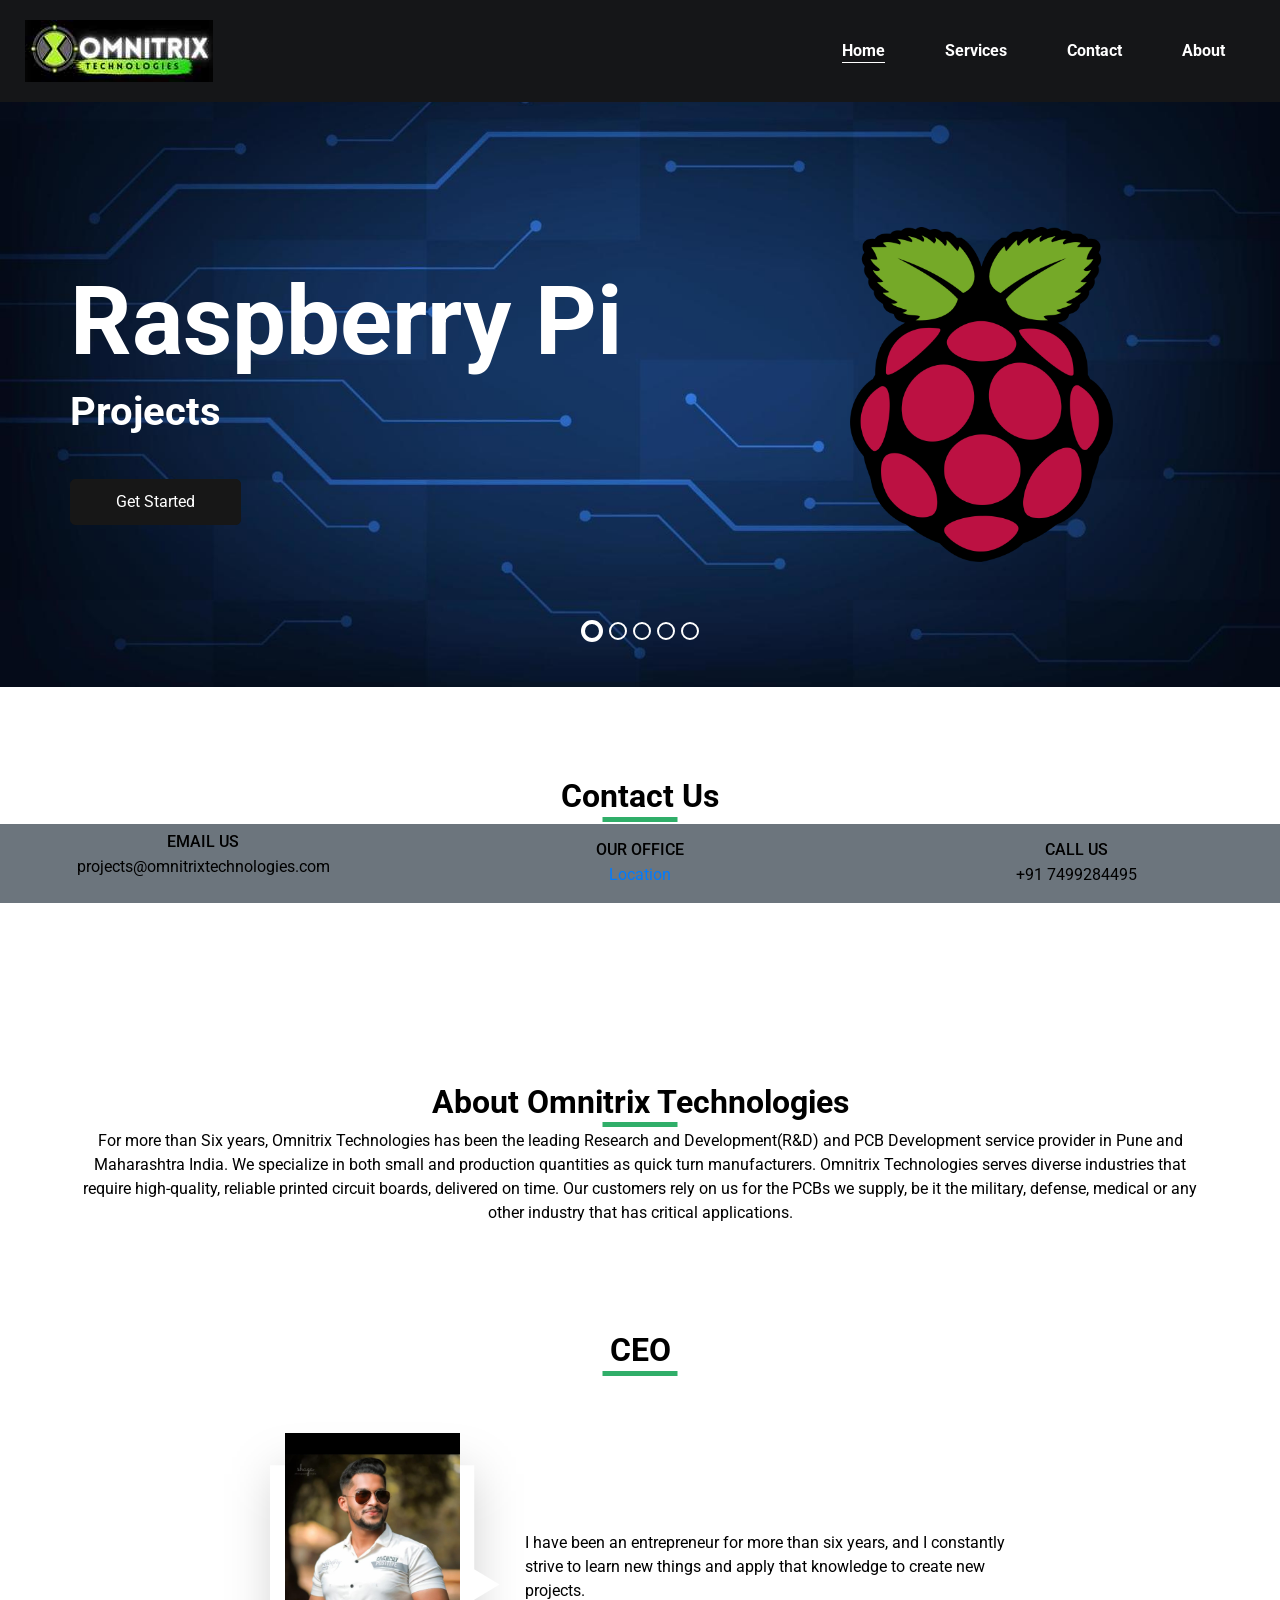
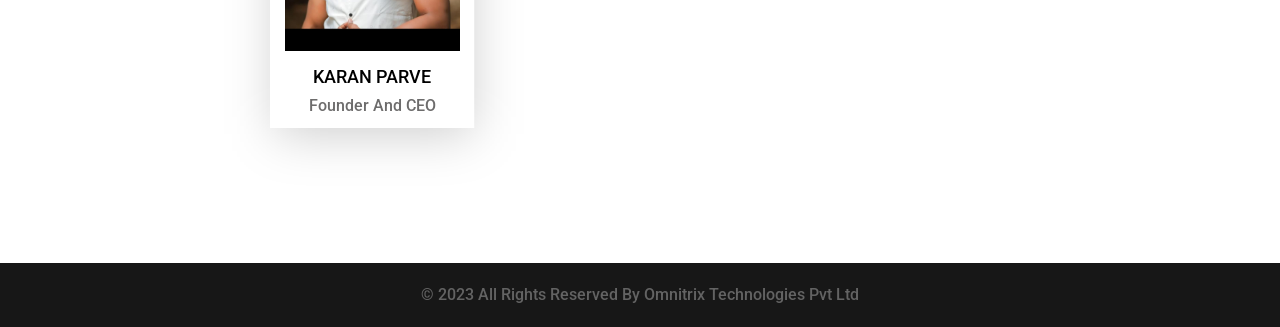
<file: index.html>
<!DOCTYPE html>
<html>

<head>
  <!-- Basic -->
  <meta charset="utf-8" />
  <meta http-equiv="X-UA-Compatible" content="IE=edge" />
  <!-- Mobile Metas -->
  <meta name="viewport" content="width=device-width, initial-scale=1, shrink-to-fit=no" />
  <!-- Site Metas -->
  <meta name="keywords" content="" />
  <meta name="description" content="" />
  <meta name="author" content="" />

  <title>Omnitrix Technologies</title>

  <!-- slider stylesheet -->
  <!-- slider stylesheet -->
  <link rel="stylesheet" type="text/css"
    href="https://cdnjs.cloudflare.com/ajax/libs/OwlCarousel2/2.3.4/assets/owl.carousel.min.css" />

  <!-- bootstrap core css -->
  <link rel="stylesheet" type="text/css" href="css/bootstrap.css" />

  <!-- fonts style -->
  <link href="https://fonts.googleapis.com/css?family=Roboto:400,700&display=swap" rel="stylesheet" />
  <!-- Custom styles for this template -->
  <link href="css/style.css" rel="stylesheet" />
  <!-- responsive style -->
  <link href="css/responsive.css" rel="stylesheet" />
</head>

<body>
  <div class="hero_area">
    <!-- header section strats -->
    <header class="header_section">
      <div class="container-fluid">
        <nav class="navbar navbar-expand-lg custom_nav-container ">
          <a class="navbar-brand" href="index.html">
            <span>
              <img src="images/logo.jpg" alt="" />
            </span>
          </a>
          <button class="navbar-toggler" type="button" data-toggle="collapse" data-target="#navbarSupportedContent"
            aria-controls="navbarSupportedContent" aria-expanded="false" aria-label="Toggle navigation">
            <span class="navbar-toggler-icon"></span>
          </button>

          <div class="collapse navbar-collapse" id="navbarSupportedContent">
            <div class="d-flex ml-auto flex-column flex-lg-row align-items-center">
              <ul class="navbar-nav  ">
                <li class="nav-item active">
                  <a class="nav-link" href="index.html"><b>Home </b><span class="sr-only">(current)</span></a>
                </li>
                <li class="nav-item">
                  <a class="nav-link" href="services.html"> <b>Services</b> </a>
                  
                </li>
                
                <li class="nav-item">
                  <a class="nav-link" href="contact.html"><b> Contact</b></a>
                </li>
                <li class="nav-item">
                  <a class="nav-link" href="about.html"> <b>About</b></a>
                </li>
              </ul>
              <!--div class="user_option">
                <form class="form-inline my-2 my-lg-0 ml-0 ml-lg-4 mb-3 mb-lg-0">
                  <button class="btn  my-2 my-sm-0 nav_search-btn" type="submit"></button>
                </form>
              </div-->
            </div>
          </div>
        </nav>
      </div>
    </header>
    <!-- end header section -->
    <!-- slider section -->
    <section id="top" class=" slider_section position-relative">
      <div id="carouselExampleIndicators" class="carousel slide" data-ride="carousel">
        <ol class="carousel-indicators">
          <li data-target="#carouselExampleIndicators" data-slide-to="0" class="active"></li>
          <li data-target="#carouselExampleIndicators" data-slide-to="1"></li>
          <li data-target="#carouselExampleIndicators" data-slide-to="2"></li>
          <li data-target="#carouselExampleIndicators" data-slide-to="3"></li>
          <li data-target="#carouselExampleIndicators" data-slide-to="4"></li>
        </ol>
        <div class="carousel-inner">
          <div class="carousel-item active">
            <div class="container">
              <div class="box">
                <div class="row">
                  <div class="col-md-8">
                    <div class="detail-box">
                      <div>
                        <h1>
                          Raspberry Pi 
                        </h1>
                        <h2>
                          Projects
                        </h2>
                        <div class="">
                          <a href="services.html">
                            Get Started
                          </a>
                        </div>
                      </div>
                    </div>
                  </div>
                  <div class="col-md-3">
                    <div class="img-box">
                      <img src="images/pi.png" alt="" />
                    </div>
                  </div>
                </div>
              </div>
            </div>
          </div>
          <div class="carousel-item">
            <div class="container">
              <div class="box">
                <div class="row">
                  <div class="col-md-7">
                    <div class="detail-box">
                      <div>
                        <h1>
                          AVR
                        </h1>
                        <h2>
                          Projects
                        </h2>
                        <div class="">
                          <a href="services.html">
                            Get Started
                          </a>
                        </div>
                      </div>
                    </div>
                  </div>
                  <div class="col-md-5">
                    <div class="img-box">
                      <img src="images/avr.png" alt="" />
                    </div>
                  </div>
                </div>
              </div>
            </div>
          </div>
          <div class="carousel-item">
            <div class="container">
              <div class="box">
                <div class="row">
                  <div class="col-md-7">
                    <div class="detail-box">
                      <div>
                        <h1>
                          IOT
                        </h1>
                        <h2>
                          Projects
                        </h2>
                        <div class="">
                          <a href="services.html">
                            Get Started
                          </a>
                        </div>
                      </div>
                    </div>
                  </div>
                  <div class="col-md-4">
                    <div class="img-box">
                      <img src="images/iot.png" alt="" />
                    </div>
                  </div>
                </div>
              </div>
            </div>
          </div>
          <div class="carousel-item">
            <div class="container">
              <div class="box">
                <div class="row">
                  <div class="col-md-7">
                    <div class="detail-box">
                      <div>
                        <h1>
                          Arduino
                        </h1>
                        <h2>
                          Projects
                        </h2>
                        <div class="">
                          <a href="services.html">
                            Get Started
                          </a>
                        </div>
                      </div>
                    </div>
                  </div>
                  <div class="col-md-4">
                    <div class="img-box">
                      <img src="images/arduino.png" alt="" />
                    </div>
                  </div>
                </div>
              </div>
            </div>
          </div>
          <div class="carousel-item">
            <div class="container">
              <div class="box">
                <div class="row">
                  <div class="col-md-7">
                    <div class="detail-box">
                      <div>
                        <h1>
                          8051
                        </h1>
                        <h2>
                          Projects
                        </h2>
                        <div class="">
                          <a href="services.html">
                            Get Started
                          </a>
                        </div>
                      </div>
                    </div>
                  </div>
                  <div class="col-md-4">
                    <div class="img-box">
                      <img src="images/8051.png" alt="" />
                    </div>
                  </div>
                </div>
              </div>
            </div>
          </div>
        </div>
      </div>
    </section>
    <!-- end slider section -->
  </div>

<!-- contact section -->
<section class="how_section layout_padding">
  <div id="contact" class="heading_container">
    <h2>
       Contact Us
    </h2>
  </div>
  <body>
  <!-- Topbar Start -->
  <div class="container-fluid px-0 d-none d-lg-block">
      <div class="row gx-0">
          <div class="col-lg-4 text-center bg-secondary py-2">
              <div class="d-inline-flex align-items-center justify-content-center">
                  <i class="bi bi-envelope fs-1 text-primary me-3"></i>
                  <div class="text-start">
                      <h6 class="text-uppercase mb-1">Email Us</h6>
                      <span>projects@omnitrixtechnologies.com</span>
                  </div>
              </div>
          </div>
          
          <div class="col-lg-4 text-center bg-secondary py-3">
            <div class="d-inline-flex align-items-center justify-content-center">
                <i class="bi bi-phone-vibrate fs-1 text-primary me-3"></i>
                <div class="text-start">
                    <h6 class="text-uppercase mb-1">Our Office</h6>
                    <span><a color="white" href="https://goo.gl/maps/cg6v6cR8UPTaWwzG8" target="_blank">Location</a></span>
                </div>
            </div>
        </div>

          <div class="col-lg-4 text-center bg-secondary py-3">
              <div class="d-inline-flex align-items-center justify-content-center">
                  <i class="bi bi-phone-vibrate fs-1 text-primary me-3"></i>
                  <div class="text-start">
                      <h6 class="text-uppercase mb-1">Call Us</h6>
                      <span>+91 7499284495</span>
                  </div>
              </div>
          </div>
      </div>
  </div>
  
</section>
<!-- end contact section -->


   <!-- about section -->

   <section class="about_section layout_padding">
    <div class="container">
      <div class="heading_container">
        <h2>
          About Omnitrix Technologies
        </h2>
      </div>
      <div class="box">
        <!--div class="img-box">
          <img src="images/about-img.png" alt="">
        </div-->
        <div class="detail-box">
          <p>
            For more than Six years, Omnitrix Technologies has been the leading Research and Development(R&D) and PCB Development service 
            provider in Pune and Maharashtra India. We specialize in both small and production quantities as quick turn manufacturers. 
            Omnitrix Technologies serves diverse industries that require high-quality, reliable printed circuit boards, delivered on time. 
            Our customers rely on us for the PCBs we supply, be it the military, defense, medical or any other industry that 
            has critical applications.
          </p>
          <!--div class="btn-box">
            <a href="">
              Read More
            </a>
          </div-->
        </div>
      </div>
    </div>
  </section>
  <!-- end about section -->

  
  <!-- client section -->

  <section class="client_section layout_padding-bottom">
    <div class="container">
      <div class="heading_container">
        <h2>
          CEO
        </h2>
      </div>
      <div class="box">
        <div class="b-1">
          <div class="client_id">
            <div class="img-box">
              <img src="images/ceo.jpeg" alt="">
            </div>
            <div class="name">
              <h5>
                KARAN PARVE
              </h5>
              <h6>
               Founder And CEO
              </h6>
            </div>
          </div>
        </div>
        <div class="client_detail">
          <p>
           I have been an entrepreneur for more than six years, and I constantly strive to learn new things and apply that knowledge to create new projects.
          </p>
        </div>
      </div>
      
    </div>
  </section>


  <!-- end client section -->

  
  <!-- footer section -->
  <section class="container-fluid footer_section">
    <p>
      &copy; 2023 All Rights Reserved By
      <a href="https://html.design/">Omnitrix Technologies Pvt Ltd</a>
    </p>
  </section>
  <!-- footer section -->

  <script type="text/javascript" src="js/jquery-3.4.1.min.js"></script>
  <script type="text/javascript" src="js/bootstrap.js"></script>
  <script type="text/javascript" src="https://cdnjs.cloudflare.com/ajax/libs/OwlCarousel2/2.3.4/owl.carousel.min.js">
  </script>
  <!-- owl carousel script 
    -->
  <script type="text/javascript">
    $(".owl-carousel").owlCarousel({
      loop: true,
      margin: 0,
      navText: [],
      center: true,
      autoplay: true,
      autoplayHoverPause: true,
      responsive: {
        0: {
          items: 1
        },
        1000: {
          items: 3
        }
      }
    });
  </script>
  <!-- end owl carousel script -->
</body>

</html>
</file>
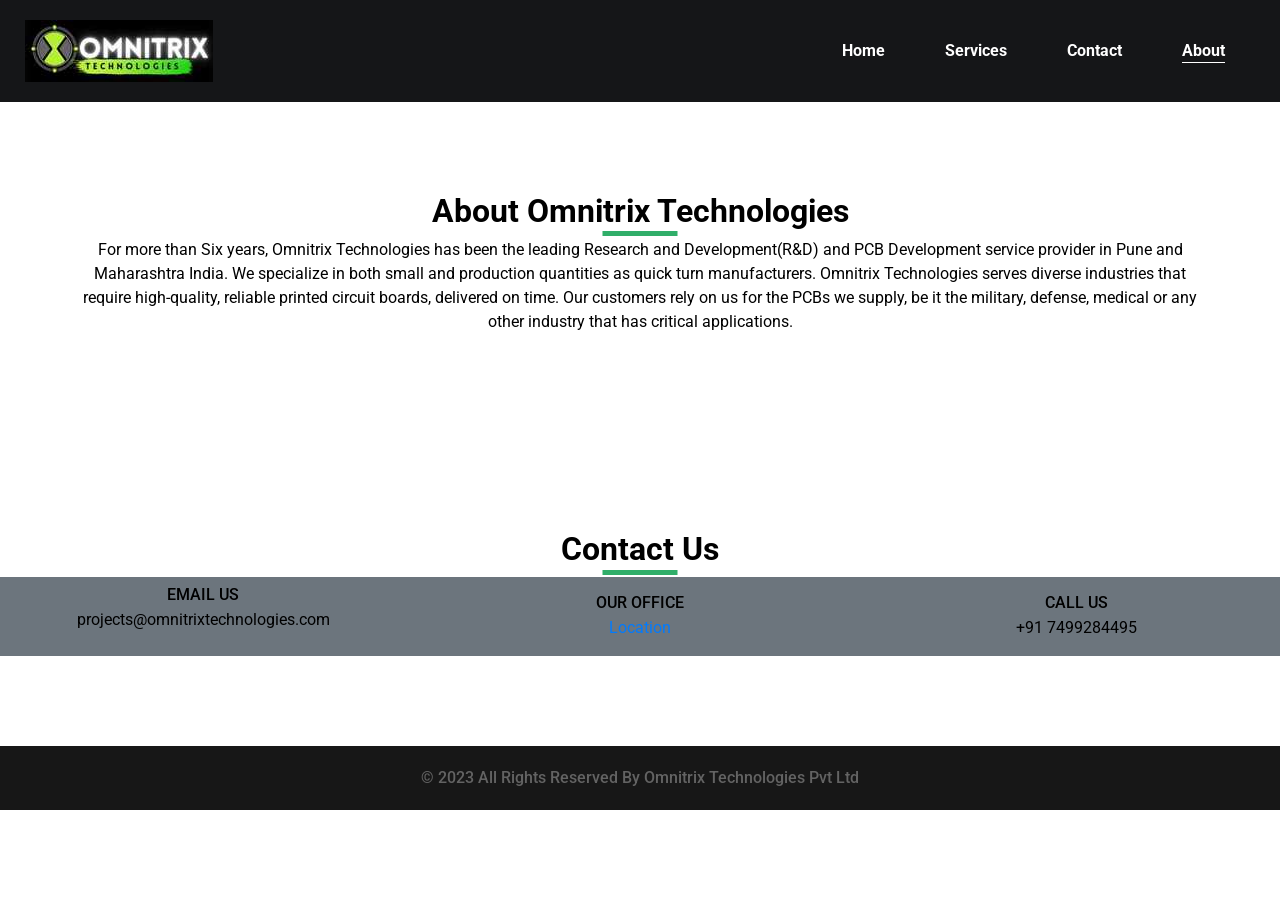
<file: about.html>
<!DOCTYPE html>
<html>

<head>
  <!-- Basic -->
  <meta charset="utf-8" />
  <meta http-equiv="X-UA-Compatible" content="IE=edge" />
  <!-- Mobile Metas -->
  <meta name="viewport" content="width=device-width, initial-scale=1, shrink-to-fit=no" />
  <!-- Site Metas -->
  <meta name="keywords" content="" />
  <meta name="description" content="" />
  <meta name="author" content="" />

  <title>About Us</title>

  <!-- slider stylesheet -->
  <!-- slider stylesheet -->
  <link rel="stylesheet" type="text/css"
    href="https://cdnjs.cloudflare.com/ajax/libs/OwlCarousel2/2.3.4/assets/owl.carousel.min.css" />

  <!-- bootstrap core css -->
  <link rel="stylesheet" type="text/css" href="css/bootstrap.css" />

  <!-- fonts style -->
  <link href="https://fonts.googleapis.com/css?family=Roboto:400,700&display=swap" rel="stylesheet" />
  <!-- Custom styles for this template -->
  <link href="css/style.css" rel="stylesheet" />
  <!-- responsive style -->
  <link href="css/responsive.css" rel="stylesheet" />
</head>

<body>
  <div class="hero_area">
    <!-- header section strats -->
    <header class="header_section">
      <div class="container-fluid">
        <nav class="navbar navbar-expand-lg custom_nav-container ">
          <a class="navbar-brand" href="index.html">
            <span>
              <img src="images/logo.jpg" alt="" />
            </span>
          </a>
          <button class="navbar-toggler" type="button" data-toggle="collapse" data-target="#navbarSupportedContent"
            aria-controls="navbarSupportedContent" aria-expanded="false" aria-label="Toggle navigation">
            <span class="navbar-toggler-icon"></span>
          </button>

          <div class="collapse navbar-collapse" id="navbarSupportedContent">
            <div class="d-flex ml-auto flex-column flex-lg-row align-items-center">
              <ul class="navbar-nav  ">
                <li class="nav-item">
                  <a class="nav-link" href="index.html"><b>Home </b></a>
                </li>
                <li class="nav-item">
                  <a class="nav-link" href="services.html"> <b>Services</b> </a>
                  
                </li>
                
                <li class="nav-item">
                  <a class="nav-link" href="contact.html"><b> Contact</b></a>
                </li>
                <li class="nav-item active">
                  <a class="nav-link" href="about.html"> <b>About</b><span class="sr-only">(current)</span></a>
                </li>
              </ul>
              <!--div class="user_option">
                <form class="form-inline my-2 my-lg-0 ml-0 ml-lg-4 mb-3 mb-lg-0">
                  <button class="btn  my-2 my-sm-0 nav_search-btn" type="submit"></button>
                </form>
              </div-->
            </div>
          </div>
        </nav>
      </div>
    </header>
    <!-- end header section -->
  </div>

  <!-- about section -->

  <section class="about_section layout_padding">
    <div class="container">
      <div class="heading_container">
        <h2>
          About Omnitrix Technologies
        </h2>
      </div>
      <div class="box">
        <!--div class="img-box">
          <img src="images/about-img.png" alt="">
        </div-->
        <div class="detail-box">
          <p>
            For more than Six years, Omnitrix Technologies has been the leading Research and Development(R&D) and PCB Development service 
            provider in Pune and Maharashtra India. We specialize in both small and production quantities as quick turn manufacturers. 
            Omnitrix Technologies serves diverse industries that require high-quality, reliable printed circuit boards, delivered on time. 
            Our customers rely on us for the PCBs we supply, be it the military, defense, medical or any other industry that 
            has critical applications.
          </p>
          <!--div class="btn-box">
            <a href="">
              Read More
            </a>
          </div-->
        </div>
      </div>
    </div>
  </section>
  <!-- end about section -->

  <!-- start contact section -->
  <section class="how_section layout_padding">
    <div class="heading_container">
      <h2>
         Contact Us
      </h2>
    </div>
    <body>
    <!-- Topbar Start -->
    <div class="container-fluid px-0 d-none d-lg-block">
        <div class="row gx-0">
            <div class="col-lg-4 text-center bg-secondary py-2">
                <div class="d-inline-flex align-items-center justify-content-center">
                    <i class="bi bi-envelope fs-1 text-primary me-3"></i>
                    <div class="text-start">
                        <h6 class="text-uppercase mb-1">Email Us</h6>
                        <span>projects@omnitrixtechnologies.com</span>
                    </div>
                </div>
            </div>
            
            <div class="col-lg-4 text-center bg-secondary py-3">
              <div class="d-inline-flex align-items-center justify-content-center">
                  <i class="bi bi-phone-vibrate fs-1 text-primary me-3"></i>
                  <div class="text-start">
                      <h6 class="text-uppercase mb-1">Our Office</h6>
                      <span><a color="white" href="https://goo.gl/maps/cg6v6cR8UPTaWwzG8" target="_blank">Location</a></span>
                  </div>
              </div>
          </div>

            <div class="col-lg-4 text-center bg-secondary py-3">
                <div class="d-inline-flex align-items-center justify-content-center">
                    <i class="bi bi-phone-vibrate fs-1 text-primary me-3"></i>
                    <div class="text-start">
                        <h6 class="text-uppercase mb-1">Call Us</h6>
                        <span>+91 7499284495</span>
                    </div>
                </div>
            </div>
        </div>
    </div>
    
  </section>

  <!-- end contact section -->

  <!-- footer section -->
  <section class="container-fluid footer_section">
    <p>
      &copy; 2023 All Rights Reserved By
      <a href="https://html.design/">Omnitrix Technologies Pvt Ltd</a>
    </p>
  </section>
  <!-- footer section -->

  <script type="text/javascript" src="js/jquery-3.4.1.min.js"></script>
  <script type="text/javascript" src="js/bootstrap.js"></script>
  <script type="text/javascript" src="https://cdnjs.cloudflare.com/ajax/libs/OwlCarousel2/2.3.4/owl.carousel.min.js">
  </script>
  <!-- owl carousel script 
    -->
  <script type="text/javascript">
    $(".owl-carousel").owlCarousel({
      loop: true,
      margin: 0,
      navText: [],
      center: true,
      autoplay: true,
      autoplayHoverPause: true,
      responsive: {
        0: {
          items: 1
        },
        1000: {
          items: 3
        }
      }
    });
  </script>
  <!-- end owl carousel script -->
</body>

</html>
</file>
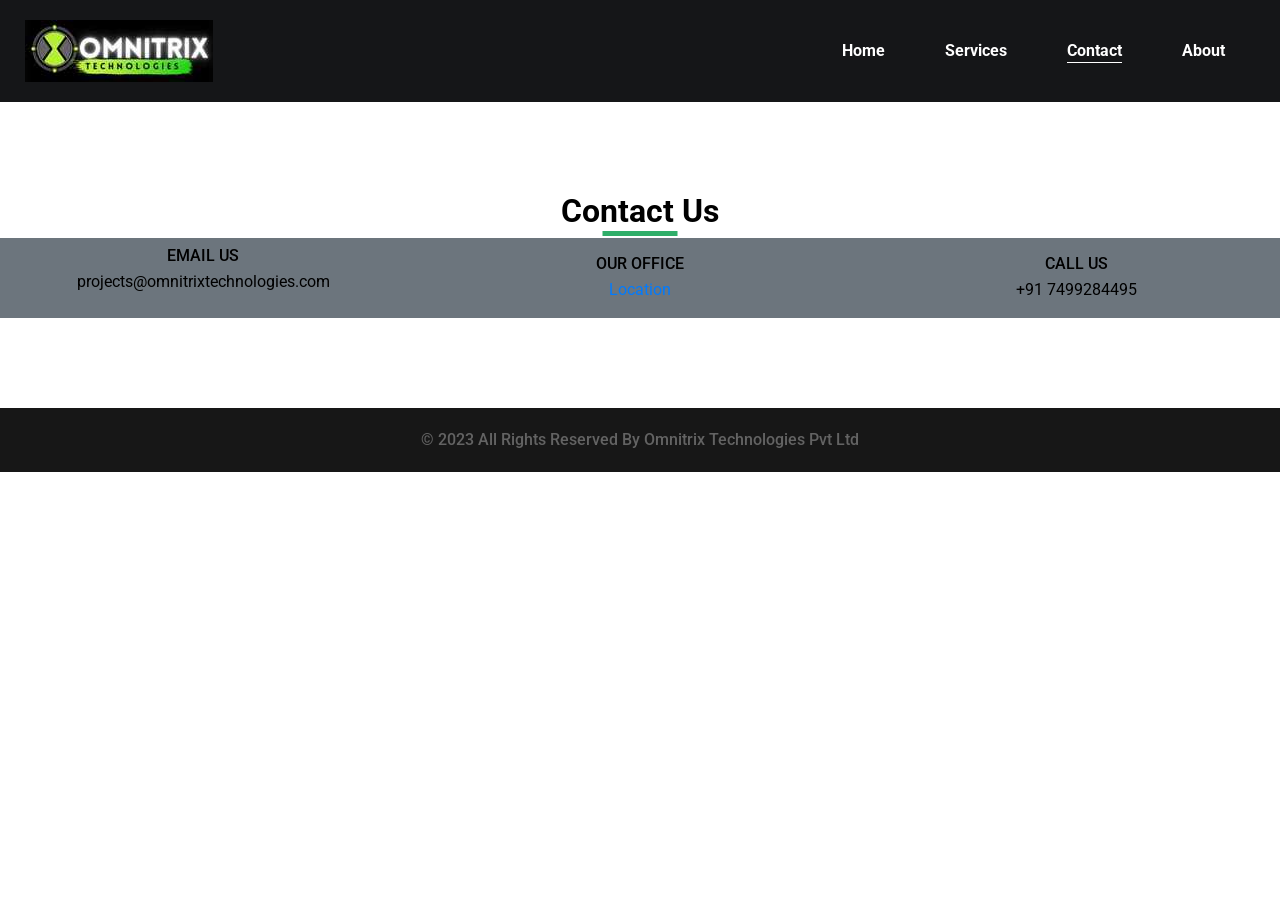
<file: contact.html>
<!DOCTYPE html>
<html>

<head>
  <!-- Basic -->
  <meta charset="utf-8" />
  <meta http-equiv="X-UA-Compatible" content="IE=edge" />
  <!-- Mobile Metas -->
  <meta name="viewport" content="width=device-width, initial-scale=1, shrink-to-fit=no" />
  <!-- Site Metas -->
  <meta name="keywords" content="" />
  <meta name="description" content="" />
  <meta name="author" content="" />

  <title>Contact Us</title>

  <!-- slider stylesheet -->
  <!-- slider stylesheet -->
  <link rel="stylesheet" type="text/css"
    href="https://cdnjs.cloudflare.com/ajax/libs/OwlCarousel2/2.3.4/assets/owl.carousel.min.css" />

  <!-- bootstrap core css -->
  <link rel="stylesheet" type="text/css" href="css/bootstrap.css" />

  <!-- fonts style -->
  <link href="https://fonts.googleapis.com/css?family=Roboto:400,700&display=swap" rel="stylesheet" />
  <!-- Custom styles for this template -->
  <link href="css/style.css" rel="stylesheet" />
  <!-- responsive style -->
  <link href="css/responsive.css" rel="stylesheet" />
</head>

<body>
  <div class="hero_area">
    <!-- header section strats -->
    <header class="header_section">
      <div class="container-fluid">
        <nav class="navbar navbar-expand-lg custom_nav-container ">
          <a class="navbar-brand" href="index.html">
            <span>
              <img src="images/logo.jpg" alt="" />
            </span>
          </a>
          <button class="navbar-toggler" type="button" data-toggle="collapse" data-target="#navbarSupportedContent"
            aria-controls="navbarSupportedContent" aria-expanded="false" aria-label="Toggle navigation">
            <span class="navbar-toggler-icon"></span>
          </button>

          <div class="collapse navbar-collapse" id="navbarSupportedContent">
            <div class="d-flex ml-auto flex-column flex-lg-row align-items-center">
              <ul class="navbar-nav  ">
                <li class="nav-item">
                  <a class="nav-link" href="index.html"><b>Home </b></a>
                </li>
                <li class="nav-item">
                  <a class="nav-link" href="services.html"> <b>Services</b> </a>
                  
                </li>
                
                <li class="nav-item active">
                  <a class="nav-link" href="contact.html"><b> Contact</b><span class="sr-only">(current)</span></a>
                </li>
                <li class="nav-item">
                  <a class="nav-link" href="about.html"> <b>About</b></a>
                </li>
              </ul>
              <!--div class="user_option">
                <form class="form-inline my-2 my-lg-0 ml-0 ml-lg-4 mb-3 mb-lg-0">
                  <button class="btn  my-2 my-sm-0 nav_search-btn" type="submit"></button>
                </form>
              </div-->
            </div>
          </div>
        </nav>
      </div>
    </header>
    <!-- end header section -->

  </div>

  <!-- contact section -->
  <section class="how_section layout_padding">
    <div class="heading_container">
      <h2>
         Contact Us
      </h2>
    </div>
    <body>
    <!-- Topbar Start -->
    <div class="container-fluid px-0 d-none d-lg-block">
        <div class="row gx-0">
            <div class="col-lg-4 text-center bg-secondary py-2">
                <div class="d-inline-flex align-items-center justify-content-center">
                    <i class="bi bi-envelope fs-1 text-primary me-3"></i>
                    <div class="text-start">
                        <h6 class="text-uppercase mb-1">Email Us</h6>
                        <span>projects@omnitrixtechnologies.com</span>
                    </div>
                </div>
            </div>
            
            <div class="col-lg-4 text-center bg-secondary py-3">
              <div class="d-inline-flex align-items-center justify-content-center">
                  <i class="bi bi-phone-vibrate fs-1 text-primary me-3"></i>
                  <div class="text-start">
                      <h6 class="text-uppercase mb-1">Our Office</h6>
                      <span><a color="white" href="https://goo.gl/maps/cg6v6cR8UPTaWwzG8" target="_blank">Location</a></span>
                  </div>
              </div>
          </div>

            <div class="col-lg-4 text-center bg-secondary py-3">
                <div class="d-inline-flex align-items-center justify-content-center">
                    <i class="bi bi-phone-vibrate fs-1 text-primary me-3"></i>
                    <div class="text-start">
                        <h6 class="text-uppercase mb-1">Call Us</h6>
                        <span>+91 7499284495</span>
                    </div>
                </div>
            </div>
        </div>
    </div>
    
  </section>
  <!-- end contact section -->

  
  <!-- footer section -->
  <section class="container-fluid footer_section">
    <p>
      &copy; 2023 All Rights Reserved By
      <a href="https://html.design/">Omnitrix Technologies Pvt Ltd</a>
    </p>
  </section>
  <!-- footer section -->

  <script type="text/javascript" src="js/jquery-3.4.1.min.js"></script>
  <script type="text/javascript" src="js/bootstrap.js"></script>
  <script type="text/javascript" src="https://cdnjs.cloudflare.com/ajax/libs/OwlCarousel2/2.3.4/owl.carousel.min.js">
  </script>
  <!-- owl carousel script 
    -->
  <script type="text/javascript">
    $(".owl-carousel").owlCarousel({
      loop: true,
      margin: 0,
      navText: [],
      center: true,
      autoplay: true,
      autoplayHoverPause: true,
      responsive: {
        0: {
          items: 1
        },
        1000: {
          items: 3
        }
      }
    });
  </script>
  <!-- end owl carousel script -->
</body>

</html>
</file>
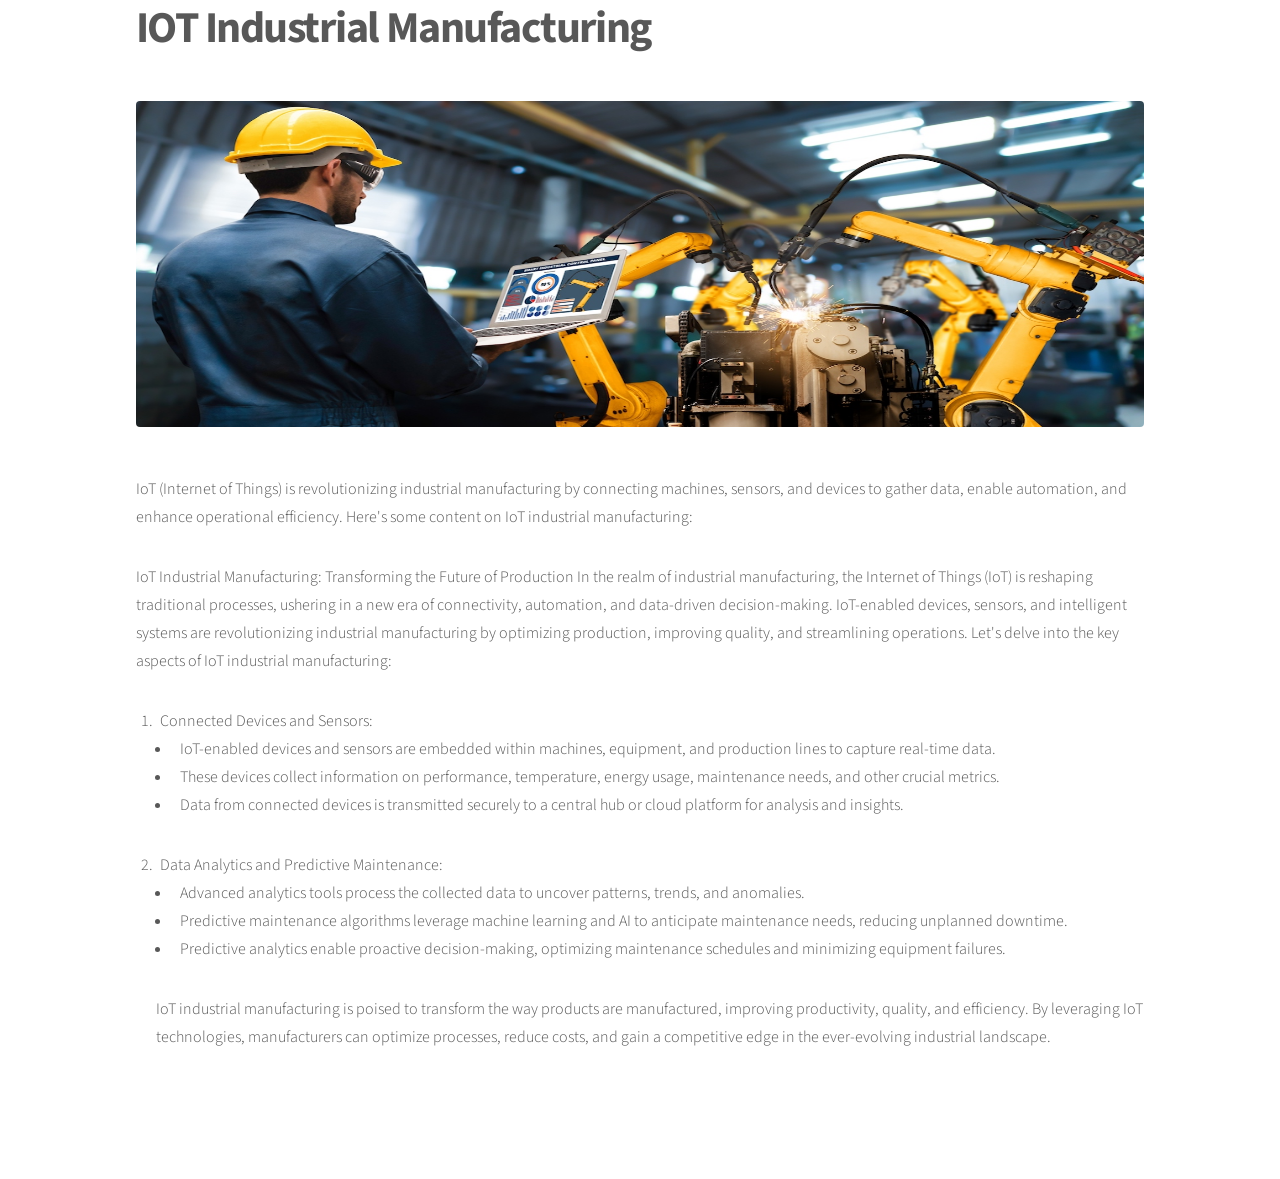
<file: iot_man.html>
<!DOCTYPE HTML>
<!--
	Phantom by HTML5 UP
	html5up.net | @ajlkn
	Free for personal and commercial use under the CCA 3.0 license (html5up.net/license)
-->
<html>
	<head>
		<title>IOT Industrial Manufacturing</title>
		<meta charset="utf-8" />
		<meta name="viewport" content="width=device-width, initial-scale=1, user-scalable=no" />
		<link rel="stylesheet" href="assets/css/main.css" />
		<noscript><link rel="stylesheet" href="assets/css/noscript.css" /></noscript>
	</head>
	<body class="is-preload">
		<!-- Wrapper -->
			<div id="wrapper">

				<!-- Header >
					<header id="header">
						<div class="inner">

							<Logo >
								<a href="index.html" class="logo">
									<span class="symbol"><img src="images/logo.svg" alt="" /></span><span class="title">Phantom</span>
								</a>

							<Nav >
								<nav>
									<ul>
										<li><a href="#menu">Menu</a></li>
									</ul>
								</nav>

						</div>
					</header>

				< Menu -->
					<nav id="menu">
						<h2>Menu</h2>
						<ul>
							<li><a href="index.html">Home</a></li>
							<li><a href="generic.html">Ipsum veroeros</a></li>
							<li><a href="generic.html">Tempus etiam</a></li>
							<li><a href="generic.html">Consequat dolor</a></li>
							<li><a href="elements.html">Elements</a></li>
						</ul>
					</nav>

				<!-- Main -->
					<div id="main">
						<div class="inner">
							<h1>IOT Industrial Manufacturing</h1>
							<span class="image main"><img src="images/iotman.jpeg" width="1152" height="326" alt="" /></span>
							<p>IoT (Internet of Things) is revolutionizing industrial manufacturing by connecting machines, sensors, and devices to gather data, enable automation, and enhance operational efficiency. Here's some content on IoT industrial manufacturing:</p>
                            <p>IoT Industrial Manufacturing: Transforming the Future of Production

                                In the realm of industrial manufacturing, the Internet of Things (IoT) is reshaping traditional processes, 
                                ushering in a new era of connectivity, automation, and data-driven decision-making. IoT-enabled devices, sensors, 
                                and intelligent systems are revolutionizing industrial manufacturing by optimizing production, 
                                improving quality, and streamlining operations. Let's delve into the key aspects of IoT industrial manufacturing:</p>
                            <p><ol><li>Connected Devices and Sensors:</li>

								<ul><li>IoT-enabled devices and sensors are embedded within machines, equipment, and production lines to capture real-time data.</li>
								<li>These devices collect information on performance, temperature, energy usage, maintenance needs, and other crucial metrics.</li>
								<li>Data from connected devices is transmitted securely to a central hub or cloud platform for analysis and insights.</li></ul></p>
							

								<li>Data Analytics and Predictive Maintenance:</li>
								<ul><li>Advanced analytics tools process the collected data to uncover patterns, trends, and anomalies.</li>
								<li>Predictive maintenance algorithms leverage machine learning and AI to anticipate maintenance needs, reducing unplanned downtime.</li>
								<li>Predictive analytics enable proactive decision-making, optimizing maintenance schedules and minimizing equipment failures.</li></ul>
								</p>

								<p>IoT industrial manufacturing is poised to transform the way products are manufactured, improving productivity, quality, 
                                    and efficiency. By leveraging IoT technologies, 
                                    manufacturers can optimize processes, reduce costs, and gain a competitive edge in the ever-evolving industrial landscape.
									</p>

							 </ol>
						</div>
					</div>

				<!-- Footer >
					<footer id="footer">
						<div class="inner">
							<section>
								<h2>Get in touch</h2>
								<form method="post" action="#">
									<div class="fields">
										<div class="field half">
											<input type="text" name="name" id="name" placeholder="Name" />
										</div>
										<div class="field half">
											<input type="email" name="email" id="email" placeholder="Email" />
										</div>
										<div class="field">
											<textarea name="message" id="message" placeholder="Message"></textarea>
										</div>
									</div>
									<ul class="actions">
										<li><input type="submit" value="Send" class="primary" /></li>
									</ul>
								</form>
							</section>
							<section>
								<h2>Follow</h2>
								<ul class="icons">
									<li><a href="#" class="icon brands style2 fa-twitter"><span class="label">Twitter</span></a></li>
									<li><a href="#" class="icon brands style2 fa-facebook-f"><span class="label">Facebook</span></a></li>
									<li><a href="#" class="icon brands style2 fa-instagram"><span class="label">Instagram</span></a></li>
									<li><a href="#" class="icon brands style2 fa-dribbble"><span class="label">Dribbble</span></a></li>
									<li><a href="#" class="icon brands style2 fa-github"><span class="label">GitHub</span></a></li>
									<li><a href="#" class="icon brands style2 fa-500px"><span class="label">500px</span></a></li>
									<li><a href="#" class="icon solid style2 fa-phone"><span class="label">Phone</span></a></li>
									<li><a href="#" class="icon solid style2 fa-envelope"><span class="label">Email</span></a></li>
								</ul>
							</section>
							<ul class="copyright">
								<li>&copy; Untitled. All rights reserved</li><li>Design: <a href="http://html5up.net">HTML5 UP</a></li>
							</ul>
						</div>
					</footer>

			</div>

		<!-- Scripts -->
			<script src="assets/js/jquery.min.js"></script>
			<script src="assets/js/browser.min.js"></script>
			<script src="assets/js/breakpoints.min.js"></script>
			<script src="assets/js/util.js"></script>
			<script src="assets/js/main.js"></script>

	</body>
</html>
</file>
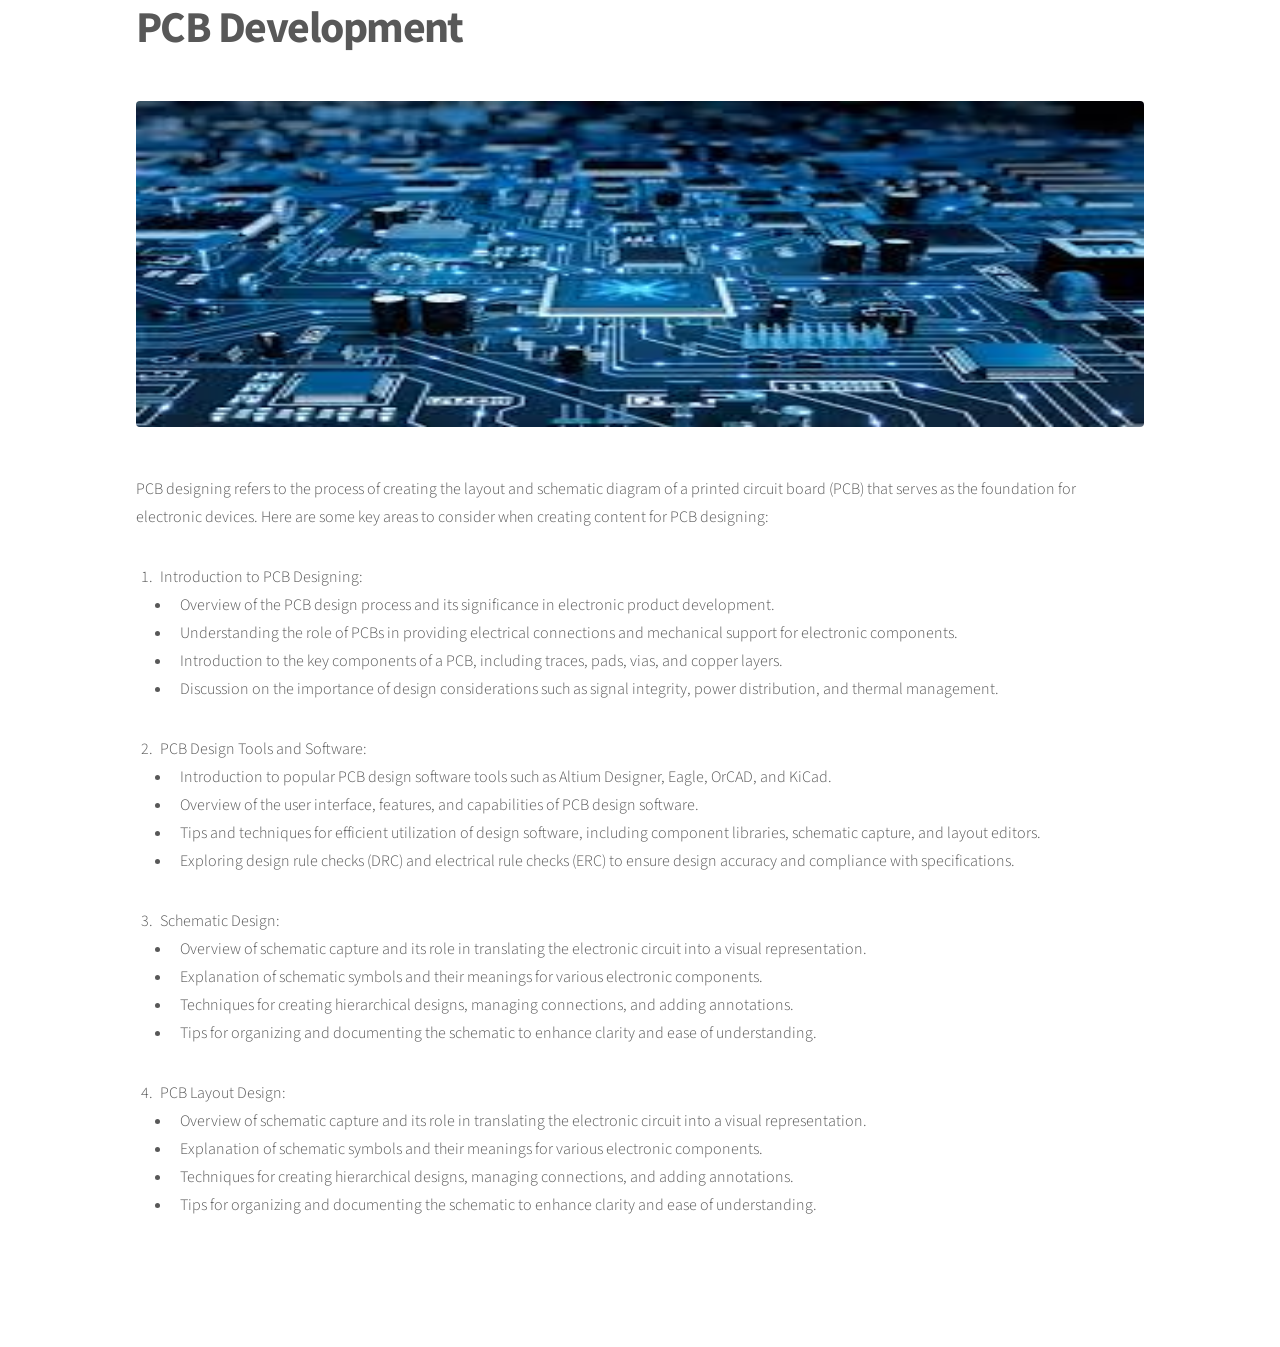
<file: pcb_development.html>
<!DOCTYPE HTML>
<!--
	Phantom by HTML5 UP
	html5up.net | @ajlkn
	Free for personal and commercial use under the CCA 3.0 license (html5up.net/license)
-->
<html>
	<head>
		<title>PCB Development</title>
		<meta charset="utf-8" />
		<meta name="viewport" content="width=device-width, initial-scale=1, user-scalable=no" />
		<link rel="stylesheet" href="assets/css/main.css" />
		<noscript><link rel="stylesheet" href="assets/css/noscript.css" /></noscript>
	</head>
	<body class="is-preload">
		<!-- Wrapper -->
			<div id="wrapper">

				<!-- Header >
					<header id="header">
						<div class="inner">

							<Logo >
								<a href="index.html" class="logo">
									<span class="symbol"><img src="images/logo.svg" alt="" /></span><span class="title">Phantom</span>
								</a>

							<Nav >
								<nav>
									<ul>
										<li><a href="#menu">Menu</a></li>
									</ul>
								</nav>

						</div>
					</header>

				< Menu -->
					<nav id="menu">
						<h2>Menu</h2>
						<ul>
							<li><a href="index.html">Home</a></li>
							<li><a href="generic.html">Ipsum veroeros</a></li>
							<li><a href="generic.html">Tempus etiam</a></li>
							<li><a href="generic.html">Consequat dolor</a></li>
							<li><a href="elements.html">Elements</a></li>
						</ul>
					</nav>

				<!-- Main -->
					<div id="main">
						<div class="inner">
							<h1>PCB Development</h1>
							<span class="image main"><img src="images/pcbdesign.jpeg" width="1152" height="326" alt="" /></span>
							<p>PCB designing refers to the process of creating the layout and schematic diagram of a printed circuit board (PCB) that serves as the foundation for electronic devices. Here are some key areas to consider when creating content for PCB designing:</p>
						<p><ol><li>Introduction to PCB Designing:</li>

								<ul><li>Overview of the PCB design process and its significance in electronic product development.</li>
								<li>Understanding the role of PCBs in providing electrical connections and mechanical support for electronic components.</li>
								<li>Introduction to the key components of a PCB, including traces, pads, vias, and copper layers.</li>
							<li>Discussion on the importance of design considerations such as signal integrity, power distribution, and thermal management.</li></ul></p>
							
							<p><li>PCB Design Tools and Software:</li>
								<ul><li>Introduction to popular PCB design software tools such as Altium Designer, Eagle, OrCAD, and KiCad.</li>
								<li>Overview of the user interface, features, and capabilities of PCB design software.</li>
								<li>Tips and techniques for efficient utilization of design software, including component libraries, schematic capture, and layout editors.</li>
								<li>Exploring design rule checks (DRC) and electrical rule checks (ERC) to ensure design accuracy and compliance with specifications.</li></ul>
								</p>

								<p><li>Schematic Design:</li>
									
									<ul><li>Overview of schematic capture and its role in translating the electronic circuit into a visual representation.</li>
									<li>Explanation of schematic symbols and their meanings for various electronic components.</li>
									<li>Techniques for creating hierarchical designs, managing connections, and adding annotations.</li>
									<li>Tips for organizing and documenting the schematic to enhance clarity and ease of understanding.</li></ul>
									</p>

								<p><li>PCB Layout Design:</li>
									
									<ul><li>Overview of schematic capture and its role in translating the electronic circuit into a visual representation.</li>
									<li>Explanation of schematic symbols and their meanings for various electronic components.</li>
									<li>Techniques for creating hierarchical designs, managing connections, and adding annotations.</li>
									<li>Tips for organizing and documenting the schematic to enhance clarity and ease of understanding.</li></ul>
									</p>
	
							 </ol>
						</div>
					</div>

				<!-- Footer >
					<footer id="footer">
						<div class="inner">
							<section>
								<h2>Get in touch</h2>
								<form method="post" action="#">
									<div class="fields">
										<div class="field half">
											<input type="text" name="name" id="name" placeholder="Name" />
										</div>
										<div class="field half">
											<input type="email" name="email" id="email" placeholder="Email" />
										</div>
										<div class="field">
											<textarea name="message" id="message" placeholder="Message"></textarea>
										</div>
									</div>
									<ul class="actions">
										<li><input type="submit" value="Send" class="primary" /></li>
									</ul>
								</form>
							</section>
							<section>
								<h2>Follow</h2>
								<ul class="icons">
									<li><a href="#" class="icon brands style2 fa-twitter"><span class="label">Twitter</span></a></li>
									<li><a href="#" class="icon brands style2 fa-facebook-f"><span class="label">Facebook</span></a></li>
									<li><a href="#" class="icon brands style2 fa-instagram"><span class="label">Instagram</span></a></li>
									<li><a href="#" class="icon brands style2 fa-dribbble"><span class="label">Dribbble</span></a></li>
									<li><a href="#" class="icon brands style2 fa-github"><span class="label">GitHub</span></a></li>
									<li><a href="#" class="icon brands style2 fa-500px"><span class="label">500px</span></a></li>
									<li><a href="#" class="icon solid style2 fa-phone"><span class="label">Phone</span></a></li>
									<li><a href="#" class="icon solid style2 fa-envelope"><span class="label">Email</span></a></li>
								</ul>
							</section>
							<ul class="copyright">
								<li>&copy; Untitled. All rights reserved</li><li>Design: <a href="http://html5up.net">HTML5 UP</a></li>
							</ul>
						</div>
					</footer>

			</div>

		<!-- Scripts -->
			<script src="assets/js/jquery.min.js"></script>
			<script src="assets/js/browser.min.js"></script>
			<script src="assets/js/breakpoints.min.js"></script>
			<script src="assets/js/util.js"></script>
			<script src="assets/js/main.js"></script>

	</body>
</html>
</file>
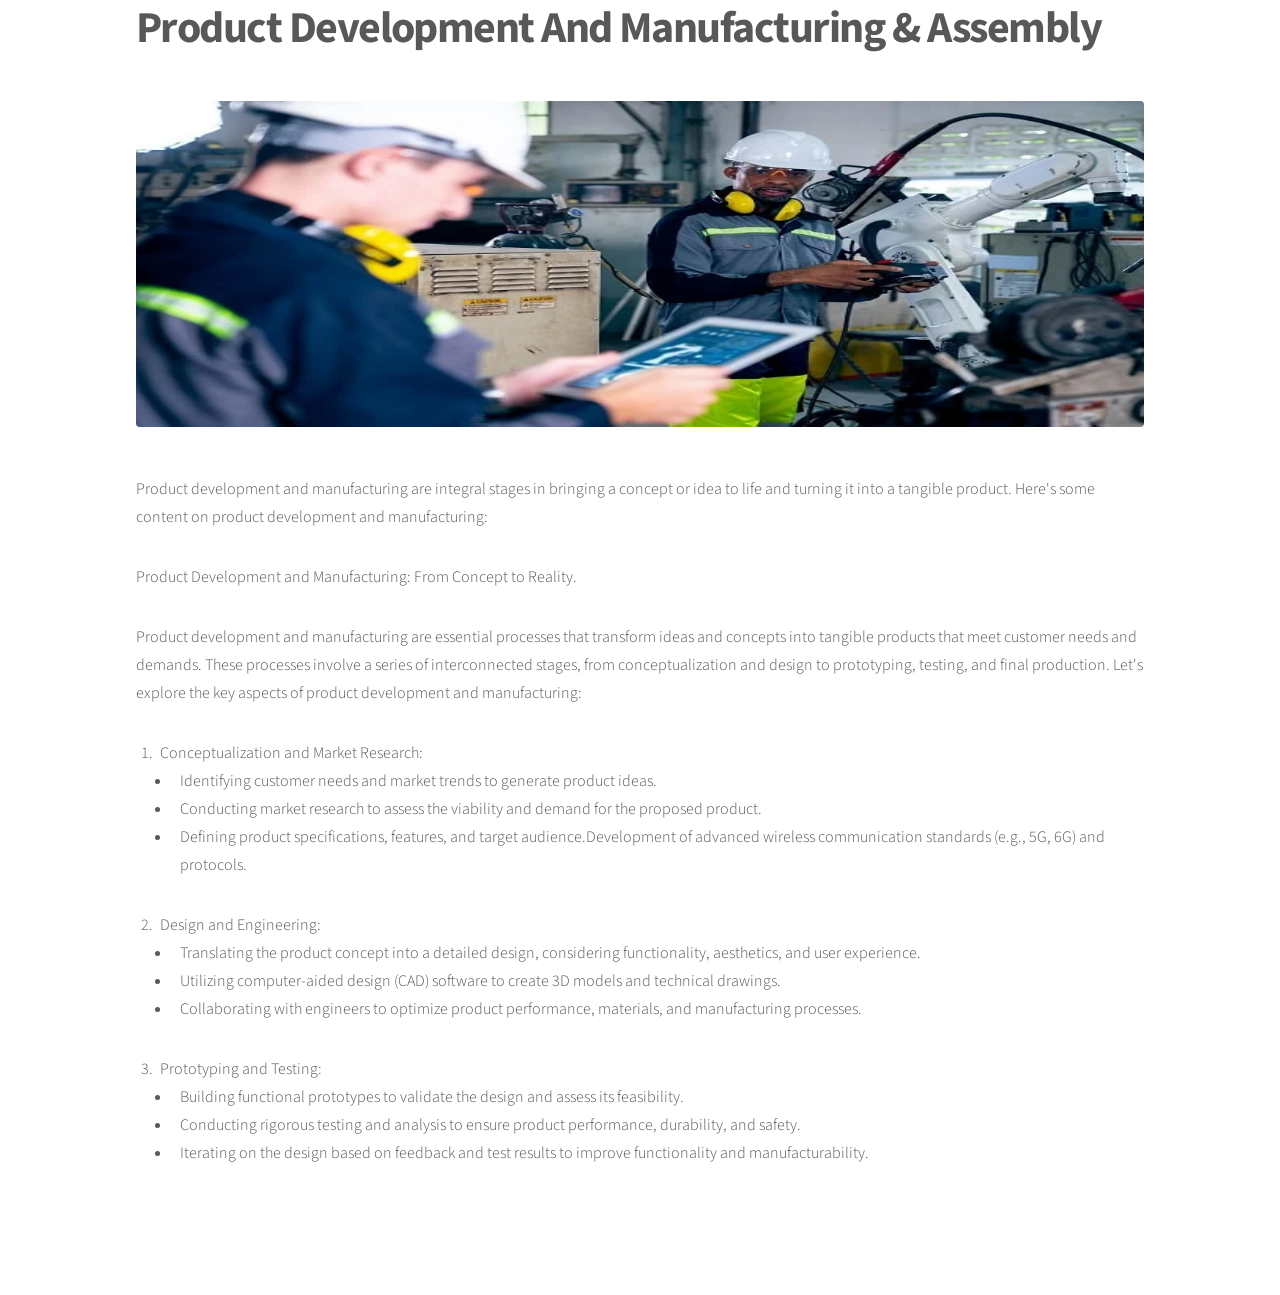
<file: product_dev.html>
<!DOCTYPE HTML>
<!--
	Phantom by HTML5 UP
	html5up.net | @ajlkn
	Free for personal and commercial use under the CCA 3.0 license (html5up.net/license)
-->
<html>
	<head>
		<title>Product Development And Manufacturing & Assembly</title>
		<meta charset="utf-8" />
		<meta name="viewport" content="width=device-width, initial-scale=1, user-scalable=no" />
		<link rel="stylesheet" href="assets/css/main.css" />
		<noscript><link rel="stylesheet" href="assets/css/noscript.css" /></noscript>
	</head>
	<body class="is-preload">
		<!-- Wrapper -->
			<div id="wrapper">

				<!-- Header >
					<header id="header">
						<div class="inner">

							<Logo >
								<a href="index.html" class="logo">
									<span class="symbol"><img src="images/logo.svg" alt="" /></span><span class="title">Phantom</span>
								</a>

							<Nav >
								<nav>
									<ul>
										<li><a href="#menu">Menu</a></li>
									</ul>
								</nav>

						</div>
					</header>

				< Menu -->
					<nav id="menu">
						<h2>Menu</h2>
						<ul>
							<li><a href="index.html">Home</a></li>
							<li><a href="generic.html">Ipsum veroeros</a></li>
							<li><a href="generic.html">Tempus etiam</a></li>
							<li><a href="generic.html">Consequat dolor</a></li>
							<li><a href="elements.html">Elements</a></li>
						</ul>
					</nav>

				<!-- Main -->
					<div id="main">
						<div class="inner">
							<h1>Product Development And Manufacturing & Assembly</h1>
							<span class="image main"><img src="images/pdm.jpeg" width="1152" height="326" alt="" /></span>
							<p>Product development and manufacturing are integral stages in bringing a concept or idea to life and turning it into a tangible product. Here's some content on product development and manufacturing:</p>
                            <p>Product Development and Manufacturing: From Concept to Reality.</p>
                            <p>Product development and manufacturing are essential processes that transform ideas and concepts into tangible products that meet customer needs and demands. These processes involve a series of interconnected stages, from conceptualization and design to prototyping, testing, and final production. Let's explore the key aspects of product development and manufacturing:</p>
                            <p><ol><li>Conceptualization and Market Research:</li>

								<ul><li>Identifying customer needs and market trends to generate product ideas.</li>
								<li>Conducting market research to assess the viability and demand for the proposed product.</li>
								<li>Defining product specifications, features, and target audience.Development of 
                                    advanced wireless communication standards (e.g., 5G, 6G) and protocols.</li></ul></p>
							<p><li>Design and Engineering:</li>

								<ul><li>Translating the product concept into a detailed design, considering functionality, aesthetics, and user experience.</li>
								<li>Utilizing computer-aided design (CAD) software to create 3D models and technical drawings.</li>
								<li>Collaborating with engineers to optimize product performance, materials, and manufacturing processes.</li>
								</ul>
								</p>

								<p><li>Prototyping and Testing:</li>

									<ul><li>Building functional prototypes to validate the design and assess its feasibility.</li>
									<li>Conducting rigorous testing and analysis to ensure product performance, durability, and safety.</li>
									<li>Iterating on the design based on feedback and test results to improve functionality and manufacturability.</li>
									</ul>
									</p>

							 </ol>
						</div>
					</div>

				<!-- Footer >
					<footer id="footer">
						<div class="inner">
							<section>
								<h2>Get in touch</h2>
								<form method="post" action="#">
									<div class="fields">
										<div class="field half">
											<input type="text" name="name" id="name" placeholder="Name" />
										</div>
										<div class="field half">
											<input type="email" name="email" id="email" placeholder="Email" />
										</div>
										<div class="field">
											<textarea name="message" id="message" placeholder="Message"></textarea>
										</div>
									</div>
									<ul class="actions">
										<li><input type="submit" value="Send" class="primary" /></li>
									</ul>
								</form>
							</section>
							<section>
								<h2>Follow</h2>
								<ul class="icons">
									<li><a href="#" class="icon brands style2 fa-twitter"><span class="label">Twitter</span></a></li>
									<li><a href="#" class="icon brands style2 fa-facebook-f"><span class="label">Facebook</span></a></li>
									<li><a href="#" class="icon brands style2 fa-instagram"><span class="label">Instagram</span></a></li>
									<li><a href="#" class="icon brands style2 fa-dribbble"><span class="label">Dribbble</span></a></li>
									<li><a href="#" class="icon brands style2 fa-github"><span class="label">GitHub</span></a></li>
									<li><a href="#" class="icon brands style2 fa-500px"><span class="label">500px</span></a></li>
									<li><a href="#" class="icon solid style2 fa-phone"><span class="label">Phone</span></a></li>
									<li><a href="#" class="icon solid style2 fa-envelope"><span class="label">Email</span></a></li>
								</ul>
							</section>
							<ul class="copyright">
								<li>&copy; Untitled. All rights reserved</li><li>Design: <a href="http://html5up.net">HTML5 UP</a></li>
							</ul>
						</div>
					</footer>

			</div>

		<!-- Scripts -->
			<script src="assets/js/jquery.min.js"></script>
			<script src="assets/js/browser.min.js"></script>
			<script src="assets/js/breakpoints.min.js"></script>
			<script src="assets/js/util.js"></script>
			<script src="assets/js/main.js"></script>

	</body>
</html>
</file>
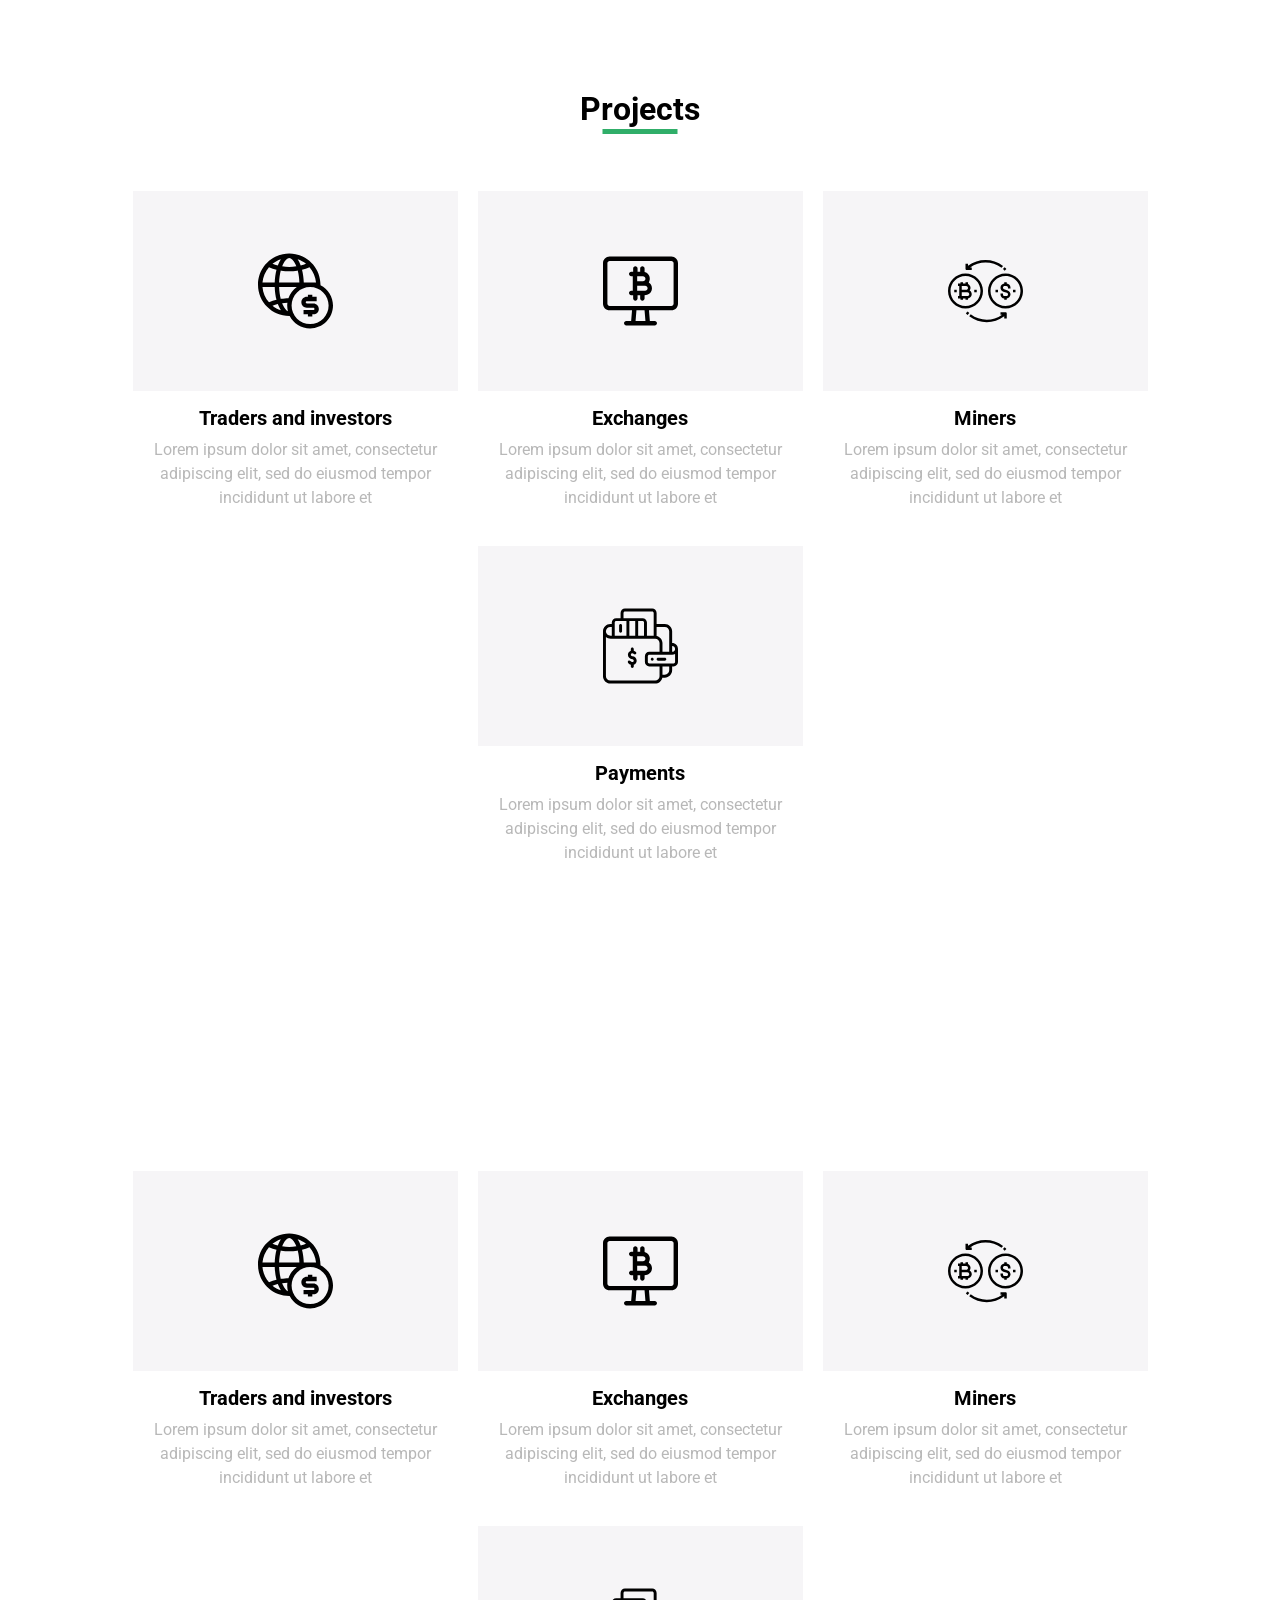
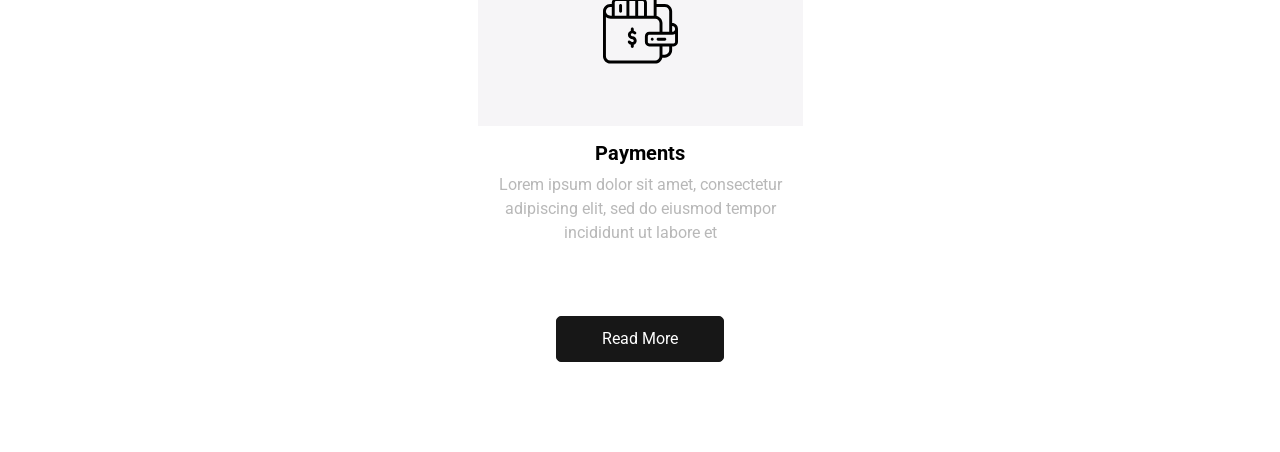
<file: projects.html>
<!DOCTYPE html>
<html>

<head>
  <!-- Basic -->
  <meta charset="utf-8" />
  <meta http-equiv="X-UA-Compatible" content="IE=edge" />
  <!-- Mobile Metas -->
  <meta name="viewport" content="width=device-width, initial-scale=1, shrink-to-fit=no" />
  <!-- Site Metas -->
  <meta name="keywords" content="" />
  <meta name="description" content="" />
  <meta name="author" content="" />

  <title>Omnitrix Technologies</title>

  <!-- slider stylesheet -->
  <!-- slider stylesheet -->
  <link rel="stylesheet" type="text/css"
    href="https://cdnjs.cloudflare.com/ajax/libs/OwlCarousel2/2.3.4/assets/owl.carousel.min.css" />

  <!-- bootstrap core css -->
  <link rel="stylesheet" type="text/css" href="css/bootstrap.css" />

  <!-- fonts style -->
  <link href="https://fonts.googleapis.com/css?family=Roboto:400,700&display=swap" rel="stylesheet" />
  <!-- Custom styles for this template -->
  <link href="css/style.css" rel="stylesheet" />
  <!-- responsive style -->
  <link href="css/responsive.css" rel="stylesheet" />
</head>

<body>
<!-- how section -->
<section class="how_section layout_padding">
    <div class="heading_container">
      <h2>
       Projects
      </h2>
    </div>
    <div class="how_container">
      <div class="box">
        <div class="img-box">
          <svg xmlns="http://www.w3.org/2000/svg" xmlns:xlink="http://www.w3.org/1999/xlink" version="1.1" id="Capa_1"
            x="0px" y="0px" viewBox="0 0 512 512" style="enable-background:new 0 0 512 512;" xml:space="preserve"
            width="512" height="512">
            <g>
              <path
                d="M426.674,216.389c-0.002-1.379-0.004-2.631-0.004-3.059C426.67,95.51,331.15,0,213.33,0C95.51,0,0,95.51,0,213.33   s95.51,213.34,213.33,213.34c0.321,0,1.527,0.001,3.058,0.003C242.249,477.32,294.917,512,355.688,512   C442.017,512,512,442.017,512,355.688C512,294.918,477.321,242.25,426.674,216.389z M312.565,198.33   c-1.021-31.76-5.29-61.603-12.102-88.021c17.098-4.457,34.222-10.236,51.219-17.272c25.82,29.599,41.23,66.198,44.375,105.293    M327.876,70.176c-12.086,4.518-24.203,8.335-36.289,11.434c-5.954-16.226-12.985-30.55-20.86-42.488   C291.374,45.902,310.688,56.37,327.876,70.176z M170.18,75.197c12.987-27.821,29.523-45.104,43.155-45.104   s30.168,17.283,43.156,45.104c1.876,4.02,3.658,8.231,5.352,12.597c-32.186,5.123-64.813,5.124-97.014,0   C166.522,83.428,168.303,79.217,170.18,75.197z M213.341,121.646c18.139,0,36.28-1.463,54.288-4.389   c1.152-0.187,2.306-0.39,3.46-0.589c6.475,24.82,10.438,52.799,11.458,81.662H144.124c1.019-28.864,4.982-56.845,11.458-81.665   c1.152,0.199,2.303,0.405,3.454,0.591C177.056,120.183,195.197,121.646,213.341,121.646z M155.945,39.119   c-7.877,11.939-14.909,26.266-20.864,42.494c-12.079-3.098-24.192-6.921-36.286-11.441   C115.981,56.366,135.297,45.897,155.945,39.119z M74.986,93.039c17.018,7.041,34.136,12.804,51.224,17.259   c-6.813,26.421-11.083,56.267-12.105,88.032H30.612C33.758,159.236,49.167,122.638,74.986,93.039z M30.612,228.33h83.501   c1.041,31.763,5.339,61.594,12.171,87.999c-0.001,0-0.003,0.001-0.004,0.001c-17.117,4.459-34.264,10.238-51.301,17.297   C49.165,304.022,33.758,267.423,30.612,228.33z M98.781,356.482c12.133-4.536,24.286-8.364,36.399-11.472   c0.003-0.001,0.006-0.001,0.009-0.002c5.997,16.291,13.073,30.673,21.009,42.623C135.448,380.853,116.042,370.35,98.781,356.482z    M155.65,309.96c-6.492-24.801-10.476-52.77-11.515-81.63l120.683,0.162c-26.274,18.804-46.479,45.544-57.11,76.719   c-15.447,0.469-34.298,1.859-48.668,4.189C157.91,309.58,156.78,309.77,155.65,309.96z M170.18,351.178   c-1.839-3.939-3.59-8.056-5.253-12.327c0.001,0,0.002,0,0.003,0c10.132-1.608,24.351-2.703,35.732-3.296   c-0.848,6.592-1.287,13.311-1.287,20.134c0,13.254,1.656,26.121,4.761,38.41C192.872,388.206,180.159,372.554,170.18,351.178z    M445.004,445.004C421.147,468.861,389.427,482,355.688,482s-65.459-13.139-89.316-36.996   c-23.857-23.857-36.996-55.577-36.996-89.316s13.139-65.459,36.996-89.316c23.857-23.857,55.577-36.996,89.316-36.996   s65.459,13.139,89.316,36.996C468.861,290.228,482,321.948,482,355.688S468.861,421.147,445.004,445.004z" />
              <path
                d="M378.022,340.686h-44.67c-4.032,0-7.439-3.407-7.439-7.439s3.407-7.439,7.439-7.439h67.109v-30h-29.704V281.26h-30.001   v14.548h-7.405c-20.645,0-37.439,16.795-37.439,37.439s16.795,37.439,37.439,37.439h44.67c4.032,0,7.439,3.407,7.439,7.439   s-3.407,7.439-7.44,7.439l-67.109,0.003l0.002,30l29.844-0.001v14.466h30v-14.467l7.264,0c20.645,0,37.439-16.795,37.439-37.439   S398.667,340.686,378.022,340.686z" />
            </g>
          </svg>
        </div>
        <div class="detail-box">
          <h5>
            Traders and investors
          </h5>
          <p>
            Lorem ipsum dolor sit amet, consectetur adipiscing elit, sed do
            eiusmod tempor incididunt ut labore et
          </p>
        </div>
      </div>
      <div class="box">
        <div class="img-box">
          <svg id="Capa_1" enable-background="new 0 0 510 510" height="512" viewBox="0 0 510 510" width="512"
            xmlns="http://www.w3.org/2000/svg">
            <path
              d="m465 21.125h-420c-24.813 0-45 20.187-45 45v275.5c0 24.813 20.187 45 45 45h152.393l-6.049 72.25h-33.344c-8.284 0-15 6.716-15 15s6.716 15 15 15h194c8.284 0 15-6.716 15-15s-6.716-15-15-15h-33.343l-6.049-72.25h152.392c24.813 0 45-20.187 45-45v-275.5c0-24.813-20.187-45-45-45zm-176.448 437.745h-67.104l6.049-72.245h55.006zm191.448-117.245c0 8.271-6.729 15-15 15h-420c-8.271 0-15-6.729-15-15v-275.5c0-8.271 6.729-15 15-15h420c8.271 0 15 6.729 15 15z" />
            <path
              d="m311.575 196.458c16.753-27.055 2.261-62.848-28.771-70.554v-24.112c0-8.284-6.716-15-15-15s-15 6.716-15 15v22.719h-17.754v-22.719c0-8.284-6.716-15-15-15s-15 6.716-15 15v22.719h-13.203c-8.284 0-15 6.716-15 15s6.716 15 15 15h10.607v98.729h-10.607c-8.284 0-15 6.716-15 15s6.716 15 15 15h13.203v22.719c0 8.284 6.716 15 15 15s15-6.716 15-15v-22.719h17.754v22.719c0 8.284 6.716 15 15 15s15-6.716 15-15v-22.719c53.06-.001 66.703-62.171 28.771-86.782zm-22.956-24.765c0 9.474-7.708 17.182-17.182 17.182h-38.983v-34.364h38.983c9.474 0 17.182 7.708 17.182 17.182zm-2.648 81.546h-53.517v-34.364h53.517c9.475 0 17.183 7.708 17.183 17.182s-7.709 17.182-17.183 17.182z" />
          </svg>
        </div>
        <div class="detail-box">
          <h5>
            Exchanges

          </h5>
          <p>
            Lorem ipsum dolor sit amet, consectetur adipiscing elit, sed do
            eiusmod tempor incididunt ut labore et
          </p>
        </div>
      </div>
      <div class="box">
        <div class="img-box">
          <svg height="480pt" viewBox="0 -40 480 479" width="480pt" xmlns="http://www.w3.org/2000/svg">
            <path
              d="m112 311.707031c61.855469 0 112-50.144531 112-112s-50.144531-112-112-112-112 50.144531-112 112c.0664062 61.828125 50.171875 111.933594 112 112zm0-208c53.019531 0 96 42.980469 96 96s-42.980469 96-96 96-96-42.980469-96-96c.058594-52.996093 43.003906-95.941406 96-96zm0 0" />
            <path
              d="m256 199.707031c0 61.855469 50.144531 112 112 112s112-50.144531 112-112-50.144531-112-112-112c-61.828125.066407-111.933594 50.171875-112 112zm208 0c0 53.019531-42.980469 96-96 96s-96-42.980469-96-96 42.980469-96 96-96c52.996094.058594 95.941406 43.003907 96 96zm0 0" />
            <path
              d="m120 64.507812h32v-16h-10.398438c60.222657-43.734374 142.070313-42.535156 200.984376 2.953126l9.78125-12.664063c-66.074219-50.957031-158.164063-51.074219-224.367188-.28125v-14.007813h-16v32c0 4.417969 3.582031 8 8 8zm0 0" />
            <path
              d="m362.175781 69.195312 11.648438-10.976562c-3.65625-3.871094-7.527344-7.632812-11.503907-11.199219l-10.640624 12c3.632812 3.207031 7.160156 6.640625 10.496093 10.175781zm0 0" />
            <path
              d="m114.175781 341.195312c3.65625 3.871094 7.527344 7.632813 11.503907 11.199219l10.640624-11.960937c-3.632812-3.199219-7.160156-6.65625-10.496093-10.191406zm0 0" />
            <path
              d="m145.40625 347.957031-9.78125 12.664063c66.074219 50.957031 158.171875 51.074218 224.375.277344v14.007812h16v-32c0-4.417969-3.582031-8-8-8h-32v16h10.398438c-60.222657 43.734375-142.070313 42.535156-200.984376-2.949219zm0 0" />
            <path
              d="m80 255.707031h16v-8h16v8h16v-8.40625c11.644531-1.621093 21.019531-10.382812 23.417969-21.894531 2.398437-11.511719-2.691407-23.289062-12.722657-29.425781 4.871094-6.703125 6.492188-15.230469 4.421876-23.253907-2.066407-8.023437-7.613282-14.699218-15.117188-18.210937v-10.808594h-16v8h-16v-8h-16v8h-16v16h8v64h-8v16h16zm8-88h28c6.628906 0 12 5.371094 12 12 0 6.628907-5.371094 12-12 12h-28zm36 64h-36v-24h36c6.628906 0 12 5.371094 12 12 0 6.628907-5.371094 12-12 12zm0 0" />
            <path d="m168 191.707031h16v16h-16zm0 0" />
            <path d="m40 191.707031h16v16h-16zm0 0" />
            <path d="m304 191.707031h16v16h-16zm0 0" />
            <path d="m416 191.707031h16v16h-16zm0 0" />
            <path
              d="m360 143.707031v8.265625c-12.488281 1.179688-22.4375 10.957032-23.84375 23.421875-1.40625 12.464844 6.117188 24.210938 18.027344 28.144531l22.570312 7.519532c4.9375 1.632812 7.957032 6.613281 7.128906 11.75-.832031 5.136718-5.273437 8.90625-10.476562 8.898437h-10.8125c-5.851562-.007812-10.589844-4.75-10.59375-10.601562v-5.398438h-16v5.398438c.042969 13.644531 10.421875 25.03125 24 26.335937v8.265625h16v-8.265625c12.488281-1.179687 22.4375-10.953125 23.84375-23.421875 1.40625-12.464843-6.117188-24.210937-18.027344-28.144531l-22.570312-7.519531c-4.9375-1.632813-7.957032-6.613281-7.128906-11.75.832031-5.136719 5.273437-8.90625 10.476562-8.898438h10.8125c5.851562.007813 10.589844 4.75 10.59375 10.601563v5.398437h16v-5.398437c-.042969-13.644532-10.421875-25.03125-24-26.335938v-8.265625zm0 0" />
          </svg>
        </div>
        <div class="detail-box">
          <h5>
            Miners
          </h5>
          <p>
            Lorem ipsum dolor sit amet, consectetur adipiscing elit, sed do
            eiusmod tempor incididunt ut labore et
          </p>
        </div>
      </div>
      <div class="box">
        <div class="img-box">
          <svg viewBox="0 0 512 512" xmlns="http://www.w3.org/2000/svg">
            <path
              d="m336 336c-5.519531 0-10 4.480469-10 10s4.480469 10 10 10 10-4.480469 10-10-4.480469-10-10-10zm0 0" />
            <path
              d="m200 326c-5.515625 0-10-4.484375-10-10s4.484375-10 10-10c3.542969 0 7.28125 1.808594 10.816406 5.226562 3.96875 3.839844 10.300782 3.738282 14.140625-.234374 3.839844-3.96875 3.734375-10.296876-.234375-14.136719-5.074218-4.914063-10.152344-7.691407-14.722656-9.207031v-11.648438c0-5.523438-4.476562-10-10-10s-10 4.476562-10 10v11.71875c-11.640625 4.128906-20 15.246094-20 28.28125 0 16.542969 13.457031 30 30 30 5.511719 0 10 4.484375 10 10s-4.488281 10-10 10c-4.273438 0-8.886719-2.6875-12.988281-7.566406-3.550781-4.226563-9.859375-4.773438-14.085938-1.21875-4.230469 3.554687-4.773437 9.863281-1.222656 14.089844 5.347656 6.359374 11.632813 10.789062 18.296875 13.023437v11.671875c0 5.523438 4.476562 10 10 10s10-4.476562 10-10v-11.71875c11.636719-4.128906 20-15.246094 20-28.28125 0-16.542969-13.457031-30-30-30zm0 0" />
            <path
              d="m120 166c5.523438 0 10-4.476562 10-10v-40c0-5.523438-4.476562-10-10-10s-10 4.476562-10 10v40c0 5.523438 4.476562 10 10 10zm0 0" />
            <path
              d="m472 236v-80c0-27.570312-22.429688-50-50-50h-56v-76c0-16.542969-13.457031-30-30-30h-186c-16.542969 0-30 13.457031-30 30v36h-30c-16.542969 0-30 13.457031-30 30v10h-10c-27.570312 0-50 22.429688-50 50v306c0 27.570312 22.429688 50 50 50h306c24.144531 0 44.347656-17.203125 48.992188-40h17.007812c27.570312 0 50-22.429688 50-50v-26h10c16.542969 0 30-13.457031 30-30v-90c0-22.054688-17.945312-40-40-40zm20 40c0 11.046875-8.953125 20-20 20v-40c11.027344 0 20 8.972656 20 20zm-70-150c16.542969 0 30 13.457031 30 30v140h-46v-60c0-24.144531-17.203125-44.347656-40-48.992188v-61.007812zm-282-96c0-5.515625 4.484375-10 10-10h186c5.515625 0 10 4.484375 10 10v156h-46v-90c0-16.542969-13.457031-30-30-30h-130zm100 156v-100h30c5.515625 0 10 4.484375 10 10v90zm-60 0v-100h40v100zm-100-90c0-5.515625 4.484375-10 10-10h70v100h-80zm-30 30h10v60h-7.859375c-16.527344 0-32.140625-11.96875-32.140625-30 0-16.542969 13.457031-30 30-30zm306 366h-306c-16.542969 0-30-13.457031-30-30v-266.617188c8.941406 6.660157 20.171875 10.617188 32.140625 10.617188h303.859375c16.542969 0 30 13.457031 30 30v60h-70c-16.542969 0-30 13.457031-30 30v40c0 16.542969 13.457031 30 30 30h70v66c0 16.542969-13.457031 30-30 30zm96-70c0 16.542969-13.457031 30-30 30h-16v-56h46zm30-46h-166c-5.515625 0-10-4.484375-10-10v-40c0-5.515625 4.484375-10 10-10h156c7.136719 0 13.984375-1.867188 20-5.355469v55.355469c0 5.515625-4.484375 10-10 10zm0 0" />
            <path
              d="m422 336h-46c-5.523438 0-10 4.476562-10 10s4.476562 10 10 10h46c5.523438 0 10-4.476562 10-10s-4.476562-10-10-10zm0 0" />
          </svg>
        </div>
        <div class="detail-box">
          <h5>
            Payments
          </h5>
          <p>
            Lorem ipsum dolor sit amet, consectetur adipiscing elit, sed do
            eiusmod tempor incididunt ut labore et
          </p>
        </div>
      </div>
    </div>
    
  </section>
  <section class="how_section layout_padding">
    
    <div class="how_container">
      <div class="box">
        <div class="img-box">
          <svg xmlns="http://www.w3.org/2000/svg" xmlns:xlink="http://www.w3.org/1999/xlink" version="1.1" id="Capa_1"
            x="0px" y="0px" viewBox="0 0 512 512" style="enable-background:new 0 0 512 512;" xml:space="preserve"
            width="512" height="512">
            <g>
              <path
                d="M426.674,216.389c-0.002-1.379-0.004-2.631-0.004-3.059C426.67,95.51,331.15,0,213.33,0C95.51,0,0,95.51,0,213.33   s95.51,213.34,213.33,213.34c0.321,0,1.527,0.001,3.058,0.003C242.249,477.32,294.917,512,355.688,512   C442.017,512,512,442.017,512,355.688C512,294.918,477.321,242.25,426.674,216.389z M312.565,198.33   c-1.021-31.76-5.29-61.603-12.102-88.021c17.098-4.457,34.222-10.236,51.219-17.272c25.82,29.599,41.23,66.198,44.375,105.293    M327.876,70.176c-12.086,4.518-24.203,8.335-36.289,11.434c-5.954-16.226-12.985-30.55-20.86-42.488   C291.374,45.902,310.688,56.37,327.876,70.176z M170.18,75.197c12.987-27.821,29.523-45.104,43.155-45.104   s30.168,17.283,43.156,45.104c1.876,4.02,3.658,8.231,5.352,12.597c-32.186,5.123-64.813,5.124-97.014,0   C166.522,83.428,168.303,79.217,170.18,75.197z M213.341,121.646c18.139,0,36.28-1.463,54.288-4.389   c1.152-0.187,2.306-0.39,3.46-0.589c6.475,24.82,10.438,52.799,11.458,81.662H144.124c1.019-28.864,4.982-56.845,11.458-81.665   c1.152,0.199,2.303,0.405,3.454,0.591C177.056,120.183,195.197,121.646,213.341,121.646z M155.945,39.119   c-7.877,11.939-14.909,26.266-20.864,42.494c-12.079-3.098-24.192-6.921-36.286-11.441   C115.981,56.366,135.297,45.897,155.945,39.119z M74.986,93.039c17.018,7.041,34.136,12.804,51.224,17.259   c-6.813,26.421-11.083,56.267-12.105,88.032H30.612C33.758,159.236,49.167,122.638,74.986,93.039z M30.612,228.33h83.501   c1.041,31.763,5.339,61.594,12.171,87.999c-0.001,0-0.003,0.001-0.004,0.001c-17.117,4.459-34.264,10.238-51.301,17.297   C49.165,304.022,33.758,267.423,30.612,228.33z M98.781,356.482c12.133-4.536,24.286-8.364,36.399-11.472   c0.003-0.001,0.006-0.001,0.009-0.002c5.997,16.291,13.073,30.673,21.009,42.623C135.448,380.853,116.042,370.35,98.781,356.482z    M155.65,309.96c-6.492-24.801-10.476-52.77-11.515-81.63l120.683,0.162c-26.274,18.804-46.479,45.544-57.11,76.719   c-15.447,0.469-34.298,1.859-48.668,4.189C157.91,309.58,156.78,309.77,155.65,309.96z M170.18,351.178   c-1.839-3.939-3.59-8.056-5.253-12.327c0.001,0,0.002,0,0.003,0c10.132-1.608,24.351-2.703,35.732-3.296   c-0.848,6.592-1.287,13.311-1.287,20.134c0,13.254,1.656,26.121,4.761,38.41C192.872,388.206,180.159,372.554,170.18,351.178z    M445.004,445.004C421.147,468.861,389.427,482,355.688,482s-65.459-13.139-89.316-36.996   c-23.857-23.857-36.996-55.577-36.996-89.316s13.139-65.459,36.996-89.316c23.857-23.857,55.577-36.996,89.316-36.996   s65.459,13.139,89.316,36.996C468.861,290.228,482,321.948,482,355.688S468.861,421.147,445.004,445.004z" />
              <path
                d="M378.022,340.686h-44.67c-4.032,0-7.439-3.407-7.439-7.439s3.407-7.439,7.439-7.439h67.109v-30h-29.704V281.26h-30.001   v14.548h-7.405c-20.645,0-37.439,16.795-37.439,37.439s16.795,37.439,37.439,37.439h44.67c4.032,0,7.439,3.407,7.439,7.439   s-3.407,7.439-7.44,7.439l-67.109,0.003l0.002,30l29.844-0.001v14.466h30v-14.467l7.264,0c20.645,0,37.439-16.795,37.439-37.439   S398.667,340.686,378.022,340.686z" />
            </g>
          </svg>
        </div>
        <div class="detail-box">
          <h5>
            Traders and investors
          </h5>
          <p>
            Lorem ipsum dolor sit amet, consectetur adipiscing elit, sed do
            eiusmod tempor incididunt ut labore et
          </p>
        </div>
      </div>
      <div class="box">
        <div class="img-box">
          <svg id="Capa_1" enable-background="new 0 0 510 510" height="512" viewBox="0 0 510 510" width="512"
            xmlns="http://www.w3.org/2000/svg">
            <path
              d="m465 21.125h-420c-24.813 0-45 20.187-45 45v275.5c0 24.813 20.187 45 45 45h152.393l-6.049 72.25h-33.344c-8.284 0-15 6.716-15 15s6.716 15 15 15h194c8.284 0 15-6.716 15-15s-6.716-15-15-15h-33.343l-6.049-72.25h152.392c24.813 0 45-20.187 45-45v-275.5c0-24.813-20.187-45-45-45zm-176.448 437.745h-67.104l6.049-72.245h55.006zm191.448-117.245c0 8.271-6.729 15-15 15h-420c-8.271 0-15-6.729-15-15v-275.5c0-8.271 6.729-15 15-15h420c8.271 0 15 6.729 15 15z" />
            <path
              d="m311.575 196.458c16.753-27.055 2.261-62.848-28.771-70.554v-24.112c0-8.284-6.716-15-15-15s-15 6.716-15 15v22.719h-17.754v-22.719c0-8.284-6.716-15-15-15s-15 6.716-15 15v22.719h-13.203c-8.284 0-15 6.716-15 15s6.716 15 15 15h10.607v98.729h-10.607c-8.284 0-15 6.716-15 15s6.716 15 15 15h13.203v22.719c0 8.284 6.716 15 15 15s15-6.716 15-15v-22.719h17.754v22.719c0 8.284 6.716 15 15 15s15-6.716 15-15v-22.719c53.06-.001 66.703-62.171 28.771-86.782zm-22.956-24.765c0 9.474-7.708 17.182-17.182 17.182h-38.983v-34.364h38.983c9.474 0 17.182 7.708 17.182 17.182zm-2.648 81.546h-53.517v-34.364h53.517c9.475 0 17.183 7.708 17.183 17.182s-7.709 17.182-17.183 17.182z" />
          </svg>
        </div>
        <div class="detail-box">
          <h5>
            Exchanges

          </h5>
          <p>
            Lorem ipsum dolor sit amet, consectetur adipiscing elit, sed do
            eiusmod tempor incididunt ut labore et
          </p>
        </div>
      </div>
      <div class="box">
        <div class="img-box">
          <svg height="480pt" viewBox="0 -40 480 479" width="480pt" xmlns="http://www.w3.org/2000/svg">
            <path
              d="m112 311.707031c61.855469 0 112-50.144531 112-112s-50.144531-112-112-112-112 50.144531-112 112c.0664062 61.828125 50.171875 111.933594 112 112zm0-208c53.019531 0 96 42.980469 96 96s-42.980469 96-96 96-96-42.980469-96-96c.058594-52.996093 43.003906-95.941406 96-96zm0 0" />
            <path
              d="m256 199.707031c0 61.855469 50.144531 112 112 112s112-50.144531 112-112-50.144531-112-112-112c-61.828125.066407-111.933594 50.171875-112 112zm208 0c0 53.019531-42.980469 96-96 96s-96-42.980469-96-96 42.980469-96 96-96c52.996094.058594 95.941406 43.003907 96 96zm0 0" />
            <path
              d="m120 64.507812h32v-16h-10.398438c60.222657-43.734374 142.070313-42.535156 200.984376 2.953126l9.78125-12.664063c-66.074219-50.957031-158.164063-51.074219-224.367188-.28125v-14.007813h-16v32c0 4.417969 3.582031 8 8 8zm0 0" />
            <path
              d="m362.175781 69.195312 11.648438-10.976562c-3.65625-3.871094-7.527344-7.632812-11.503907-11.199219l-10.640624 12c3.632812 3.207031 7.160156 6.640625 10.496093 10.175781zm0 0" />
            <path
              d="m114.175781 341.195312c3.65625 3.871094 7.527344 7.632813 11.503907 11.199219l10.640624-11.960937c-3.632812-3.199219-7.160156-6.65625-10.496093-10.191406zm0 0" />
            <path
              d="m145.40625 347.957031-9.78125 12.664063c66.074219 50.957031 158.171875 51.074218 224.375.277344v14.007812h16v-32c0-4.417969-3.582031-8-8-8h-32v16h10.398438c-60.222657 43.734375-142.070313 42.535156-200.984376-2.949219zm0 0" />
            <path
              d="m80 255.707031h16v-8h16v8h16v-8.40625c11.644531-1.621093 21.019531-10.382812 23.417969-21.894531 2.398437-11.511719-2.691407-23.289062-12.722657-29.425781 4.871094-6.703125 6.492188-15.230469 4.421876-23.253907-2.066407-8.023437-7.613282-14.699218-15.117188-18.210937v-10.808594h-16v8h-16v-8h-16v8h-16v16h8v64h-8v16h16zm8-88h28c6.628906 0 12 5.371094 12 12 0 6.628907-5.371094 12-12 12h-28zm36 64h-36v-24h36c6.628906 0 12 5.371094 12 12 0 6.628907-5.371094 12-12 12zm0 0" />
            <path d="m168 191.707031h16v16h-16zm0 0" />
            <path d="m40 191.707031h16v16h-16zm0 0" />
            <path d="m304 191.707031h16v16h-16zm0 0" />
            <path d="m416 191.707031h16v16h-16zm0 0" />
            <path
              d="m360 143.707031v8.265625c-12.488281 1.179688-22.4375 10.957032-23.84375 23.421875-1.40625 12.464844 6.117188 24.210938 18.027344 28.144531l22.570312 7.519532c4.9375 1.632812 7.957032 6.613281 7.128906 11.75-.832031 5.136718-5.273437 8.90625-10.476562 8.898437h-10.8125c-5.851562-.007812-10.589844-4.75-10.59375-10.601562v-5.398438h-16v5.398438c.042969 13.644531 10.421875 25.03125 24 26.335937v8.265625h16v-8.265625c12.488281-1.179687 22.4375-10.953125 23.84375-23.421875 1.40625-12.464843-6.117188-24.210937-18.027344-28.144531l-22.570312-7.519531c-4.9375-1.632813-7.957032-6.613281-7.128906-11.75.832031-5.136719 5.273437-8.90625 10.476562-8.898438h10.8125c5.851562.007813 10.589844 4.75 10.59375 10.601563v5.398437h16v-5.398437c-.042969-13.644532-10.421875-25.03125-24-26.335938v-8.265625zm0 0" />
          </svg>
        </div>
        <div class="detail-box">
          <h5>
            Miners
          </h5>
          <p>
            Lorem ipsum dolor sit amet, consectetur adipiscing elit, sed do
            eiusmod tempor incididunt ut labore et
          </p>
        </div>
      </div>
      <div class="box">
        <div class="img-box">
          <svg viewBox="0 0 512 512" xmlns="http://www.w3.org/2000/svg">
            <path
              d="m336 336c-5.519531 0-10 4.480469-10 10s4.480469 10 10 10 10-4.480469 10-10-4.480469-10-10-10zm0 0" />
            <path
              d="m200 326c-5.515625 0-10-4.484375-10-10s4.484375-10 10-10c3.542969 0 7.28125 1.808594 10.816406 5.226562 3.96875 3.839844 10.300782 3.738282 14.140625-.234374 3.839844-3.96875 3.734375-10.296876-.234375-14.136719-5.074218-4.914063-10.152344-7.691407-14.722656-9.207031v-11.648438c0-5.523438-4.476562-10-10-10s-10 4.476562-10 10v11.71875c-11.640625 4.128906-20 15.246094-20 28.28125 0 16.542969 13.457031 30 30 30 5.511719 0 10 4.484375 10 10s-4.488281 10-10 10c-4.273438 0-8.886719-2.6875-12.988281-7.566406-3.550781-4.226563-9.859375-4.773438-14.085938-1.21875-4.230469 3.554687-4.773437 9.863281-1.222656 14.089844 5.347656 6.359374 11.632813 10.789062 18.296875 13.023437v11.671875c0 5.523438 4.476562 10 10 10s10-4.476562 10-10v-11.71875c11.636719-4.128906 20-15.246094 20-28.28125 0-16.542969-13.457031-30-30-30zm0 0" />
            <path
              d="m120 166c5.523438 0 10-4.476562 10-10v-40c0-5.523438-4.476562-10-10-10s-10 4.476562-10 10v40c0 5.523438 4.476562 10 10 10zm0 0" />
            <path
              d="m472 236v-80c0-27.570312-22.429688-50-50-50h-56v-76c0-16.542969-13.457031-30-30-30h-186c-16.542969 0-30 13.457031-30 30v36h-30c-16.542969 0-30 13.457031-30 30v10h-10c-27.570312 0-50 22.429688-50 50v306c0 27.570312 22.429688 50 50 50h306c24.144531 0 44.347656-17.203125 48.992188-40h17.007812c27.570312 0 50-22.429688 50-50v-26h10c16.542969 0 30-13.457031 30-30v-90c0-22.054688-17.945312-40-40-40zm20 40c0 11.046875-8.953125 20-20 20v-40c11.027344 0 20 8.972656 20 20zm-70-150c16.542969 0 30 13.457031 30 30v140h-46v-60c0-24.144531-17.203125-44.347656-40-48.992188v-61.007812zm-282-96c0-5.515625 4.484375-10 10-10h186c5.515625 0 10 4.484375 10 10v156h-46v-90c0-16.542969-13.457031-30-30-30h-130zm100 156v-100h30c5.515625 0 10 4.484375 10 10v90zm-60 0v-100h40v100zm-100-90c0-5.515625 4.484375-10 10-10h70v100h-80zm-30 30h10v60h-7.859375c-16.527344 0-32.140625-11.96875-32.140625-30 0-16.542969 13.457031-30 30-30zm306 366h-306c-16.542969 0-30-13.457031-30-30v-266.617188c8.941406 6.660157 20.171875 10.617188 32.140625 10.617188h303.859375c16.542969 0 30 13.457031 30 30v60h-70c-16.542969 0-30 13.457031-30 30v40c0 16.542969 13.457031 30 30 30h70v66c0 16.542969-13.457031 30-30 30zm96-70c0 16.542969-13.457031 30-30 30h-16v-56h46zm30-46h-166c-5.515625 0-10-4.484375-10-10v-40c0-5.515625 4.484375-10 10-10h156c7.136719 0 13.984375-1.867188 20-5.355469v55.355469c0 5.515625-4.484375 10-10 10zm0 0" />
            <path
              d="m422 336h-46c-5.523438 0-10 4.476562-10 10s4.476562 10 10 10h46c5.523438 0 10-4.476562 10-10s-4.476562-10-10-10zm0 0" />
          </svg>
        </div>
        <div class="detail-box">
          <h5>
            Payments
          </h5>
          <p>
            Lorem ipsum dolor sit amet, consectetur adipiscing elit, sed do
            eiusmod tempor incididunt ut labore et
          </p>
        </div>
      </div>
    </div>
    <div class="btn-box">
      <a href="">
        Read More
      </a>
    </div>
  </section>
  <!-- end how section -->


</body>
</html>
</file>
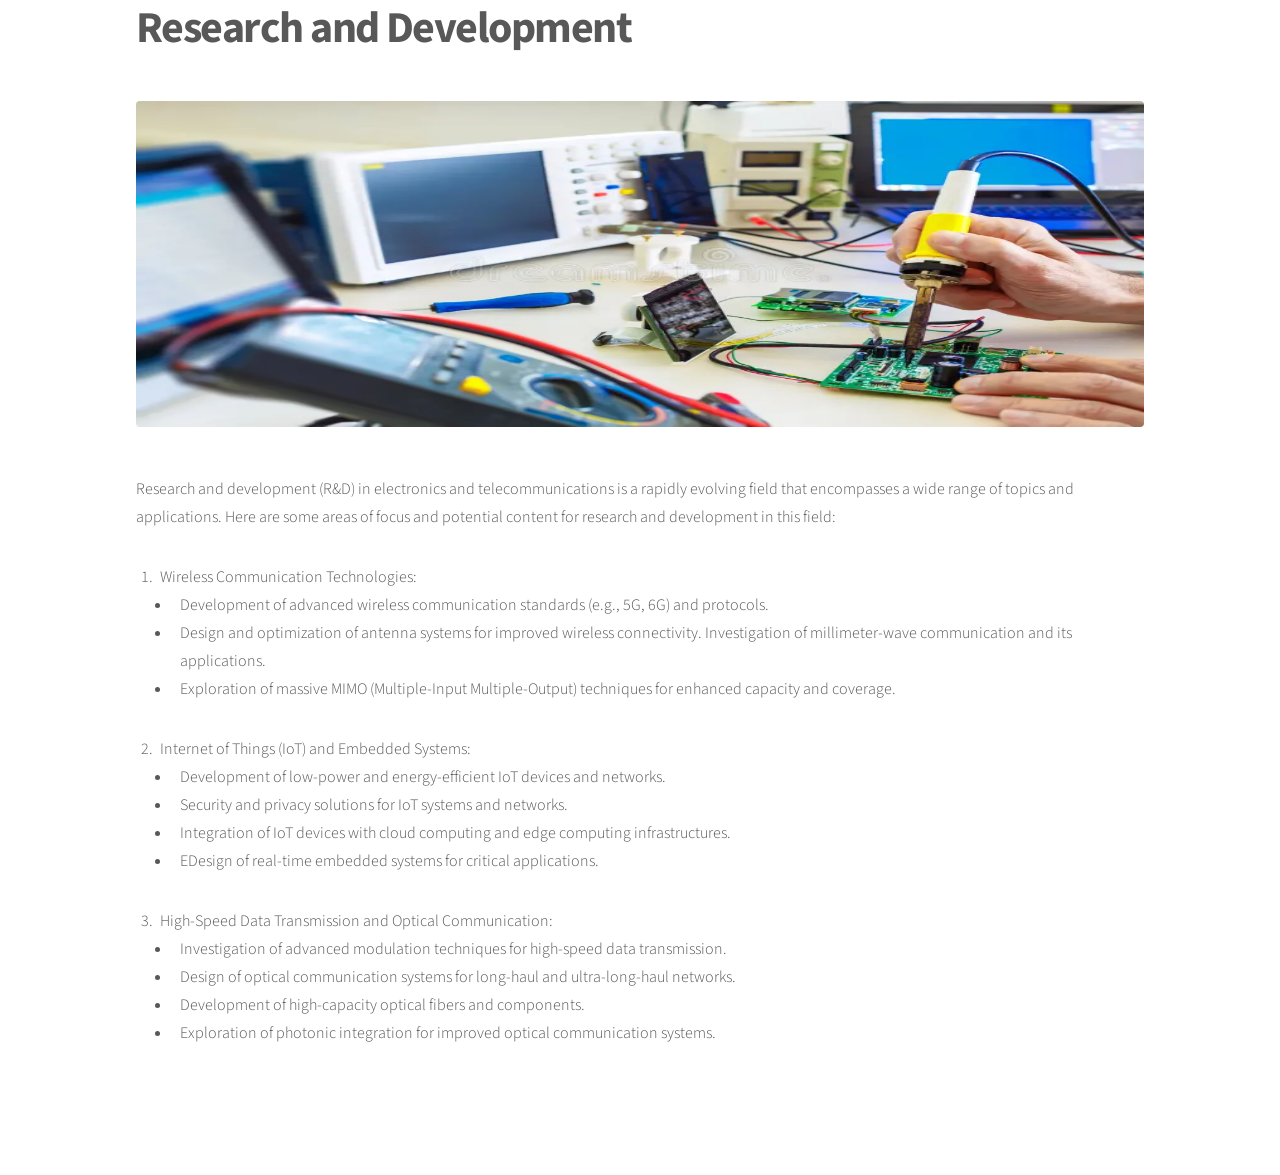
<file: research_and_development.html>
<!DOCTYPE HTML>
<!--
	Phantom by HTML5 UP
	html5up.net | @ajlkn
	Free for personal and commercial use under the CCA 3.0 license (html5up.net/license)
-->
<html>
	<head>
		<title>Research and Development</title>
		<meta charset="utf-8" />
		<meta name="viewport" content="width=device-width, initial-scale=1, user-scalable=no" />
		<link rel="stylesheet" href="assets/css/main.css" />
		<noscript><link rel="stylesheet" href="assets/css/noscript.css" /></noscript>
	</head>
	<body class="is-preload">
		<!-- Wrapper -->
			<div id="wrapper">

				<!-- Header >
					<header id="header">
						<div class="inner">

							<!-- Logo >
								<a href="index.html" class="logo">
									<span class="symbol"><img src="images/logo.svg" alt="" /></span><span class="title">Phantom</span>
								</a>

							<Nav >
								<nav>
									<ul>
										<li><a href="#menu">Menu</a></li>
									</ul>
								</nav>

						</div>
					</header>

				<!-- Menu -->
					<nav id="menu">
						<h2>Menu</h2>
						<ul>
							<li><a href="index.html">Home</a></li>
							<li><a href="generic.html">Ipsum veroeros</a></li>
							<li><a href="generic.html">Tempus etiam</a></li>
							<li><a href="generic.html">Consequat dolor</a></li>
							<li><a href="elements.html">Elements</a></li>
						</ul>
					</nav>

				<!-- Main -->
					<div id="main">
						<div class="inner">
							<h1>Research and Development</h1>
							<span class="image main"><img src="images/22.jpeg" width="1152" height="326" alt="" /></span>
							<p>Research and development (R&D) in electronics and telecommunications is a rapidly evolving field that encompasses a wide range of topics and applications. Here are some areas of focus and potential content for research and development in this field:</p>
						<p><ol><li>Wireless Communication Technologies:</li>

								<ul><li>Development of advanced wireless communication standards (e.g., 5G, 6G) and protocols.</li>
								<li>Design and optimization of antenna systems for improved wireless connectivity.
								Investigation of millimeter-wave communication and its applications.</li>
								<li>Exploration of massive MIMO (Multiple-Input Multiple-Output) techniques for enhanced capacity and coverage.</li></ul></p>
							<p><li>Internet of Things (IoT) and Embedded Systems:</li>

								<ul><li>Development of low-power and energy-efficient IoT devices and networks.</li>
								<li>Security and privacy solutions for IoT systems and networks.</li>
								<li>Integration of IoT devices with cloud computing and edge computing infrastructures.</li>
								<li>EDesign of real-time embedded systems for critical applications.</li></ul>
								</p>

								<p><li>High-Speed Data Transmission and Optical Communication:</li>

									<ul><li>Investigation of advanced modulation techniques for high-speed data transmission.</li>
									<li>Design of optical communication systems for long-haul and ultra-long-haul networks.</li>
									<li>Development of high-capacity optical fibers and components.</li>
									<li>Exploration of photonic integration for improved optical communication systems.</li></ul>
									</p>

							 </ol>
						</div>
					</div>

				<!-- Footer >
					<footer id="footer">
						<div class="inner">
							<section>
								<h2>Get in touch</h2>
								<form method="post" action="#">
									<div class="fields">
										<div class="field half">
											<input type="text" name="name" id="name" placeholder="Name" />
										</div>
										<div class="field half">
											<input type="email" name="email" id="email" placeholder="Email" />
										</div>
										<div class="field">
											<textarea name="message" id="message" placeholder="Message"></textarea>
										</div>
									</div>
									<ul class="actions">
										<li><input type="submit" value="Send" class="primary" /></li>
									</ul>
								</form>
							</section>
							<section>
								<h2>Follow</h2>
								<ul class="icons">
									<li><a href="#" class="icon brands style2 fa-twitter"><span class="label">Twitter</span></a></li>
									<li><a href="#" class="icon brands style2 fa-facebook-f"><span class="label">Facebook</span></a></li>
									<li><a href="#" class="icon brands style2 fa-instagram"><span class="label">Instagram</span></a></li>
									<li><a href="#" class="icon brands style2 fa-dribbble"><span class="label">Dribbble</span></a></li>
									<li><a href="#" class="icon brands style2 fa-github"><span class="label">GitHub</span></a></li>
									<li><a href="#" class="icon brands style2 fa-500px"><span class="label">500px</span></a></li>
									<li><a href="#" class="icon solid style2 fa-phone"><span class="label">Phone</span></a></li>
									<li><a href="#" class="icon solid style2 fa-envelope"><span class="label">Email</span></a></li>
								</ul>
							</section>
							<ul class="copyright">
								<li>&copy; Untitled. All rights reserved</li><li>Design: <a href="http://html5up.net">HTML5 UP</a></li>
							</ul>
						</div>
					</footer>

			</div>

		<!-- Scripts -->
			<script src="assets/js/jquery.min.js"></script>
			<script src="assets/js/browser.min.js"></script>
			<script src="assets/js/breakpoints.min.js"></script>
			<script src="assets/js/util.js"></script>
			<script src="assets/js/main.js"></script>

	</body>
</html>
</file>
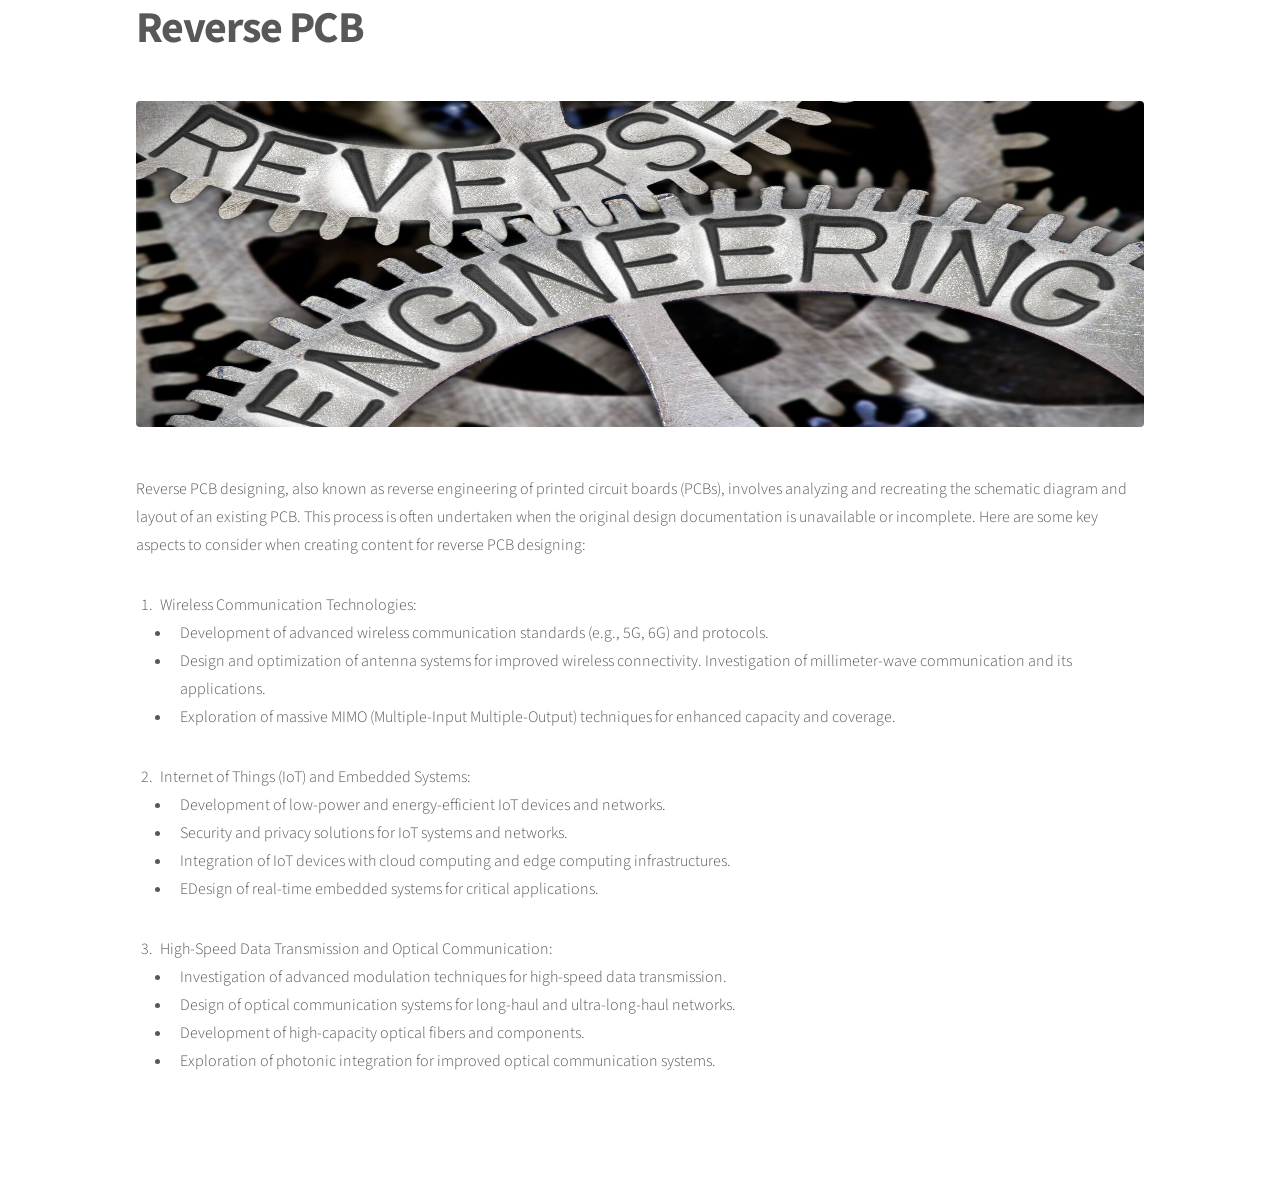
<file: reverse_PCB.html>
<!DOCTYPE HTML>
<!--
	Phantom by HTML5 UP
	html5up.net | @ajlkn
	Free for personal and commercial use under the CCA 3.0 license (html5up.net/license)
-->
<html>
	<head>
		<title>Reverse PCB</title>
		<meta charset="utf-8" />
		<meta name="viewport" content="width=device-width, initial-scale=1, user-scalable=no" />
		<link rel="stylesheet" href="assets/css/main.css" />
		<noscript><link rel="stylesheet" href="assets/css/noscript.css" /></noscript>
	</head>
	<body class="is-preload">
		<!-- Wrapper -->
			<div id="wrapper">

				<!-- Header >
					<header id="header">
						<div class="inner">

							<Logo >
								<a href="index.html" class="logo">
									<span class="symbol"><img src="images/logo.svg" alt="" /></span><span class="title">Phantom</span>
								</a>

							<Nav >
								<nav>
									<ul>
										<li><a href="#menu">Menu</a></li>
									</ul>
								</nav>

						</div>
					</header>

				< Menu -->
					<nav id="menu">
						<h2>Menu</h2>
						<ul>
							<li><a href="index.html">Home</a></li>
							<li><a href="generic.html">Ipsum veroeros</a></li>
							<li><a href="generic.html">Tempus etiam</a></li>
							<li><a href="generic.html">Consequat dolor</a></li>
							<li><a href="elements.html">Elements</a></li>
						</ul>
					</nav>

				<!-- Main -->
					<div id="main">
						<div class="inner">
							<h1>Reverse PCB</h1>
							<span class="image main"><img src="images/rev.jpeg" width="1152" height="326" alt="" /></span>
							<p>Reverse PCB designing, also known as reverse engineering of printed circuit boards (PCBs), involves analyzing and recreating the schematic diagram and layout of an existing PCB. This process is often undertaken when the original design documentation is unavailable or incomplete. Here are some key aspects to consider when creating content for reverse PCB designing:</p>
						<p><ol><li>Wireless Communication Technologies:</li>

								<ul><li>Development of advanced wireless communication standards (e.g., 5G, 6G) and protocols.</li>
								<li>Design and optimization of antenna systems for improved wireless connectivity.
								Investigation of millimeter-wave communication and its applications.</li>
								<li>Exploration of massive MIMO (Multiple-Input Multiple-Output) techniques for enhanced capacity and coverage.</li></ul></p>
							<p><li>Internet of Things (IoT) and Embedded Systems:</li>

								<ul><li>Development of low-power and energy-efficient IoT devices and networks.</li>
								<li>Security and privacy solutions for IoT systems and networks.</li>
								<li>Integration of IoT devices with cloud computing and edge computing infrastructures.</li>
								<li>EDesign of real-time embedded systems for critical applications.</li></ul>
								</p>

								<p><li>High-Speed Data Transmission and Optical Communication:</li>

									<ul><li>Investigation of advanced modulation techniques for high-speed data transmission.</li>
									<li>Design of optical communication systems for long-haul and ultra-long-haul networks.</li>
									<li>Development of high-capacity optical fibers and components.</li>
									<li>Exploration of photonic integration for improved optical communication systems.</li></ul>
									</p>

							 </ol>
						</div>
					</div>

				<!-- Footer >
					<footer id="footer">
						<div class="inner">
							<section>
								<h2>Get in touch</h2>
								<form method="post" action="#">
									<div class="fields">
										<div class="field half">
											<input type="text" name="name" id="name" placeholder="Name" />
										</div>
										<div class="field half">
											<input type="email" name="email" id="email" placeholder="Email" />
										</div>
										<div class="field">
											<textarea name="message" id="message" placeholder="Message"></textarea>
										</div>
									</div>
									<ul class="actions">
										<li><input type="submit" value="Send" class="primary" /></li>
									</ul>
								</form>
							</section>
							<section>
								<h2>Follow</h2>
								<ul class="icons">
									<li><a href="#" class="icon brands style2 fa-twitter"><span class="label">Twitter</span></a></li>
									<li><a href="#" class="icon brands style2 fa-facebook-f"><span class="label">Facebook</span></a></li>
									<li><a href="#" class="icon brands style2 fa-instagram"><span class="label">Instagram</span></a></li>
									<li><a href="#" class="icon brands style2 fa-dribbble"><span class="label">Dribbble</span></a></li>
									<li><a href="#" class="icon brands style2 fa-github"><span class="label">GitHub</span></a></li>
									<li><a href="#" class="icon brands style2 fa-500px"><span class="label">500px</span></a></li>
									<li><a href="#" class="icon solid style2 fa-phone"><span class="label">Phone</span></a></li>
									<li><a href="#" class="icon solid style2 fa-envelope"><span class="label">Email</span></a></li>
								</ul>
							</section>
							<ul class="copyright">
								<li>&copy; Untitled. All rights reserved</li><li>Design: <a href="http://html5up.net">HTML5 UP</a></li>
							</ul>
						</div>
					</footer>

			</div>

		<!-- Scripts -->
			<script src="assets/js/jquery.min.js"></script>
			<script src="assets/js/browser.min.js"></script>
			<script src="assets/js/breakpoints.min.js"></script>
			<script src="assets/js/util.js"></script>
			<script src="assets/js/main.js"></script>

	</body>
</html>
</file>
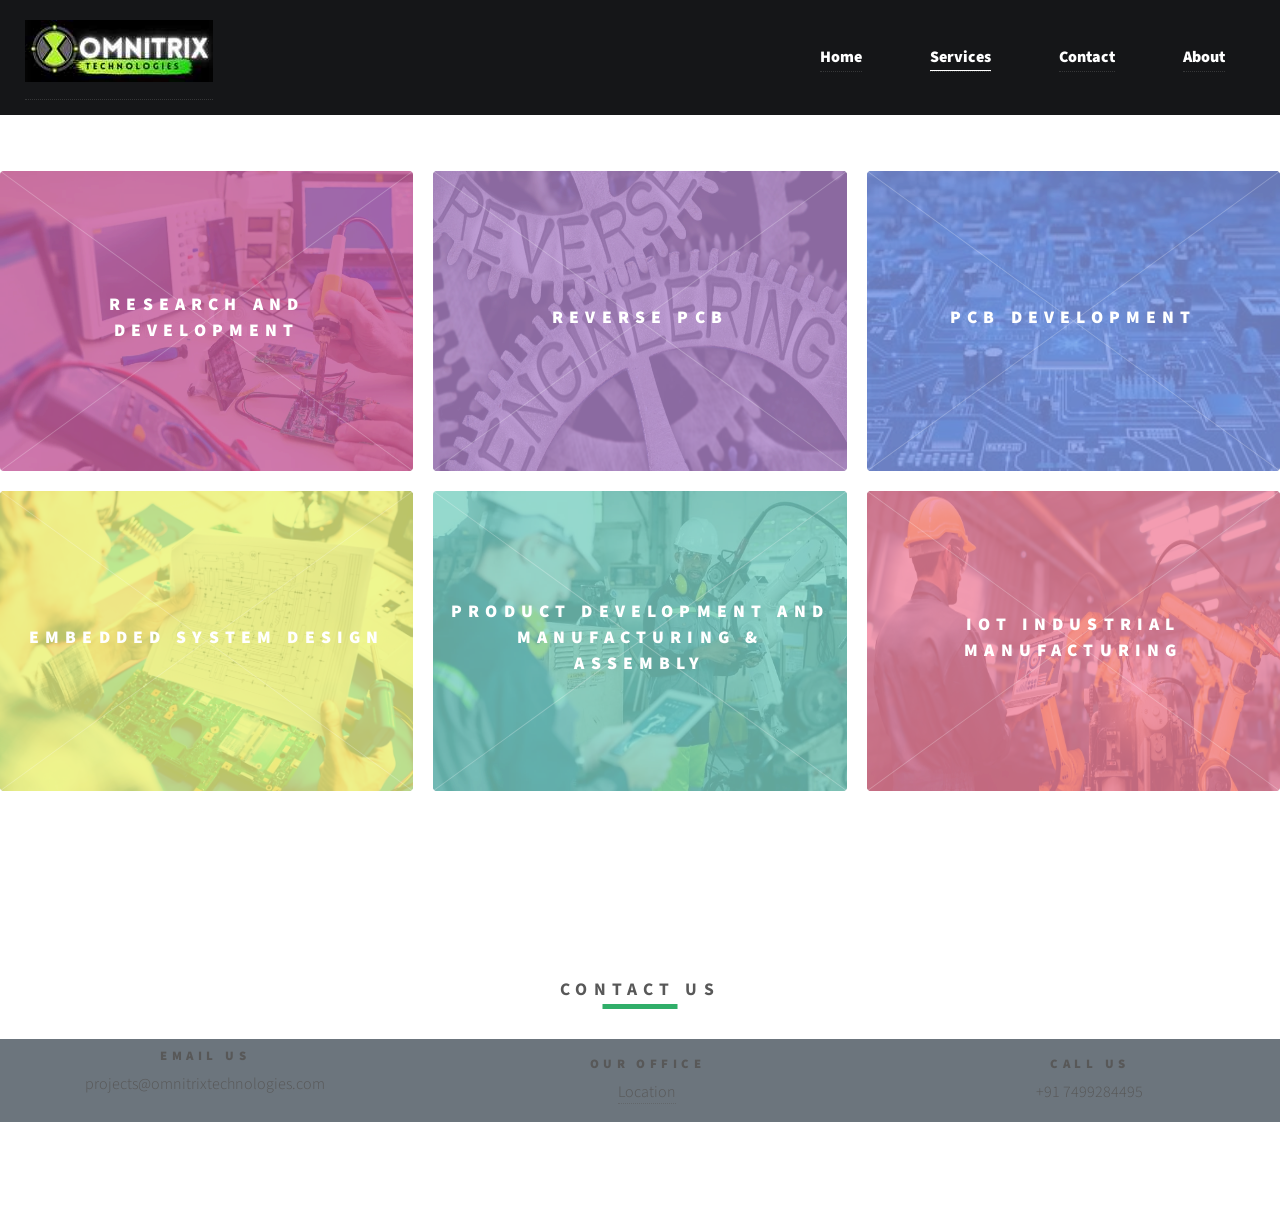
<file: services.html>
<!DOCTYPE HTML>

<html>
	<head>

		<meta charset="utf-8" />
  <meta http-equiv="X-UA-Compatible" content="IE=edge" />
  <!-- Mobile Metas -->
  <meta name="viewport" content="width=device-width, initial-scale=1, shrink-to-fit=no" />
  <!-- Site Metas -->
  <meta name="keywords" content="" />
  <meta name="description" content="" />
  <meta name="author" content="" />

  

  <!-- slider stylesheet -->
  <!-- slider stylesheet -->
  <link rel="stylesheet" type="text/css"
    href="https://cdnjs.cloudflare.com/ajax/libs/OwlCarousel2/2.3.4/assets/owl.carousel.min.css" />

  <!-- bootstrap core css -->
  <link rel="stylesheet" type="text/css" href="css/bootstrap.css" />

  <!-- fonts style -->
  <link href="https://fonts.googleapis.com/css?family=Roboto:400,700&display=swap" rel="stylesheet" />
  <!-- Custom styles for this template -->
  <link href="css/style.css" rel="stylesheet" />
  <!-- responsive style -->
  <link href="css/responsive.css" rel="stylesheet" />
		<title>Services</title>
		<meta charset="utf-8" />
		<meta name="viewport" content="width=device-width, initial-scale=1, user-scalable=no" />
		<link rel="stylesheet" href="assets/css/main.css" />
		<noscript><link rel="stylesheet" href="assets/css/noscript.css" /></noscript>
	</head>

	<body class="is-preload">
		<div class="hero_area">
			<!-- header section strats -->
			<header class="header_section">
			  <div class="container-fluid">
				<nav class="navbar navbar-expand-lg custom_nav-container ">
				  <a class="navbar-brand" href="index.html">
					<span>
					  <img src="images/logo.jpg" alt="" />
					</span>
				  </a>
				  <button class="navbar-toggler" type="button" data-toggle="collapse" data-target="#navbarSupportedContent"
					aria-controls="navbarSupportedContent" aria-expanded="false" aria-label="Toggle navigation">
					<span class="navbar-toggler-icon"></span>
				  </button>
		
				  <div class="collapse navbar-collapse" id="navbarSupportedContent">
					<div class="d-flex ml-auto flex-column flex-lg-row align-items-center">
					  <ul class="navbar-nav  ">
						<li class="nav-item">
						  <a class="nav-link" href="index.html"><b>Home </b></a>
						</li>
						<li class="nav-item active">
						  <a class="nav-link" href="services.html"> <b>Services</b><span class="sr-only">(current)</span></a>
						  
						</li>
						
						<li class="nav-item">
						  <a class="nav-link" href="contact.html"><b> Contact</b></a>
						</li>
						<li class="nav-item">
						  <a class="nav-link" href="about.html"> <b>About</b></a>
						</li>
					  </ul>
					  <!--div class="user_option">
						<form class="form-inline my-2 my-lg-0 ml-0 ml-lg-4 mb-3 mb-lg-0">
						  <button class="btn  my-2 my-sm-0 nav_search-btn" type="submit"></button>
						</form>
					  </div-->
					</div>
				  </div>
				</nav>
			  </div>
			</header>
			<!-- end header section -->
		  </div>
					  <div class="user_option">
						<form class="form-inline my-2 my-lg-0 ml-0 ml-lg-4 mb-3 mb-lg-0">
						  <button class="btn  my-2 my-sm-0 nav_search-btn" type="submit"></button>
						</form>
		
		
						
					  </div>
					</div>
				  </div>
					<div id="main">
						<div class="inner">
							
							<section class="tiles">
								
								<article class="style4">
									<span class="image">
										<img src="images/22.jpeg" width="353" height="300" alt="" />
									</span>
									<a href="research_and_development.html">
										<h2>Research and Development</h2>
										<div class="content">
											<p>Research and development (R&D) encompasses activities aimed at discovering, creating, and improving products, processes, and technologies. It plays a crucial role in driving innovation and economic growth in various industries.</p>
										</div>
									</a>
								</article>
								<article class="style5">
									<span class="image">
										<img src="images/rev.jpeg" width="353" height="300" alt="" />
									</span>
									<a href="reverse_PCB.html">
										<h2>Reverse PCB</h2>
										<div class="content">
											<p>Reverse PCB designing, also known as reverse engineering of printed circuit boards (PCBs), involves analyzing and recreating the schematic diagram and layout of an existing PCB.</p>
										</div>
									</a>
								</article>
								<article class="style6">
									<span class="image">
										<img src="images/pcbdesign.jpeg" width="353" height="300" alt="" />
									</span>
									<a href="pcb_development.html">
										<h2>PCB Development</h2>
										<div class="content">
											<p>PCB development refers to the process of creating the layout and schematic diagram of a printed circuit board (PCB) that serves as the foundation for electronic devices.</p>
										</div>
									</a>
								</article>
								<article class="style2">
									<span class="image">
										<img src="images/embedded.jpeg" width="353" height="300" alt="" />
									</span>
									<a href="sys_design.html">
										<h2>Embedded System Design</h2>
										<div class="content">
											<p>Embedded system design involves the creation of computer systems that are embedded within various devices and perform specific functions. Here's a short content piece on embedded system design.</p>
										</div>
									</a>
								</article>
								<article class="style3">
									<span class="image">
										<img src="images/pdm.jpeg" width="353" height="300" alt="" />
									</span>
									<a href="product_dev.html">
										<h2>Product Development And Manufacturing & Assembly</h2>
										<div class="content">
											<p>Product development and manufacturing & Assembly are integral stages in bringing a concept or idea to life and turning it into a tangible product. Here's some content on product development and manufacturing.</p>
										</div>
									</a>
								</article>
								<article class="style1">
									<span class="image">
										<img src="images/iotman.jpeg" width="353" height="300" alt="" />
									</span>
									<a href="iot_man.html">
										<h2>IOT Industrial Manufacturing</h2>
										<div class="content">
											<p>IoT (Internet of Things) is revolutionizing industrial manufacturing by connecting machines, sensors, and devices to gather data, enable automation, and enhance operational efficiency. Here's some content on IoT industrial manufacturing.</p>
										</div>
									</a>
								</article>

							</section>
							
						</div>
					</div>

				

			</div>

		<!-- start contact section -->
		<section class="how_section layout_padding">
			<div class="heading_container">
			  <h2>
				 Contact Us
			  </h2>
			</div>
			<body>
			<!-- Topbar Start -->
			<div class="container-fluid px-0 d-none d-lg-block">
				<div class="row gx-0">
					<div class="col-lg-4 text-center bg-secondary py-2">
						<div class="d-inline-flex align-items-center justify-content-center">
							<i class="bi bi-envelope fs-1 text-primary me-3"></i>
							<div class="text-start">
								<h6 class="text-uppercase mb-1">Email Us</h6>
								<span>projects@omnitrixtechnologies.com</span>
							</div>
						</div>
					</div>
					
					<div class="col-lg-4 text-center bg-secondary py-3">
					  <div class="d-inline-flex align-items-center justify-content-center">
						  <i class="bi bi-phone-vibrate fs-1 text-primary me-3"></i>
						  <div class="text-start">
							  <h6 class="text-uppercase mb-1">Our Office</h6>
							  <span><a color="white" href="https://goo.gl/maps/cg6v6cR8UPTaWwzG8" target="_blank">Location</a></span>
						  </div>
					  </div>
				  </div>
		
					<div class="col-lg-4 text-center bg-secondary py-3">
						<div class="d-inline-flex align-items-center justify-content-center">
							<i class="bi bi-phone-vibrate fs-1 text-primary me-3"></i>
							<div class="text-start">
								<h6 class="text-uppercase mb-1">Call Us</h6>
								<span>+91 7499284495</span>
							</div>
						</div>
					</div>
				</div>
			</div>
			
		  </section>
		
		  <!-- end contact section -->
		

		<!-- Scripts -->
			<script src="assets/js/jquery.min.js"></script>
			<script src="assets/js/browser.min.js"></script>
			<script src="assets/js/breakpoints.min.js"></script>
			<script src="assets/js/util.js"></script>
			<script src="assets/js/main.js"></script>

	</body>
</html>
</file>
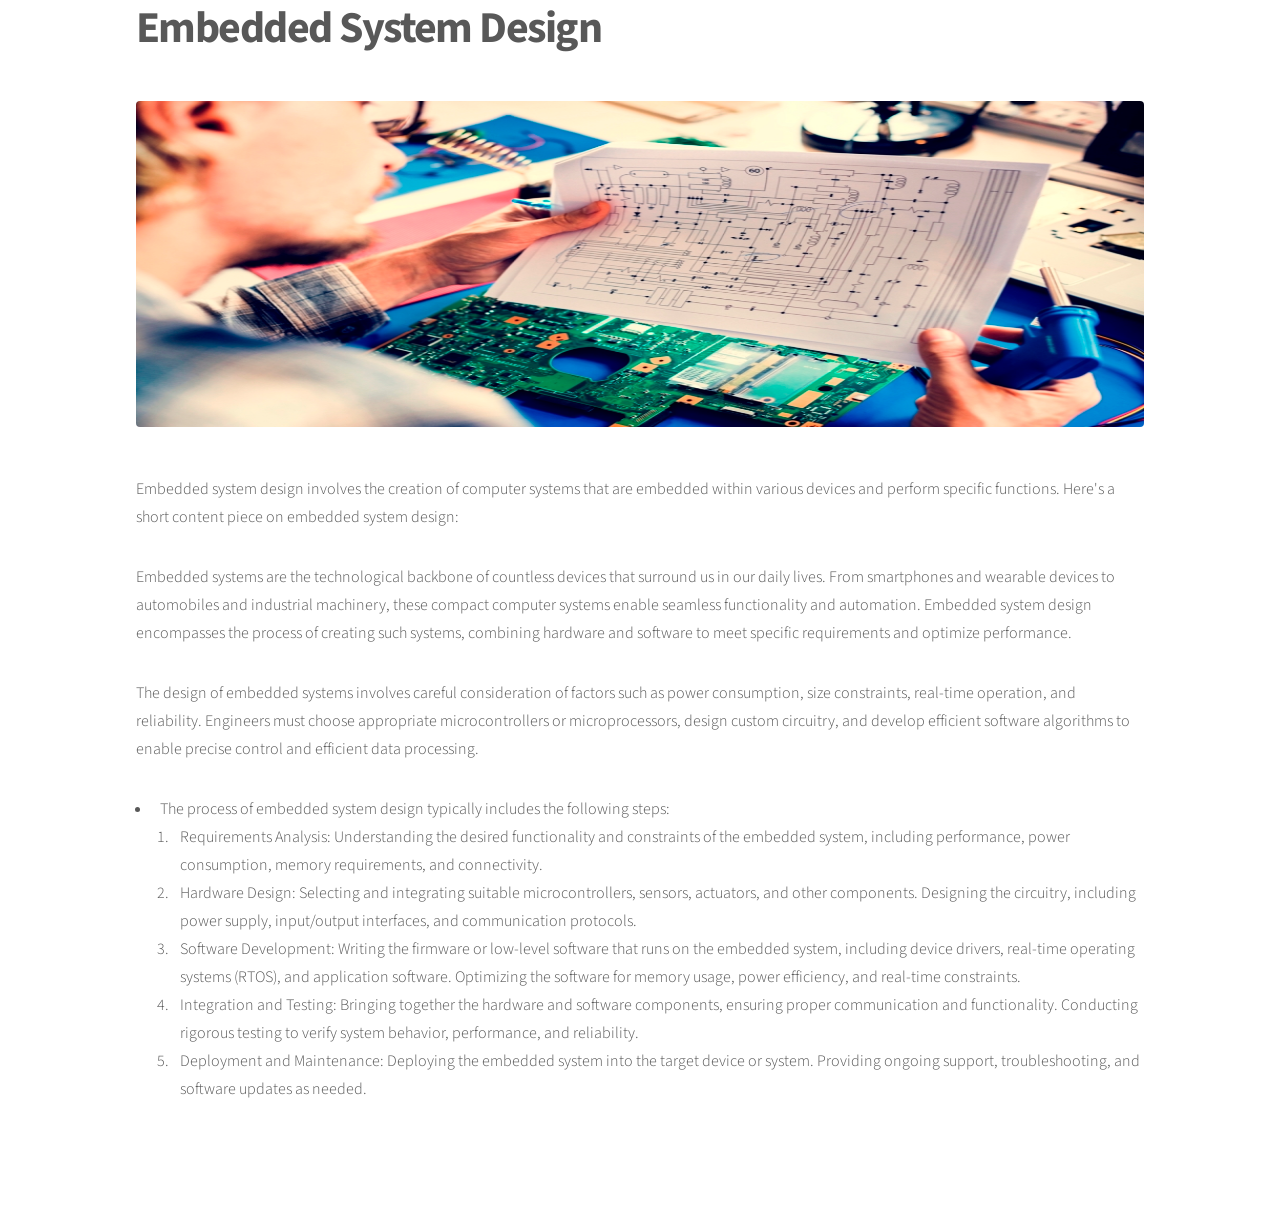
<file: sys_design.html>
<!DOCTYPE HTML>
<!--
	Phantom by HTML5 UP
	html5up.net | @ajlkn
	Free for personal and commercial use under the CCA 3.0 license (html5up.net/license)
-->
<html>
	<head>
		<title>Embedded System Design</title>
		<meta charset="utf-8" />
		<meta name="viewport" content="width=device-width, initial-scale=1, user-scalable=no" />
		<link rel="stylesheet" href="assets/css/main.css" />
		<noscript><link rel="stylesheet" href="assets/css/noscript.css" /></noscript>
	</head>
	<body class="is-preload">
		<!-- Wrapper -->
			<div id="wrapper">

				<!-- Header >
					<header id="header">
						<div class="inner">

							<Logo >
								<a href="index.html" class="logo">
									<span class="symbol"><img src="images/logo.svg" alt="" /></span><span class="title">Phantom</span>
								</a>

							<Nav >
								<nav>
									<ul>
										<li><a href="#menu">Menu</a></li>
									</ul>
								</nav>

						</div>
					</header>

				< Menu -->
					<nav id="menu">
						<h2>Menu</h2>
						<ul>
							<li><a href="index.html">Home</a></li>
							<li><a href="generic.html">Ipsum veroeros</a></li>
							<li><a href="generic.html">Tempus etiam</a></li>
							<li><a href="generic.html">Consequat dolor</a></li>
							<li><a href="elements.html">Elements</a></li>
						</ul>
					</nav>

				<!-- Main -->
					<div id="main">
						<div class="inner">
							<h1>Embedded System Design</h1>
							<span class="image main"><img src="images/embedded.jpeg" width="1152" height="326" alt="" /></span>
							<p>Embedded system design involves the creation of computer systems that are embedded within various devices and perform specific functions. Here's a short content piece on embedded system design:</p>
                            <p>Embedded systems are the technological backbone of countless devices that surround us in our daily lives. From smartphones and wearable devices to automobiles and industrial machinery, these compact computer systems enable seamless functionality and automation. Embedded system design encompasses the process of creating such systems, combining hardware and software to meet specific requirements and optimize performance.</p>
                            <p>The design of embedded systems involves careful consideration of factors such as power consumption, size constraints, real-time operation, and reliability. Engineers must choose appropriate microcontrollers or microprocessors, design custom circuitry, and develop efficient software algorithms to enable precise control and efficient data processing.</p>
                            <p><ul><li>The process of embedded system design typically includes the following steps:</li>

								<ol><li>Requirements Analysis: Understanding the desired functionality and constraints of the embedded system, including performance, power consumption, memory requirements, and connectivity.</li>
								<li>Hardware Design: Selecting and integrating suitable microcontrollers, sensors, actuators, and other components. Designing the circuitry, including power supply, input/output interfaces, and communication protocols.</li>
								<li>Software Development: Writing the firmware or low-level software that runs on the embedded system, including device drivers, real-time operating systems (RTOS), and application software. Optimizing the software for memory usage, power efficiency, and real-time constraints.</li>
                                <li>Integration and Testing: Bringing together the hardware and software components, ensuring proper communication and functionality. Conducting rigorous testing to verify system behavior, performance, and reliability.</li>
                                <li>Deployment and Maintenance: Deploying the embedded system into the target device or system. Providing ongoing support, troubleshooting, and software updates as needed.</li>
                            </ol></p>
							</ul>
						</div>
					</div>

				<!-- Footer >
					<footer id="footer">
						<div class="inner">
							<section>
								<h2>Get in touch</h2>
								<form method="post" action="#">
									<div class="fields">
										<div class="field half">
											<input type="text" name="name" id="name" placeholder="Name" />
										</div>
										<div class="field half">
											<input type="email" name="email" id="email" placeholder="Email" />
										</div>
										<div class="field">
											<textarea name="message" id="message" placeholder="Message"></textarea>
										</div>
									</div>
									<ul class="actions">
										<li><input type="submit" value="Send" class="primary" /></li>
									</ul>
								</form>
							</section>
							<section>
								<h2>Follow</h2>
								<ul class="icons">
									<li><a href="#" class="icon brands style2 fa-twitter"><span class="label">Twitter</span></a></li>
									<li><a href="#" class="icon brands style2 fa-facebook-f"><span class="label">Facebook</span></a></li>
									<li><a href="#" class="icon brands style2 fa-instagram"><span class="label">Instagram</span></a></li>
									<li><a href="#" class="icon brands style2 fa-dribbble"><span class="label">Dribbble</span></a></li>
									<li><a href="#" class="icon brands style2 fa-github"><span class="label">GitHub</span></a></li>
									<li><a href="#" class="icon brands style2 fa-500px"><span class="label">500px</span></a></li>
									<li><a href="#" class="icon solid style2 fa-phone"><span class="label">Phone</span></a></li>
									<li><a href="#" class="icon solid style2 fa-envelope"><span class="label">Email</span></a></li>
								</ul>
							</section>
							<ul class="copyright">
								<li>&copy; Untitled. All rights reserved</li><li>Design: <a href="http://html5up.net">HTML5 UP</a></li>
							</ul>
						</div>
					</footer>

			</div>

		<!-- Scripts -->
			<script src="assets/js/jquery.min.js"></script>
			<script src="assets/js/browser.min.js"></script>
			<script src="assets/js/breakpoints.min.js"></script>
			<script src="assets/js/util.js"></script>
			<script src="assets/js/main.js"></script>

	</body>
</html>
</file>
<file: css/style.css>
body {
  font-family: "Roboto", sans-serif;
  color: #000000;
  background-color: #ffffff;
}

.layout_padding {
  padding: 90px 0;
}

.layout_padding2 {
  padding: 45px 0;
}

.layout_padding2-top {
  padding-top: 45px;
}

.layout_padding2-bottom {
  padding-bottom: 45px;
}

.layout_padding-top {
  padding-top: 90px;
}

.layout_padding-bottom {
  padding-bottom: 90px;
}

.heading_container {
  display: -webkit-box;
  display: -ms-flexbox;
  display: flex;
  -webkit-box-pack: center;
      -ms-flex-pack: center;
          justify-content: center;
  text-align: center;
}

.heading_container h2 {
  font-weight: bold;
  position: relative;
}

.heading_container h2::before {
  content: "";
  position: absolute;
  bottom: -6px;
  left: 50%;
  width: 75px;
  height: 5px;
  background-color: #30ae69;
  -webkit-transform: translateX(-50%);
          transform: translateX(-50%);
}

/*header section*/
.hero_area {
  background-image: url(../images/hero-bg.jpg);
  background-size: cover;
}

.sub_page .hero_area {
  height: auto;
}

.sub_page .who_section.layout_padding {
  padding-top: 0;
}

.hero_area.sub_pages {
  height: auto;
}

.header_section {
  background-color: #151618;
}

.header_section .container-fluid {
  padding-right: 25px;
  padding-left: 25px;
}

.header_section .nav_container {
  margin: 0 auto;
}

.custom_nav-container.navbar-expand-lg .navbar-nav .nav-item .nav-link {
  margin: 10px 30px;
  padding: 0;
  color: #ffffff;
  text-align: center;
  position: relative;
}

.custom_nav-container.navbar-expand-lg .navbar-nav .nav-item .nav-link::after {
  display: none;
  content: "";
  position: absolute;
  left: 0;
  bottom: 0;
  width: 100%;
  height: 1px;
  background-color: #ffffff;
}

.custom_nav-container.navbar-expand-lg .navbar-nav .nav-item.active a::after, .custom_nav-container.navbar-expand-lg .navbar-nav .nav-item:hover a::after {
  display: block;
}

a,
a:hover,
a:focus {
  text-decoration: none;
}

a:hover,
a:focus {
  color: initial;
}

.btn,
.btn:focus {
  outline: none !important;
  -webkit-box-shadow: none;
          box-shadow: none;
}

.user_option {
  display: -webkit-box;
  display: -ms-flexbox;
  display: flex;
  -webkit-box-align: center;
      -ms-flex-align: center;
          align-items: center;
}

.user_option a {
  color: #ffffff;
  margin: 10px 30px;
}

.custom_nav-container .nav_search-btn {
  background-image: url(../images/search-icon.png);
  background-size: 22px;
  background-repeat: no-repeat;
  background-position-y: 7px;
  width: 35px;
  height: 35px;
  padding: 0;
  border: none;
}

.navbar-brand {
  display: -webkit-box;
  display: -ms-flexbox;
  display: flex;
  -webkit-box-align: center;
      -ms-flex-align: center;
          align-items: center;
  position: relative;
}

.navbar-brand span {
  font-size: 20px;
  color: #ffffff;
  position: relative;
  z-index: 3;
}

.navbar-brand::before {
  content: "";
  position: absolute;
  left: -10px;
  bottom: 0;
  width: 45px;
  height: 45px;
  
  z-index: 2;
}

.custom_nav-container {
  z-index: 99999;
  padding: 15px 0;
}

.custom_nav-container .navbar-toggler {
  outline: none;
}

.custom_nav-container .navbar-toggler .navbar-toggler-icon {
  background-image: url(../images/menu.png);
  background-size: 55px;
}

/*end header section*/
.slider_section {
  height: 90%;
  display: -webkit-box;
  display: -ms-flexbox;
  display: flex;
  -webkit-box-align: center;
      -ms-flex-align: center;
          align-items: center;
  color: #ffffff;
}

.slider_section #carouselExampleIndicators {
  width: 100%;
}

.slider_section .row {
  -webkit-box-align: center;
      -ms-flex-align: center;
          align-items: center;
}

.slider_section .box {
  margin: 125px 0;
}

.slider_section .detail-box h1 {
  font-size: 6rem;
  font-weight: bold;
}

.slider_section .detail-box h9 {
  font-size: 5rem;
  font-weight: bold;
}

.slider_section .detail-box h2 {
  font-weight: bold;
  font-size: 2.5rem;
}

.slider_section .detail-box p {
  margin-top: 25px;
}

.slider_section .detail-box a {
  display: inline-block;
  padding: 10px 45px;
  background-color: #171717;
  border: 1px solid #171717;
  color: #ffffff;
  border-radius: 5px;
  -webkit-transition: -webkit-transform 0.3s;
  transition: -webkit-transform 0.3s;
  transition: transform 0.3s;
  transition: transform 0.3s, -webkit-transform 0.3s;
  margin-top: 35px;
}

.slider_section .detail-box a:hover {
  -webkit-transform: translateY(-3px);
          transform: translateY(-3px);
  -webkit-box-shadow: 0px 3px 4px 0 rgba(0, 0, 0, 0.2);
          box-shadow: 0px 3px 4px 0 rgba(0, 0, 0, 0.2);
}

.slider_section .img-box img {
  width: 100%;
}

.slider_section #carouselExampleIndicators .carousel-indicators {
  bottom: 45px;
  margin: 0;
  -webkit-box-align: center;
      -ms-flex-align: center;
          align-items: center;
}

.slider_section #carouselExampleIndicators .carousel-indicators li {
  width: 14px;
  height: 14px;
  background-color: transparent;
  border: 2px solid #ffffff;
  border-radius: 100%;
  opacity: 1;
}

.slider_section #carouselExampleIndicators .carousel-indicators li.active {
  border: 4px solid #ffffff;
}

.how_section .how_container {
  display: -webkit-box;
  display: -ms-flexbox;
  display: flex;
  -webkit-box-pack: center;
      -ms-flex-pack: center;
          justify-content: center;
  padding: 45px 60px;
  -ms-flex-wrap: wrap;
      flex-wrap: wrap;
}

.how_section .how_container .box {
  text-align: center;
  margin: 10px;
  min-width: 200px;
  width: 325px;
}

.how_section .how_container .box .img-box {
  display: -webkit-box;
  display: -ms-flexbox;
  display: flex;
  -webkit-box-pack: center;
      -ms-flex-pack: center;
          justify-content: center;
  height: 200px;
  background-color: #f6f5f7;
}

.how_section .how_container .box .img-box svg {
  width: 75px;
  height: auto;
}

.how_section .how_container .box .detail-box {
  margin-top: 15px;
}

.how_section .how_container .box .detail-box h5 {
  font-weight: bold;
  position: relative;
}

.how_section .how_container .box .detail-box h5::before {
  display: none;
  content: "";
  position: absolute;
  bottom: -4px;
  left: 50%;
  width: 75px;
  height: 2px;
  background-color: #30ae69;
  -webkit-transform: translateX(-50%);
          transform: translateX(-50%);
}

.how_section .how_container .box .detail-box p {
  color: #b8b8b8;
}

.how_section .how_container .box:hover .img-box {
  background-color: #30ae69;
}

.how_section .how_container .box:hover .img-box svg {
  fill: #ffffff;
}

.how_section .how_container .box:hover .detail-box {
  margin-top: 15px;
}

.how_section .how_container .box:hover .detail-box h5::before {
  display: block;
}

.how_section .how_container .box:hover .detail-box p {
  color: #393a3c;
}

.how_section .btn-box {
  display: -webkit-box;
  display: -ms-flexbox;
  display: flex;
  -webkit-box-pack: center;
      -ms-flex-pack: center;
          justify-content: center;
}

.how_section .btn-box a {
  display: inline-block;
  padding: 10px 45px;
  background-color: #171717;
  border: 1px solid #171717;
  color: #ffffff;
  border-radius: 5px;
  -webkit-transition: -webkit-transform 0.3s;
  transition: -webkit-transform 0.3s;
  transition: transform 0.3s;
  transition: transform 0.3s, -webkit-transform 0.3s;
}

.how_section .btn-box a:hover {
  -webkit-transform: translateY(-3px);
          transform: translateY(-3px);
  -webkit-box-shadow: 0px 3px 4px 0 rgba(0, 0, 0, 0.2);
          box-shadow: 0px 3px 4px 0 rgba(0, 0, 0, 0.2);
}

.about_section {
  text-align: center;
}

.about_section .box {
  display: -webkit-box;
  display: -ms-flexbox;
  display: flex;
  -webkit-box-orient: vertical;
  -webkit-box-direction: normal;
      -ms-flex-direction: column;
          flex-direction: column;
  -webkit-box-align: center;
      -ms-flex-align: center;
          align-items: center;
}

.about_section .box .img-box {
  display: -webkit-box;
  display: -ms-flexbox;
  display: flex;
  -webkit-box-pack: center;
      -ms-flex-pack: center;
          justify-content: center;
  margin-top: 25px;
}

.about_section .box .img-box img {
  max-width: 100%;
  -webkit-filter: drop-shadow(0px 36px 13px rgba(0, 0, 0, 0.3));
          filter: drop-shadow(0px 36px 13px rgba(0, 0, 0, 0.3));
}

.about_section .btn-box {
  display: -webkit-box;
  display: -ms-flexbox;
  display: flex;
  -webkit-box-pack: center;
      -ms-flex-pack: center;
          justify-content: center;
}

.about_section .btn-box a {
  display: inline-block;
  padding: 10px 45px;
  background-color: #171717;
  border: 1px solid #171717;
  color: #ffffff;
  border-radius: 5px;
  -webkit-transition: -webkit-transform 0.3s;
  transition: -webkit-transform 0.3s;
  transition: transform 0.3s;
  transition: transform 0.3s, -webkit-transform 0.3s;
  margin-top: 35px;
}

.about_section .btn-box a:hover {
  -webkit-transform: translateY(-3px);
          transform: translateY(-3px);
  -webkit-box-shadow: 0px 3px 4px 0 rgba(0, 0, 0, 0.2);
          box-shadow: 0px 3px 4px 0 rgba(0, 0, 0, 0.2);
}

section.app_section {
  color: #ffffff;
  background: -webkit-gradient(linear, left top, right top, from(#30ae69), to(#072e85));
  background: linear-gradient(to right, #30ae69, #072e85);
}

section.app_section .row {
  -webkit-box-align: center;
      -ms-flex-align: center;
          align-items: center;
}

section.app_section .detail-box h2 {
  font-weight: bold;
  margin-bottom: 20px;
}

section.app_section .detail-box .download_box {
  margin-top: 55px;
  max-width: 45px 0;
  display: -webkit-box;
  display: -ms-flexbox;
  display: flex;
  -webkit-box-align: center;
      -ms-flex-align: center;
          align-items: center;
}

section.app_section .detail-box .download_box h5 {
  margin-right: 25px;
}

section.app_section .detail-box .download_box .btn-box {
  display: -webkit-box;
  display: -ms-flexbox;
  display: flex;
}

section.app_section .detail-box .download_box .btn-box a {
  display: -webkit-box;
  display: -ms-flexbox;
  display: flex;
  margin: 0 5px;
}

section.app_section .detail-box .download_box .btn-box a img {
  max-width: 100%;
}

section.app_section .img-box {
  display: -webkit-box;
  display: -ms-flexbox;
  display: flex;
  -webkit-box-pack: center;
      -ms-flex-pack: center;
          justify-content: center;
  -webkit-transform: scale(1.07) translateY(-14px);
          transform: scale(1.07) translateY(-14px);
}

section.app_section .img-box img {
  width: 85%;
}

.auto_section {
  text-align: center;
}

.auto_section .box {
  display: -webkit-box;
  display: -ms-flexbox;
  display: flex;
  -webkit-box-orient: vertical;
  -webkit-box-direction: normal;
      -ms-flex-direction: column;
          flex-direction: column;
  -webkit-box-align: center;
      -ms-flex-align: center;
          align-items: center;
}

.auto_section .box .img-box {
  display: -webkit-box;
  display: -ms-flexbox;
  display: flex;
  -webkit-box-pack: center;
      -ms-flex-pack: center;
          justify-content: center;
  margin-top: 5px;
}

.auto_section .box .img-box img {
  max-width: 100%;
}

.auto_section .btn-box {
  display: -webkit-box;
  display: -ms-flexbox;
  display: flex;
  -webkit-box-pack: center;
      -ms-flex-pack: center;
          justify-content: center;
}

.auto_section .btn-box a {
  display: inline-block;
  padding: 10px 45px;
  background-color: #171717;
  border: 1px solid #171717;
  color: #ffffff;
  border-radius: 5px;
  -webkit-transition: -webkit-transform 0.3s;
  transition: -webkit-transform 0.3s;
  transition: transform 0.3s;
  transition: transform 0.3s, -webkit-transform 0.3s;
  margin-top: 35px;
}

.auto_section .btn-box a:hover {
  -webkit-transform: translateY(-3px);
          transform: translateY(-3px);
  -webkit-box-shadow: 0px 3px 4px 0 rgba(0, 0, 0, 0.2);
          box-shadow: 0px 3px 4px 0 rgba(0, 0, 0, 0.2);
}

.client_section .box {
  display: -webkit-box;
  display: -ms-flexbox;
  display: flex;
  -webkit-box-align: center;
      -ms-flex-align: center;
          align-items: center;
  width: 65%;
  margin: 45px auto;
}

.client_section .box .client_id {
  display: -webkit-box;
  display: -ms-flexbox;
  display: flex;
  -webkit-box-orient: vertical;
  -webkit-box-direction: normal;
      -ms-flex-direction: column;
          flex-direction: column;
  -webkit-box-align: center;
      -ms-flex-align: center;
          align-items: center;
  padding: 10px 40px 5px 15px;
  text-align: center;
  position: relative;
  margin-right: 25px;
}

.client_section .box .client_id .img-box {
  width: 175px;
}

.client_section .box .client_id .img-box img {
  width: 100%;
}

.client_section .box .client_id .name {
  margin-top: 15px;
}

.client_section .box .client_id .name h5 {
  text-transform: uppercase;
  font-size: 18px;
}

.client_section .box .client_id .name h6 {
  color: #6d6c6c;
}

.client_section .box .client_id:before {
  content: "";
  position: absolute;
  top: 0;
  left: 0;
  width: 100%;
  height: 100%;
  background-color: #ffffff;
  z-index: -1;
  -webkit-clip-path: polygon(0 14%, 89% 14%, 89% 48%, 100% 53%, 89% 58%, 89% 100%, 0 100%);
          clip-path: polygon(0 14%, 89% 14%, 89% 48%, 100% 53%, 89% 58%, 89% 100%, 0 100%);
}

.client_section .box .client_id:after {
  content: "";
  position: absolute;
  top: 17%;
  left: 3%;
  width: 85%;
  height: 85%;
  background-color: rgba(0, 0, 0, 0.2);
  z-index: -2;
  -webkit-filter: blur(25px);
          filter: blur(25px);
}

.client_section .btn-box {
  display: -webkit-box;
  display: -ms-flexbox;
  display: flex;
  -webkit-box-pack: center;
      -ms-flex-pack: center;
          justify-content: center;
}

.client_section .btn-box a {
  display: inline-block;
  padding: 10px 45px;
  background-color: #171717;
  border: 1px solid #171717;
  color: #ffffff;
  border-radius: 5px;
  -webkit-transition: -webkit-transform 0.3s;
  transition: -webkit-transform 0.3s;
  transition: transform 0.3s;
  transition: transform 0.3s, -webkit-transform 0.3s;
  margin-top: 25px;
}

.client_section .btn-box a:hover {
  -webkit-transform: translateY(-3px);
          transform: translateY(-3px);
  -webkit-box-shadow: 0px 3px 4px 0 rgba(0, 0, 0, 0.2);
          box-shadow: 0px 3px 4px 0 rgba(0, 0, 0, 0.2);
}

.info_section {
  background-color: #171717;
  color: #ffffff;
  padding: 90px 0 45px 0;
}

.info_section h5 {
  margin-bottom: 35px;
  font-size: 22px;
}

.info_section .info_contact .info_logo a {
  position: relative;
}

.info_section .info_contact .info_logo a span {
  color: #ffffff;
  font-size: 26px;
  font-weight: bold;
  position: relative;
  z-index: 3;
}

.info_section .info_contact .info_logo a::before {
  content: "";
  position: absolute;
  left: -15px;
  bottom: 0;
  width: 60px;
  height: 55px;
  background-color: #30ae69;
  z-index: 2;
}

.info_section .info_contact .img-box {
  width: 35px;
  display: -webkit-box;
  display: -ms-flexbox;
  display: flex;
  -webkit-box-pack: center;
      -ms-flex-pack: center;
          justify-content: center;
}

.info_section .info_contact p {
  margin: 0;
}

.info_section .info_contact > div {
  display: -webkit-box;
  display: -ms-flexbox;
  display: flex;
  -webkit-box-align: center;
      -ms-flex-align: center;
          align-items: center;
  margin: 20px 0;
}

.info_section .info_contact > div img {
  height: auto;
  margin-right: 12px;
}

.info_section .info_links ul {
  padding: 0;
}

.info_section .info_links ul li {
  list-style-type: none;
}

.info_section .info_links ul li a {
  display: inline-block;
  color: #ffffff;
  margin: 2px 0;
}

.info_section .info_form form input {
  outline: none;
  width: 100%;
  padding: 7px 10px;
  border: 1px solid #ffffff;
  background-color: transparent;
  color: #ffffff;
}

.info_section .info_form form input::-webkit-input-placeholder {
  color: #ffffff;
}

.info_section .info_form form input:-ms-input-placeholder {
  color: #ffffff;
}

.info_section .info_form form input::-ms-input-placeholder {
  color: #ffffff;
}

.info_section .info_form form input::placeholder {
  color: #ffffff;
}

.info_section .info_form form button {
  display: inline-block;
  padding: 8px 35px;
  background-color: #30ae69;
  border: 1px solid #30ae69;
  color: #ffffff;
  border-radius: 0;
  -webkit-transition: -webkit-transform 0.3s;
  transition: -webkit-transform 0.3s;
  transition: transform 0.3s;
  transition: transform 0.3s, -webkit-transform 0.3s;
  margin-top: 15px;
  text-transform: uppercase;
  font-size: 15px;
}

.info_section .info_form form button:hover {
  -webkit-transform: translateY(-3px);
          transform: translateY(-3px);
  -webkit-box-shadow: 0px 3px 4px 0 rgba(0, 0, 0, 0.2);
          box-shadow: 0px 3px 4px 0 rgba(0, 0, 0, 0.2);
}

/* footer section*/
.footer_section {
  background-color: #171717;
  font-weight: 500;
  display: -webkit-box;
  display: -ms-flexbox;
  display: flex;
  -webkit-box-pack: center;
      -ms-flex-pack: center;
          justify-content: center;
}

.footer_section p {
  padding: 20px;
  color: #636363;
  margin: 0 auto;
  text-align: center;
}

.footer_section a {
  color: #636363;
}

/* end footer section*/
/*# sourceMappingURL=style.css.map */
</file>
<file: css/responsive.css>
@media (max-width: 1120px) {}

@media (max-width: 992px) {

    .custom_nav-container .nav_search-btn {
        background-position: center;
        margin-top: 10px;
    }

    .slider_section .box {
        margin: 75px 0 125px 0;
    }

    .client_section .box {
        width: 90%;
    }
}

@media (max-width: 768px) {
    .slider_section .detail-box {
        text-align: center;
        margin-bottom: 45px;
    }

    .info_section .col-md-3 {
        text-align: center;
    }

    .info_section .col-md-3:not(:nth-last-child(1)) {
        margin-bottom: 35px;
    }

    .info_section .col-md-3>div {
        display: flex;
        flex-direction: column;
        align-items: center;
    }

    section.app_section {
        padding: 65px 0;
    }

    section.app_section .img-box {
        transform: none;
        margin-top: 35px;
    }

    section.app_section .detail-box {
        text-align: center;
    }

    .client_section .box {
        width: 100%;
    }

    .info_section .info_contact .info_logo {
        margin-bottom: 45px;
    }

    .info_section .info_form form input {
        text-align: center;
    }
}


@media (max-width: 576px) {
    .slider_section .detail-box h1 {
        font-size: 3.5rem;
    }

    .slider_section .detail-box h2 {
        font-size: 2.2rem;
    }

    section.app_section .detail-box .download_box {
        flex-direction: column;
    }

    section.app_section .detail-box .download_box .btn-box {
        margin-top: 15px;
    }

    .client_section .box {
        flex-direction: column;
        align-items: center;
        text-align: center;
    }

    .client_section .box .client_id {
        margin: 0;
        margin-bottom: 15px;
    }

    .client_section .box .client_id {
        padding: 15px;
    }

    .client_section .box .client_id::before {
        clip-path: none;
    }

    .client_section .box .client_id::after {
        top: 3%;
        left: 0%;
        width: 100%;
        height: 100%;
        background-color: rgba(0, 0, 0, 0.1);
        filter: blur(10px);

    }
}

@media (max-width: 480px) {}

@media (max-width: 420px) {
    .slider_section .detail-box h1 {
        font-size: 2.5rem;
    }

    .slider_section .detail-box h2 {
        font-size: 1.8rem;
    }
}

@media (max-width: 360px) {}

@media (min-width: 1200px) {
    .container {
        max-width: 1170px;
    }
}
</file>
<file: assets/css/noscript.css>
/*
	Phantom by HTML5 UP
	html5up.net | @ajlkn
	Free for personal and commercial use under the CCA 3.0 license (html5up.net/license)
*/

/* Tiles */

	body.is-preload .tiles article {
		-moz-transform: none;
		-webkit-transform: none;
		-ms-transform: none;
		transform: none;
		opacity: 1;
	}
</file>
<file: assets/css/main.css>
@import url(fontawesome-all.min.css);
@import url("https://fonts.googleapis.com/css?family=Source+Sans+Pro:300,700,900");

/*
	Phantom by HTML5 UP
	html5up.net | @ajlkn
	Free for personal and commercial use under the CCA 3.0 license (html5up.net/license)
*/

html, body, div, span, applet, object,
iframe, h1, h2, h3, h4, h5, h6, p, blockquote,
pre, a, abbr, acronym, address, big, cite,
code, del, dfn, em, img, ins, kbd, q, s, samp,
small, strike, strong, sub, sup, tt, var, b,
u, i, center, dl, dt, dd, ol, ul, li, fieldset,
form, label, legend, table, caption, tbody,
tfoot, thead, tr, th, td, article, aside,
canvas, details, embed, figure, figcaption,
footer, header, hgroup, menu, nav, output, ruby,
section, summary, time, mark, audio, video {
	margin: 0;
	padding: 0;
	border: 0;
	font-size: 100%;
	font: inherit;
	vertical-align: baseline;}

article, aside, details, figcaption, figure,
footer, header, hgroup, menu, nav, section {
	display: block;}

body {
	line-height: 1;
}

ol, ul {
	list-style: none;
}

blockquote, q {
	quotes: none;
}

	blockquote:before, blockquote:after, q:before, q:after {
		content: '';
		content: none;
	}

table {
	border-collapse: collapse;
	border-spacing: 0;
}

body {
	-webkit-text-size-adjust: none;
}

mark {
	background-color: transparent;
	color: inherit;
}

input::-moz-focus-inner {
	border: 0;
	padding: 0;
}

input, select, textarea {
	-moz-appearance: none;
	-webkit-appearance: none;
	-ms-appearance: none;
	appearance: none;
}

/* Basic */

	@-ms-viewport {
		width: device-width;
	}

	body {
		-ms-overflow-style: scrollbar;
	}

	@media screen and (max-width: 480px) {

		html, body {
			min-width: 320px;
		}

	}

	html {
		box-sizing: border-box;
	}

	*, *:before, *:after {
		box-sizing: inherit;
	}

	body {
		background: #ffffff;
	}

		body.is-preload *, body.is-preload *:before, body.is-preload *:after {
			-moz-animation: none !important;
			-webkit-animation: none !important;
			-ms-animation: none !important;
			animation: none !important;
			-moz-transition: none !important;
			-webkit-transition: none !important;
			-ms-transition: none !important;
			transition: none !important;
		}

/* Type */

	body, input, select, textarea {
		color: #585858;
		font-family: "Source Sans Pro", Helvetica, sans-serif;
		font-size: 16pt;
		font-weight: 300;
		line-height: 1.75;
	}

		@media screen and (max-width: 1680px) {

			body, input, select, textarea {
				font-size: 14pt;
			}

		}

		@media screen and (max-width: 1280px) {

			body, input, select, textarea {
				font-size: 12pt;
			}

		}

	a {
		-moz-transition: border-bottom-color 0.2s ease, color 0.2s ease;
		-webkit-transition: border-bottom-color 0.2s ease, color 0.2s ease;
		-ms-transition: border-bottom-color 0.2s ease, color 0.2s ease;
		transition: border-bottom-color 0.2s ease, color 0.2s ease;
		text-decoration: none;
		color: #585858;
		border-bottom: dotted 1px rgba(88, 88, 88, 0.5);
	}

		a:hover {
			border-bottom-color: transparent;
			color: #faf7f8 !important;
		}

	strong, b {
		font-weight: 900;
	}

	em, i {
		font-style: italic;
	}

	p {
		margin: 0 0 2em 0;
	}

	h1 {
		font-size: 2.75em;
		font-weight: 700;
		line-height: 1.3;
		margin: 0 0 1em 0;
		letter-spacing: -0.035em;
	}

		h1 a {
			color: inherit;
		}

		@media screen and (max-width: 736px) {

			h1 {
				font-size: 2em;
				margin: 0 0 1em 0;
			}

		}

		@media screen and (max-width: 360px) {

			h1 {
				font-size: 1.75em;
			}

		}

	h2, h3, h4, h5, h6 {
		font-weight: 900;
		line-height: 1.5;
		margin: 0 0 2em 0;
		text-transform: uppercase;
		letter-spacing: 0.35em;
	}

		h2 a, h3 a, h4 a, h5 a, h6 a {
			color: inherit;
		}

	h2 {
		font-size: 1.1em;
	}

	h3 {
		font-size: 1em;
	}

	h4 {
		font-size: 0.8em;
	}

	h5 {
		font-size: 0.8em;
	}

	h6 {
		font-size: 0.8em;
	}

	@media screen and (max-width: 980px) {

		h1 br, h2 br, h3 br, h4 br, h5 br, h6 br {
			display: none;
		}

	}

	@media screen and (max-width: 736px) {

		h2 {
			font-size: 1em;
		}

		h3 {
			font-size: 0.8em;
		}

	}

	sub {
		font-size: 0.8em;
		position: relative;
		top: 0.5em;
	}

	sup {
		font-size: 0.8em;
		position: relative;
		top: -0.5em;
	}

	blockquote {
		border-left: solid 4px #c9c9c9;
		font-style: italic;
		margin: 0 0 2em 0;
		padding: 0.5em 0 0.5em 2em;
	}

	code {
		background: rgba(144, 144, 144, 0.075);
		border-radius: 4px;
		border: solid 1px #c9c9c9;
		font-family: "Courier New", monospace;
		font-size: 0.9em;
		margin: 0 0.25em;
		padding: 0.25em 0.65em;
	}

	pre {
		-webkit-overflow-scrolling: touch;
		font-family: "Courier New", monospace;
		font-size: 0.9em;
		margin: 0 0 2em 0;
	}

		pre code {
			display: block;
			line-height: 1.75;
			padding: 1em 1.5em;
			overflow-x: auto;
		}

	hr {
		border: 0;
		border-bottom: solid 1px #c9c9c9;
		margin: 2em 0;
	}

		hr.major {
			margin: 3em 0;
		}

	.align-left {
		text-align: left;
	}

	.align-center {
		text-align: center;
	}

	.align-right {
		text-align: right;
	}

/* Row */

	.row {
		display: flex;
		flex-wrap: wrap;
		box-sizing: border-box;
		align-items: stretch;
	}

		.row > * {
			box-sizing: border-box;
		}

		.row.gtr-uniform > * > :last-child {
			margin-bottom: 0;
		}

		.row.aln-left {
			justify-content: flex-start;
		}

		.row.aln-center {
			justify-content: center;
		}

		.row.aln-right {
			justify-content: flex-end;
		}

		.row.aln-top {
			align-items: flex-start;
		}

		.row.aln-middle {
			align-items: center;
		}

		.row.aln-bottom {
			align-items: flex-end;
		}

		.row > .imp {
			order: -1;
		}

		.row > .col-1 {
			width: 8.33333%;
		}

		.row > .off-1 {
			margin-left: 8.33333%;
		}

		.row > .col-2 {
			width: 16.66667%;
		}

		.row > .off-2 {
			margin-left: 16.66667%;
		}

		.row > .col-3 {
			width: 25%;
		}

		.row > .off-3 {
			margin-left: 25%;
		}

		.row > .col-4 {
			width: 33.33333%;
		}

		.row > .off-4 {
			margin-left: 33.33333%;
		}

		.row > .col-5 {
			width: 41.66667%;
		}

		.row > .off-5 {
			margin-left: 41.66667%;
		}

		.row > .col-6 {
			width: 50%;
		}

		.row > .off-6 {
			margin-left: 50%;
		}

		.row > .col-7 {
			width: 58.33333%;
		}

		.row > .off-7 {
			margin-left: 58.33333%;
		}

		.row > .col-8 {
			width: 66.66667%;
		}

		.row > .off-8 {
			margin-left: 66.66667%;
		}

		.row > .col-9 {
			width: 75%;
		}

		.row > .off-9 {
			margin-left: 75%;
		}

		.row > .col-10 {
			width: 83.33333%;
		}

		.row > .off-10 {
			margin-left: 83.33333%;
		}

		.row > .col-11 {
			width: 91.66667%;
		}

		.row > .off-11 {
			margin-left: 91.66667%;
		}

		.row > .col-12 {
			width: 100%;
		}

		.row > .off-12 {
			margin-left: 100%;
		}

		.row.gtr-0 {
			margin-top: 0;
			margin-left: 0em;
		}

			.row.gtr-0 > * {
				padding: 0 0 0 0em;
			}

			.row.gtr-0.gtr-uniform {
				margin-top: 0em;
			}

				.row.gtr-0.gtr-uniform > * {
					padding-top: 0em;
				}

		.row.gtr-25 {
			margin-top: 0;
			margin-left: -0.5em;
		}

			.row.gtr-25 > * {
				padding: 0 0 0 0.5em;
			}

			.row.gtr-25.gtr-uniform {
				margin-top: -0.5em;
			}

				.row.gtr-25.gtr-uniform > * {
					padding-top: 0.5em;
				}

		.row.gtr-50 {
			margin-top: 0;
			margin-left: -1em;
		}

			.row.gtr-50 > * {
				padding: 0 0 0 1em;
			}

			.row.gtr-50.gtr-uniform {
				margin-top: -1em;
			}

				.row.gtr-50.gtr-uniform > * {
					padding-top: 1em;
				}

		.row {
			margin-top: 0;
			margin-left: -2em;
		}

			.row > * {
				padding: 0 0 0 2em;
			}

			.row.gtr-uniform {
				margin-top: -2em;
			}

				.row.gtr-uniform > * {
					padding-top: 2em;
				}

		.row.gtr-150 {
			margin-top: 0;
			margin-left: -3em;
		}

			.row.gtr-150 > * {
				padding: 0 0 0 3em;
			}

			.row.gtr-150.gtr-uniform {
				margin-top: -3em;
			}

				.row.gtr-150.gtr-uniform > * {
					padding-top: 3em;
				}

		.row.gtr-200 {
			margin-top: 0;
			margin-left: -4em;
		}

			.row.gtr-200 > * {
				padding: 0 0 0 4em;
			}

			.row.gtr-200.gtr-uniform {
				margin-top: -4em;
			}

				.row.gtr-200.gtr-uniform > * {
					padding-top: 4em;
				}

		@media screen and (max-width: 1680px) {

			.row {
				display: flex;
				flex-wrap: wrap;
				box-sizing: border-box;
				align-items: stretch;
			}

				.row > * {
					box-sizing: border-box;
				}

				.row.gtr-uniform > * > :last-child {
					margin-bottom: 0;
				}

				.row.aln-left {
					justify-content: flex-start;
				}

				.row.aln-center {
					justify-content: center;
				}

				.row.aln-right {
					justify-content: flex-end;
				}

				.row.aln-top {
					align-items: flex-start;
				}

				.row.aln-middle {
					align-items: center;
				}

				.row.aln-bottom {
					align-items: flex-end;
				}

				.row > .imp-xlarge {
					order: -1;
				}

				.row > .col-1-xlarge {
					width: 8.33333%;
				}

				.row > .off-1-xlarge {
					margin-left: 8.33333%;
				}

				.row > .col-2-xlarge {
					width: 16.66667%;
				}

				.row > .off-2-xlarge {
					margin-left: 16.66667%;
				}

				.row > .col-3-xlarge {
					width: 25%;
				}

				.row > .off-3-xlarge {
					margin-left: 25%;
				}

				.row > .col-4-xlarge {
					width: 33.33333%;
				}

				.row > .off-4-xlarge {
					margin-left: 33.33333%;
				}

				.row > .col-5-xlarge {
					width: 41.66667%;
				}

				.row > .off-5-xlarge {
					margin-left: 41.66667%;
				}

				.row > .col-6-xlarge {
					width: 50%;
				}

				.row > .off-6-xlarge {
					margin-left: 50%;
				}

				.row > .col-7-xlarge {
					width: 58.33333%;
				}

				.row > .off-7-xlarge {
					margin-left: 58.33333%;
				}

				.row > .col-8-xlarge {
					width: 66.66667%;
				}

				.row > .off-8-xlarge {
					margin-left: 66.66667%;
				}

				.row > .col-9-xlarge {
					width: 75%;
				}

				.row > .off-9-xlarge {
					margin-left: 75%;
				}

				.row > .col-10-xlarge {
					width: 83.33333%;
				}

				.row > .off-10-xlarge {
					margin-left: 83.33333%;
				}

				.row > .col-11-xlarge {
					width: 91.66667%;
				}

				.row > .off-11-xlarge {
					margin-left: 91.66667%;
				}

				.row > .col-12-xlarge {
					width: 100%;
				}

				.row > .off-12-xlarge {
					margin-left: 100%;
				}

				.row.gtr-0 {
					margin-top: 0;
					margin-left: 0em;
				}

					.row.gtr-0 > * {
						padding: 0 0 0 0em;
					}

					.row.gtr-0.gtr-uniform {
						margin-top: 0em;
					}

						.row.gtr-0.gtr-uniform > * {
							padding-top: 0em;
						}

				.row.gtr-25 {
					margin-top: 0;
					margin-left: -0.5em;
				}

					.row.gtr-25 > * {
						padding: 0 0 0 0.5em;
					}

					.row.gtr-25.gtr-uniform {
						margin-top: -0.5em;
					}

						.row.gtr-25.gtr-uniform > * {
							padding-top: 0.5em;
						}

				.row.gtr-50 {
					margin-top: 0;
					margin-left: -1em;
				}

					.row.gtr-50 > * {
						padding: 0 0 0 1em;
					}

					.row.gtr-50.gtr-uniform {
						margin-top: -1em;
					}

						.row.gtr-50.gtr-uniform > * {
							padding-top: 1em;
						}

				.row {
					margin-top: 0;
					margin-left: -2em;
				}

					.row > * {
						padding: 0 0 0 2em;
					}

					.row.gtr-uniform {
						margin-top: -2em;
					}

						.row.gtr-uniform > * {
							padding-top: 2em;
						}

				.row.gtr-150 {
					margin-top: 0;
					margin-left: -3em;
				}

					.row.gtr-150 > * {
						padding: 0 0 0 3em;
					}

					.row.gtr-150.gtr-uniform {
						margin-top: -3em;
					}

						.row.gtr-150.gtr-uniform > * {
							padding-top: 3em;
						}

				.row.gtr-200 {
					margin-top: 0;
					margin-left: -4em;
				}

					.row.gtr-200 > * {
						padding: 0 0 0 4em;
					}

					.row.gtr-200.gtr-uniform {
						margin-top: -4em;
					}

						.row.gtr-200.gtr-uniform > * {
							padding-top: 4em;
						}

		}

		@media screen and (max-width: 1280px) {

			.row {
				display: flex;
				flex-wrap: wrap;
				box-sizing: border-box;
				align-items: stretch;
			}

				.row > * {
					box-sizing: border-box;
				}

				.row.gtr-uniform > * > :last-child {
					margin-bottom: 0;
				}

				.row.aln-left {
					justify-content: flex-start;
				}

				.row.aln-center {
					justify-content: center;
				}

				.row.aln-right {
					justify-content: flex-end;
				}

				.row.aln-top {
					align-items: flex-start;
				}

				.row.aln-middle {
					align-items: center;
				}

				.row.aln-bottom {
					align-items: flex-end;
				}

				.row > .imp-large {
					order: -1;
				}

				.row > .col-1-large {
					width: 8.33333%;
				}

				.row > .off-1-large {
					margin-left: 8.33333%;
				}

				.row > .col-2-large {
					width: 16.66667%;
				}

				.row > .off-2-large {
					margin-left: 16.66667%;
				}

				.row > .col-3-large {
					width: 25%;
				}

				.row > .off-3-large {
					margin-left: 25%;
				}

				.row > .col-4-large {
					width: 33.33333%;
				}

				.row > .off-4-large {
					margin-left: 33.33333%;
				}

				.row > .col-5-large {
					width: 41.66667%;
				}

				.row > .off-5-large {
					margin-left: 41.66667%;
				}

				.row > .col-6-large {
					width: 50%;
				}

				.row > .off-6-large {
					margin-left: 50%;
				}

				.row > .col-7-large {
					width: 58.33333%;
				}

				.row > .off-7-large {
					margin-left: 58.33333%;
				}

				.row > .col-8-large {
					width: 66.66667%;
				}

				.row > .off-8-large {
					margin-left: 66.66667%;
				}

				.row > .col-9-large {
					width: 75%;
				}

				.row > .off-9-large {
					margin-left: 75%;
				}

				.row > .col-10-large {
					width: 83.33333%;
				}

				.row > .off-10-large {
					margin-left: 83.33333%;
				}

				.row > .col-11-large {
					width: 91.66667%;
				}

				.row > .off-11-large {
					margin-left: 91.66667%;
				}

				.row > .col-12-large {
					width: 100%;
				}

				.row > .off-12-large {
					margin-left: 100%;
				}

				.row.gtr-0 {
					margin-top: 0;
					margin-left: 0em;
				}

					.row.gtr-0 > * {
						padding: 0 0 0 0em;
					}

					.row.gtr-0.gtr-uniform {
						margin-top: 0em;
					}

						.row.gtr-0.gtr-uniform > * {
							padding-top: 0em;
						}

				.row.gtr-25 {
					margin-top: 0;
					margin-left: -0.5em;
				}

					.row.gtr-25 > * {
						padding: 0 0 0 0.5em;
					}

					.row.gtr-25.gtr-uniform {
						margin-top: -0.5em;
					}

						.row.gtr-25.gtr-uniform > * {
							padding-top: 0.5em;
						}

				.row.gtr-50 {
					margin-top: 0;
					margin-left: -1em;
				}

					.row.gtr-50 > * {
						padding: 0 0 0 1em;
					}

					.row.gtr-50.gtr-uniform {
						margin-top: -1em;
					}

						.row.gtr-50.gtr-uniform > * {
							padding-top: 1em;
						}

				.row {
					margin-top: 0;
					margin-left: -2em;
				}

					.row > * {
						padding: 0 0 0 2em;
					}

					.row.gtr-uniform {
						margin-top: -2em;
					}

						.row.gtr-uniform > * {
							padding-top: 2em;
						}

				.row.gtr-150 {
					margin-top: 0;
					margin-left: -3em;
				}

					.row.gtr-150 > * {
						padding: 0 0 0 3em;
					}

					.row.gtr-150.gtr-uniform {
						margin-top: -3em;
					}

						.row.gtr-150.gtr-uniform > * {
							padding-top: 3em;
						}

				.row.gtr-200 {
					margin-top: 0;
					margin-left: -4em;
				}

					.row.gtr-200 > * {
						padding: 0 0 0 4em;
					}

					.row.gtr-200.gtr-uniform {
						margin-top: -4em;
					}

						.row.gtr-200.gtr-uniform > * {
							padding-top: 4em;
						}

		}

		@media screen and (max-width: 980px) {

			.row {
				display: flex;
				flex-wrap: wrap;
				box-sizing: border-box;
				align-items: stretch;
			}

				.row > * {
					box-sizing: border-box;
				}

				.row.gtr-uniform > * > :last-child {
					margin-bottom: 0;
				}

				.row.aln-left {
					justify-content: flex-start;
				}

				.row.aln-center {
					justify-content: center;
				}

				.row.aln-right {
					justify-content: flex-end;
				}

				.row.aln-top {
					align-items: flex-start;
				}

				.row.aln-middle {
					align-items: center;
				}

				.row.aln-bottom {
					align-items: flex-end;
				}

				.row > .imp-medium {
					order: -1;
				}

				.row > .col-1-medium {
					width: 8.33333%;
				}

				.row > .off-1-medium {
					margin-left: 8.33333%;
				}

				.row > .col-2-medium {
					width: 16.66667%;
				}

				.row > .off-2-medium {
					margin-left: 16.66667%;
				}

				.row > .col-3-medium {
					width: 25%;
				}

				.row > .off-3-medium {
					margin-left: 25%;
				}

				.row > .col-4-medium {
					width: 33.33333%;
				}

				.row > .off-4-medium {
					margin-left: 33.33333%;
				}

				.row > .col-5-medium {
					width: 41.66667%;
				}

				.row > .off-5-medium {
					margin-left: 41.66667%;
				}

				.row > .col-6-medium {
					width: 50%;
				}

				.row > .off-6-medium {
					margin-left: 50%;
				}

				.row > .col-7-medium {
					width: 58.33333%;
				}

				.row > .off-7-medium {
					margin-left: 58.33333%;
				}

				.row > .col-8-medium {
					width: 66.66667%;
				}

				.row > .off-8-medium {
					margin-left: 66.66667%;
				}

				.row > .col-9-medium {
					width: 75%;
				}

				.row > .off-9-medium {
					margin-left: 75%;
				}

				.row > .col-10-medium {
					width: 83.33333%;
				}

				.row > .off-10-medium {
					margin-left: 83.33333%;
				}

				.row > .col-11-medium {
					width: 91.66667%;
				}

				.row > .off-11-medium {
					margin-left: 91.66667%;
				}

				.row > .col-12-medium {
					width: 100%;
				}

				.row > .off-12-medium {
					margin-left: 100%;
				}

				.row.gtr-0 {
					margin-top: 0;
					margin-left: 0em;
				}

					.row.gtr-0 > * {
						padding: 0 0 0 0em;
					}

					.row.gtr-0.gtr-uniform {
						margin-top: 0em;
					}

						.row.gtr-0.gtr-uniform > * {
							padding-top: 0em;
						}

				.row.gtr-25 {
					margin-top: 0;
					margin-left: -0.375em;
				}

					.row.gtr-25 > * {
						padding: 0 0 0 0.375em;
					}

					.row.gtr-25.gtr-uniform {
						margin-top: -0.375em;
					}

						.row.gtr-25.gtr-uniform > * {
							padding-top: 0.375em;
						}

				.row.gtr-50 {
					margin-top: 0;
					margin-left: -0.75em;
				}

					.row.gtr-50 > * {
						padding: 0 0 0 0.75em;
					}

					.row.gtr-50.gtr-uniform {
						margin-top: -0.75em;
					}

						.row.gtr-50.gtr-uniform > * {
							padding-top: 0.75em;
						}

				.row {
					margin-top: 0;
					margin-left: -1.5em;
				}

					.row > * {
						padding: 0 0 0 1.5em;
					}

					.row.gtr-uniform {
						margin-top: -1.5em;
					}

						.row.gtr-uniform > * {
							padding-top: 1.5em;
						}

				.row.gtr-150 {
					margin-top: 0;
					margin-left: -2.25em;
				}

					.row.gtr-150 > * {
						padding: 0 0 0 2.25em;
					}

					.row.gtr-150.gtr-uniform {
						margin-top: -2.25em;
					}

						.row.gtr-150.gtr-uniform > * {
							padding-top: 2.25em;
						}

				.row.gtr-200 {
					margin-top: 0;
					margin-left: -3em;
				}

					.row.gtr-200 > * {
						padding: 0 0 0 3em;
					}

					.row.gtr-200.gtr-uniform {
						margin-top: -3em;
					}

						.row.gtr-200.gtr-uniform > * {
							padding-top: 3em;
						}

		}

		@media screen and (max-width: 736px) {

			.row {
				display: flex;
				flex-wrap: wrap;
				box-sizing: border-box;
				align-items: stretch;
			}

				.row > * {
					box-sizing: border-box;
				}

				.row.gtr-uniform > * > :last-child {
					margin-bottom: 0;
				}

				.row.aln-left {
					justify-content: flex-start;
				}

				.row.aln-center {
					justify-content: center;
				}

				.row.aln-right {
					justify-content: flex-end;
				}

				.row.aln-top {
					align-items: flex-start;
				}

				.row.aln-middle {
					align-items: center;
				}

				.row.aln-bottom {
					align-items: flex-end;
				}

				.row > .imp-small {
					order: -1;
				}

				.row > .col-1-small {
					width: 8.33333%;
				}

				.row > .off-1-small {
					margin-left: 8.33333%;
				}

				.row > .col-2-small {
					width: 16.66667%;
				}

				.row > .off-2-small {
					margin-left: 16.66667%;
				}

				.row > .col-3-small {
					width: 25%;
				}

				.row > .off-3-small {
					margin-left: 25%;
				}

				.row > .col-4-small {
					width: 33.33333%;
				}

				.row > .off-4-small {
					margin-left: 33.33333%;
				}

				.row > .col-5-small {
					width: 41.66667%;
				}

				.row > .off-5-small {
					margin-left: 41.66667%;
				}

				.row > .col-6-small {
					width: 50%;
				}

				.row > .off-6-small {
					margin-left: 50%;
				}

				.row > .col-7-small {
					width: 58.33333%;
				}

				.row > .off-7-small {
					margin-left: 58.33333%;
				}

				.row > .col-8-small {
					width: 66.66667%;
				}

				.row > .off-8-small {
					margin-left: 66.66667%;
				}

				.row > .col-9-small {
					width: 75%;
				}

				.row > .off-9-small {
					margin-left: 75%;
				}

				.row > .col-10-small {
					width: 83.33333%;
				}

				.row > .off-10-small {
					margin-left: 83.33333%;
				}

				.row > .col-11-small {
					width: 91.66667%;
				}

				.row > .off-11-small {
					margin-left: 91.66667%;
				}

				.row > .col-12-small {
					width: 100%;
				}

				.row > .off-12-small {
					margin-left: 100%;
				}

				.row.gtr-0 {
					margin-top: 0;
					margin-left: 0em;
				}

					.row.gtr-0 > * {
						padding: 0 0 0 0em;
					}

					.row.gtr-0.gtr-uniform {
						margin-top: 0em;
					}

						.row.gtr-0.gtr-uniform > * {
							padding-top: 0em;
						}

				.row.gtr-25 {
					margin-top: 0;
					margin-left: -0.25em;
				}

					.row.gtr-25 > * {
						padding: 0 0 0 0.25em;
					}

					.row.gtr-25.gtr-uniform {
						margin-top: -0.25em;
					}

						.row.gtr-25.gtr-uniform > * {
							padding-top: 0.25em;
						}

				.row.gtr-50 {
					margin-top: 0;
					margin-left: -0.5em;
				}

					.row.gtr-50 > * {
						padding: 0 0 0 0.5em;
					}

					.row.gtr-50.gtr-uniform {
						margin-top: -0.5em;
					}

						.row.gtr-50.gtr-uniform > * {
							padding-top: 0.5em;
						}

				.row {
					margin-top: 0;
					margin-left: -1em;
				}

					.row > * {
						padding: 0 0 0 1em;
					}

					.row.gtr-uniform {
						margin-top: -1em;
					}

						.row.gtr-uniform > * {
							padding-top: 1em;
						}

				.row.gtr-150 {
					margin-top: 0;
					margin-left: -1.5em;
				}

					.row.gtr-150 > * {
						padding: 0 0 0 1.5em;
					}

					.row.gtr-150.gtr-uniform {
						margin-top: -1.5em;
					}

						.row.gtr-150.gtr-uniform > * {
							padding-top: 1.5em;
						}

				.row.gtr-200 {
					margin-top: 0;
					margin-left: -2em;
				}

					.row.gtr-200 > * {
						padding: 0 0 0 2em;
					}

					.row.gtr-200.gtr-uniform {
						margin-top: -2em;
					}

						.row.gtr-200.gtr-uniform > * {
							padding-top: 2em;
						}

		}

		@media screen and (max-width: 480px) {

			.row {
				display: flex;
				flex-wrap: wrap;
				box-sizing: border-box;
				align-items: stretch;
			}

				.row > * {
					box-sizing: border-box;
				}

				.row.gtr-uniform > * > :last-child {
					margin-bottom: 0;
				}

				.row.aln-left {
					justify-content: flex-start;
				}

				.row.aln-center {
					justify-content: center;
				}

				.row.aln-right {
					justify-content: flex-end;
				}

				.row.aln-top {
					align-items: flex-start;
				}

				.row.aln-middle {
					align-items: center;
				}

				.row.aln-bottom {
					align-items: flex-end;
				}

				.row > .imp-xsmall {
					order: -1;
				}

				.row > .col-1-xsmall {
					width: 8.33333%;
				}

				.row > .off-1-xsmall {
					margin-left: 8.33333%;
				}

				.row > .col-2-xsmall {
					width: 16.66667%;
				}

				.row > .off-2-xsmall {
					margin-left: 16.66667%;
				}

				.row > .col-3-xsmall {
					width: 25%;
				}

				.row > .off-3-xsmall {
					margin-left: 25%;
				}

				.row > .col-4-xsmall {
					width: 33.33333%;
				}

				.row > .off-4-xsmall {
					margin-left: 33.33333%;
				}

				.row > .col-5-xsmall {
					width: 41.66667%;
				}

				.row > .off-5-xsmall {
					margin-left: 41.66667%;
				}

				.row > .col-6-xsmall {
					width: 50%;
				}

				.row > .off-6-xsmall {
					margin-left: 50%;
				}

				.row > .col-7-xsmall {
					width: 58.33333%;
				}

				.row > .off-7-xsmall {
					margin-left: 58.33333%;
				}

				.row > .col-8-xsmall {
					width: 66.66667%;
				}

				.row > .off-8-xsmall {
					margin-left: 66.66667%;
				}

				.row > .col-9-xsmall {
					width: 75%;
				}

				.row > .off-9-xsmall {
					margin-left: 75%;
				}

				.row > .col-10-xsmall {
					width: 83.33333%;
				}

				.row > .off-10-xsmall {
					margin-left: 83.33333%;
				}

				.row > .col-11-xsmall {
					width: 91.66667%;
				}

				.row > .off-11-xsmall {
					margin-left: 91.66667%;
				}

				.row > .col-12-xsmall {
					width: 100%;
				}

				.row > .off-12-xsmall {
					margin-left: 100%;
				}

				.row.gtr-0 {
					margin-top: 0;
					margin-left: 0em;
				}

					.row.gtr-0 > * {
						padding: 0 0 0 0em;
					}

					.row.gtr-0.gtr-uniform {
						margin-top: 0em;
					}

						.row.gtr-0.gtr-uniform > * {
							padding-top: 0em;
						}

				.row.gtr-25 {
					margin-top: 0;
					margin-left: -0.25em;
				}

					.row.gtr-25 > * {
						padding: 0 0 0 0.25em;
					}

					.row.gtr-25.gtr-uniform {
						margin-top: -0.25em;
					}

						.row.gtr-25.gtr-uniform > * {
							padding-top: 0.25em;
						}

				.row.gtr-50 {
					margin-top: 0;
					margin-left: -0.5em;
				}

					.row.gtr-50 > * {
						padding: 0 0 0 0.5em;
					}

					.row.gtr-50.gtr-uniform {
						margin-top: -0.5em;
					}

						.row.gtr-50.gtr-uniform > * {
							padding-top: 0.5em;
						}

				.row {
					margin-top: 0;
					margin-left: -1em;
				}

					.row > * {
						padding: 0 0 0 1em;
					}

					.row.gtr-uniform {
						margin-top: -1em;
					}

						.row.gtr-uniform > * {
							padding-top: 1em;
						}

				.row.gtr-150 {
					margin-top: 0;
					margin-left: -1.5em;
				}

					.row.gtr-150 > * {
						padding: 0 0 0 1.5em;
					}

					.row.gtr-150.gtr-uniform {
						margin-top: -1.5em;
					}

						.row.gtr-150.gtr-uniform > * {
							padding-top: 1.5em;
						}

				.row.gtr-200 {
					margin-top: 0;
					margin-left: -2em;
				}

					.row.gtr-200 > * {
						padding: 0 0 0 2em;
					}

					.row.gtr-200.gtr-uniform {
						margin-top: -2em;
					}

						.row.gtr-200.gtr-uniform > * {
							padding-top: 2em;
						}

		}

/* Section/Article */

	section.special, article.special {
		text-align: center;
	}

	header p {
		margin-top: -1em;
	}

	@media screen and (max-width: 736px) {

		header p {
			margin-top: 0;
		}

	}

/* Icon */

	.icon {
		text-decoration: none;
		border-bottom: none;
		position: relative;
	}

		.icon:before {
			-moz-osx-font-smoothing: grayscale;
			-webkit-font-smoothing: antialiased;
			display: inline-block;
			font-style: normal;
			font-variant: normal;
			text-rendering: auto;
			line-height: 1;
			text-transform: none !important;
			font-family: 'Font Awesome 5 Free';
			font-weight: 400;
		}

		.icon > .label {
			display: none;
		}

		.icon:before {
			line-height: inherit;
		}

		.icon.solid:before {
			font-weight: 900;
		}

		.icon.brands:before {
			font-family: 'Font Awesome 5 Brands';
		}

		.icon.style2 {
			-moz-transition: background-color 0.2s ease-in-out, color 0.2s ease-in-out, border-color 0.2s ease-in-out;
			-webkit-transition: background-color 0.2s ease-in-out, color 0.2s ease-in-out, border-color 0.2s ease-in-out;
			-ms-transition: background-color 0.2s ease-in-out, color 0.2s ease-in-out, border-color 0.2s ease-in-out;
			transition: background-color 0.2s ease-in-out, color 0.2s ease-in-out, border-color 0.2s ease-in-out;
			background-color: transparent;
			border: solid 1px #c9c9c9;
			border-radius: 4px;
			width: 2.65em;
			height: 2.65em;
			display: inline-block;
			text-align: center;
			line-height: 2.65em;
			color: inherit;
		}

			.icon.style2:before {
				font-size: 1.1em;
			}

			.icon.style2:hover {
				color: #faf7f8;
				border-color: #faf7f8;
			}

			.icon.style2:active {
				background-color: rgba(242, 132, 158, 0.1);
			}

/* List */

	ol {
		list-style: decimal;
		margin: 0 0 2em 0;
		padding-left: 1.25em;
	}

		ol li {
			padding-left: 0.25em;
		}

	ul {
		list-style: disc;
		margin: 0 0 2em 0;
		padding-left: 1em;
	}

		ul li {
			padding-left: 0.5em;
		}

		ul.alt {
			list-style: none;
			padding-left: 0;
		}

			ul.alt li {
				border-top: solid 1px #c9c9c9;
				padding: 0.5em 0;
			}

				ul.alt li:first-child {
					border-top: 0;
					padding-top: 0;
				}

	dl {
		margin: 0 0 2em 0;
	}

		dl dt {
			display: block;
			font-weight: 900;
			margin: 0 0 1em 0;
		}

		dl dd {
			margin-left: 2em;
		}

/* Actions */

	ul.actions {
		display: -moz-flex;
		display: -webkit-flex;
		display: -ms-flex;
		display: flex;
		cursor: default;
		list-style: none;
		margin-left: -1em;
		padding-left: 0;
	}

		ul.actions li {
			padding: 0 0 0 1em;
			vertical-align: middle;
		}

		ul.actions.special {
			-moz-justify-content: center;
			-webkit-justify-content: center;
			-ms-justify-content: center;
			justify-content: center;
			width: 100%;
			margin-left: 0;
		}

			ul.actions.special li:first-child {
				padding-left: 0;
			}

		ul.actions.stacked {
			-moz-flex-direction: column;
			-webkit-flex-direction: column;
			-ms-flex-direction: column;
			flex-direction: column;
			margin-left: 0;
		}

			ul.actions.stacked li {
				padding: 1.3em 0 0 0;
			}

				ul.actions.stacked li:first-child {
					padding-top: 0;
				}

		ul.actions.fit {
			width: calc(100% + 1em);
		}

			ul.actions.fit li {
				-moz-flex-grow: 1;
				-webkit-flex-grow: 1;
				-ms-flex-grow: 1;
				flex-grow: 1;
				-moz-flex-shrink: 1;
				-webkit-flex-shrink: 1;
				-ms-flex-shrink: 1;
				flex-shrink: 1;
				width: 100%;
			}

				ul.actions.fit li > * {
					width: 100%;
				}

			ul.actions.fit.stacked {
				width: 100%;
			}

		@media screen and (max-width: 480px) {

			ul.actions:not(.fixed) {
				-moz-flex-direction: column;
				-webkit-flex-direction: column;
				-ms-flex-direction: column;
				flex-direction: column;
				margin-left: 0;
				width: 100% !important;
			}

				ul.actions:not(.fixed) li {
					-moz-flex-grow: 1;
					-webkit-flex-grow: 1;
					-ms-flex-grow: 1;
					flex-grow: 1;
					-moz-flex-shrink: 1;
					-webkit-flex-shrink: 1;
					-ms-flex-shrink: 1;
					flex-shrink: 1;
					padding: 1em 0 0 0;
					text-align: center;
					width: 100%;
				}

					ul.actions:not(.fixed) li > * {
						width: 100%;
					}

					ul.actions:not(.fixed) li:first-child {
						padding-top: 0;
					}

					ul.actions:not(.fixed) li input[type="submit"],
					ul.actions:not(.fixed) li input[type="reset"],
					ul.actions:not(.fixed) li input[type="button"],
					ul.actions:not(.fixed) li button,
					ul.actions:not(.fixed) li .button {
						width: 100%;
					}

						ul.actions:not(.fixed) li input[type="submit"].icon:before,
						ul.actions:not(.fixed) li input[type="reset"].icon:before,
						ul.actions:not(.fixed) li input[type="button"].icon:before,
						ul.actions:not(.fixed) li button.icon:before,
						ul.actions:not(.fixed) li .button.icon:before {
							margin-left: -0.5rem;
						}

		}

/* Icons */

	ul.icons {
		cursor: default;
		list-style: none;
		padding-left: 0;
		margin: -1em 0 2em -1em;
	}

		ul.icons li {
			display: inline-block;
			padding: 1em 0 0 1em;
		}

/* Form */

	form {
		margin: 0 0 2em 0;
		overflow-x: hidden;
	}

		form > :last-child {
			margin-bottom: 0;
		}

		form > .fields {
			display: -moz-flex;
			display: -webkit-flex;
			display: -ms-flex;
			display: flex;
			-moz-flex-wrap: wrap;
			-webkit-flex-wrap: wrap;
			-ms-flex-wrap: wrap;
			flex-wrap: wrap;
			width: calc(100% + 3em);
			margin: -1.5em 0 2em -1.5em;
		}

			form > .fields > .field {
				-moz-flex-grow: 0;
				-webkit-flex-grow: 0;
				-ms-flex-grow: 0;
				flex-grow: 0;
				-moz-flex-shrink: 0;
				-webkit-flex-shrink: 0;
				-ms-flex-shrink: 0;
				flex-shrink: 0;
				padding: 1.5em 0 0 1.5em;
				width: calc(100% - 1.5em);
			}

				form > .fields > .field.half {
					width: calc(50% - 0.75em);
				}

				form > .fields > .field.third {
					width: calc(100%/3 - 0.5em);
				}

				form > .fields > .field.quarter {
					width: calc(25% - 0.375em);
				}

		@media screen and (max-width: 480px) {

			form > .fields {
				width: calc(100% + 3em);
				margin: -1.5em 0 2em -1.5em;
			}

				form > .fields > .field {
					padding: 1.5em 0 0 1.5em;
					width: calc(100% - 1.5em);
				}

					form > .fields > .field.half {
						width: calc(100% - 1.5em);
					}

					form > .fields > .field.third {
						width: calc(100% - 1.5em);
					}

					form > .fields > .field.quarter {
						width: calc(100% - 1.5em);
					}

		}

	label {
		display: block;
		font-size: 0.9em;
		font-weight: 900;
		margin: 0 0 1em 0;
	}

	input[type="text"],
	input[type="password"],
	input[type="email"],
	input[type="tel"],
	select,
	textarea {
		-moz-appearance: none;
		-webkit-appearance: none;
		-ms-appearance: none;
		appearance: none;
		background-color: transparent;
		border: none;
		border-radius: 0;
		border-bottom: solid 1px #c9c9c9;
		color: inherit;
		display: block;
		outline: 0;
		padding: 0;
		text-decoration: none;
		width: 100%;
	}

		input[type="text"]:invalid,
		input[type="password"]:invalid,
		input[type="email"]:invalid,
		input[type="tel"]:invalid,
		select:invalid,
		textarea:invalid {
			box-shadow: none;
		}

		input[type="text"]:focus,
		input[type="password"]:focus,
		input[type="email"]:focus,
		input[type="tel"]:focus,
		select:focus,
		textarea:focus {
			border-bottom-color: #faf7f8;
			box-shadow: inset 0 -1px 0 0 #faf7f8;
		}

	select {
		background-image: url("data:image/svg+xml;charset=utf8,%3Csvg xmlns='http://www.w3.org/2000/svg' width='40' height='40' preserveAspectRatio='none' viewBox='0 0 40 40'%3E%3Cpath d='M9.4,12.3l10.4,10.4l10.4-10.4c0.2-0.2,0.5-0.4,0.9-0.4c0.3,0,0.6,0.1,0.9,0.4l3.3,3.3c0.2,0.2,0.4,0.5,0.4,0.9 c0,0.4-0.1,0.6-0.4,0.9L20.7,31.9c-0.2,0.2-0.5,0.4-0.9,0.4c-0.3,0-0.6-0.1-0.9-0.4L4.3,17.3c-0.2-0.2-0.4-0.5-0.4-0.9 c0-0.4,0.1-0.6,0.4-0.9l3.3-3.3c0.2-0.2,0.5-0.4,0.9-0.4S9.1,12.1,9.4,12.3z' fill='%23c9c9c9' /%3E%3C/svg%3E");
		background-size: 1.25rem;
		background-repeat: no-repeat;
		background-position: calc(100% - 1rem) center;
		height: 3em;
		padding-right: 3em;
		text-overflow: ellipsis;
	}

		select option {
			background: #ffffff;
		}

		select:focus::-ms-value {
			background-color: transparent;
		}

		select::-ms-expand {
			display: none;
		}

	input[type="text"],
	input[type="password"],
	input[type="email"],
	select {
		height: 3em;
	}

	textarea {
		padding: 0;
		min-height: 3.75em;
	}

	input[type="checkbox"],
	input[type="radio"] {
		-moz-appearance: none;
		-webkit-appearance: none;
		-ms-appearance: none;
		appearance: none;
		display: block;
		float: left;
		margin-right: -2em;
		opacity: 0;
		width: 1em;
		z-index: -1;
	}

		input[type="checkbox"] + label,
		input[type="radio"] + label {
			text-decoration: none;
			color: #585858;
			cursor: pointer;
			display: inline-block;
			font-size: 1em;
			font-weight: 300;
			padding-left: 2.55em;
			padding-right: 0.75em;
			position: relative;
		}

			input[type="checkbox"] + label:before,
			input[type="radio"] + label:before {
				-moz-osx-font-smoothing: grayscale;
				-webkit-font-smoothing: antialiased;
				display: inline-block;
				font-style: normal;
				font-variant: normal;
				text-rendering: auto;
				line-height: 1;
				text-transform: none !important;
				font-family: 'Font Awesome 5 Free';
				font-weight: 900;
			}

			input[type="checkbox"] + label:before,
			input[type="radio"] + label:before {
				border-radius: 4px;
				border: solid 1px #c9c9c9;
				content: '';
				display: inline-block;
				font-size: 0.8em;
				height: 2.25em;
				left: 0;
				line-height: 2.25em;
				position: absolute;
				text-align: center;
				top: 0;
				width: 2.25em;
			}

		input[type="checkbox"]:checked + label:before,
		input[type="radio"]:checked + label:before {
			background: #585858;
			border-color: #585858;
			color: #ffffff;
			content: '\f00c';
		}

		input[type="checkbox"]:focus + label:before,
		input[type="radio"]:focus + label:before {
			border-color: #faf7f8;
			box-shadow: 0 0 0 1px #faf7f8;
		}

	input[type="checkbox"] + label:before {
		border-radius: 4px;
	}

	input[type="radio"] + label:before {
		border-radius: 100%;
	}

/* Box */

	.box {
		border-radius: 4px;
		border: solid 1px #c9c9c9;
		margin-bottom: 2em;
		padding: 1.5em;
	}

		.box > :last-child,
		.box > :last-child > :last-child,
		.box > :last-child > :last-child > :last-child {
			margin-bottom: 0;
		}

		.box.alt {
			border: 0;
			border-radius: 0;
			padding: 0;
		}

/* Image */

	.image {
		border-radius: 4px;
		border: 0;
		display: inline-block;
		position: relative;
	}

		.image img {
			border-radius: 4px;
			display: block;
		}

		.image.left, .image.right {
			max-width: 40%;
		}

			.image.left img, .image.right img {
				width: 100%;
			}

		.image.left {
			float: left;
			padding: 0 1.5em 1em 0;
			top: 0.25em;
		}

		.image.right {
			float: right;
			padding: 0 0 1em 1.5em;
			top: 0.25em;
		}

		.image.fit {
			display: block;
			margin: 0 0 2em 0;
			width: 100%;
		}

			.image.fit img {
				width: 100%;
			}

		.image.main {
			display: block;
			margin: 0 0 3em 0;
			width: 100%;
		}

			.image.main img {
				width: 100%;
			}

			@media screen and (max-width: 736px) {

				.image.main {
					margin: 0 0 2em 0;
				}

			}

/* Table */

	.table-wrapper {
		-webkit-overflow-scrolling: touch;
		overflow-x: auto;
	}

	table {
		margin: 0 0 2em 0;
		width: 100%;
	}

		table tbody tr {
			border: solid 1px #c9c9c9;
			border-left: 0;
			border-right: 0;
		}

			table tbody tr:nth-child(2n + 1) {
				background-color: rgba(144, 144, 144, 0.075);
			}

		table td {
			padding: 0.75em 0.75em;
		}

		table th {
			font-size: 0.9em;
			font-weight: 900;
			padding: 0 0.75em 0.75em 0.75em;
			text-align: left;
		}

		table thead {
			border-bottom: solid 2px #c9c9c9;
		}

		table tfoot {
			border-top: solid 2px #c9c9c9;
		}

		table.alt {
			border-collapse: separate;
		}

			table.alt tbody tr td {
				border: solid 1px #c9c9c9;
				border-left-width: 0;
				border-top-width: 0;
			}

				table.alt tbody tr td:first-child {
					border-left-width: 1px;
				}

			table.alt tbody tr:first-child td {
				border-top-width: 1px;
			}

			table.alt thead {
				border-bottom: 0;
			}

			table.alt tfoot {
				border-top: 0;
			}

/* Button */

	input[type="submit"],
	input[type="reset"],
	input[type="button"],
	button,
	.button {
		-moz-appearance: none;
		-webkit-appearance: none;
		-ms-appearance: none;
		appearance: none;
		-moz-transition: background-color 0.2s ease-in-out, color 0.2s ease-in-out, box-shadow 0.2s ease-in-out;
		-webkit-transition: background-color 0.2s ease-in-out, color 0.2s ease-in-out, box-shadow 0.2s ease-in-out;
		-ms-transition: background-color 0.2s ease-in-out, color 0.2s ease-in-out, box-shadow 0.2s ease-in-out;
		transition: background-color 0.2s ease-in-out, color 0.2s ease-in-out, box-shadow 0.2s ease-in-out;
		background-color: transparent;
		border-radius: 4px;
		border: 0;
		box-shadow: inset 0 0 0 2px #585858;
		color: #585858 !important;
		cursor: pointer;
		display: inline-block;
		font-size: 0.8em;
		font-weight: 900;
		height: 3.5em;
		letter-spacing: 0.35em;
		line-height: 3.45em;
		overflow: hidden;
		padding: 0 1.25em 0 1.6em;
		text-align: center;
		text-decoration: none;
		text-overflow: ellipsis;
		text-transform: uppercase;
		white-space: nowrap;
	}

		input[type="submit"].icon:before,
		input[type="reset"].icon:before,
		input[type="button"].icon:before,
		button.icon:before,
		.button.icon:before {
			margin-right: 0.5em;
		}

		input[type="submit"].fit,
		input[type="reset"].fit,
		input[type="button"].fit,
		button.fit,
		.button.fit {
			width: 100%;
		}

		input[type="submit"]:hover,
		input[type="reset"]:hover,
		input[type="button"]:hover,
		button:hover,
		.button:hover {
			color: #faf7f8 !important;
			box-shadow: inset 0 0 0 2px #faf7f8;
		}

		input[type="submit"]:active,
		input[type="reset"]:active,
		input[type="button"]:active,
		button:active,
		.button:active {
			background-color: rgba(242, 132, 158, 0.1);
		}

		input[type="submit"].small,
		input[type="reset"].small,
		input[type="button"].small,
		button.small,
		.button.small {
			font-size: 0.6em;
		}

		input[type="submit"].large,
		input[type="reset"].large,
		input[type="button"].large,
		button.large,
		.button.large {
			font-size: 1em;
		}

		input[type="submit"].primary,
		input[type="reset"].primary,
		input[type="button"].primary,
		button.primary,
		.button.primary {
			box-shadow: none;
			background-color: #585858;
			color: #ffffff !important;
		}

			input[type="submit"].primary:hover,
			input[type="reset"].primary:hover,
			input[type="button"].primary:hover,
			button.primary:hover,
			.button.primary:hover {
				background-color: #faf7f8;
			}

			input[type="submit"].primary:active,
			input[type="reset"].primary:active,
			input[type="button"].primary:active,
			button.primary:active,
			.button.primary:active {
				background-color: #faf7f8;
			}

		input[type="submit"].disabled, input[type="submit"]:disabled,
		input[type="reset"].disabled,
		input[type="reset"]:disabled,
		input[type="button"].disabled,
		input[type="button"]:disabled,
		button.disabled,
		button:disabled,
		.button.disabled,
		.button:disabled {
			pointer-events: none;
			opacity: 0.25;
		}

/* Tiles */

	.tiles {
		display: -moz-flex;
		display: -webkit-flex;
		display: -ms-flex;
		display: flex;
		-moz-flex-wrap: wrap;
		-webkit-flex-wrap: wrap;
		-ms-flex-wrap: wrap;
		flex-wrap: wrap;
		postiion: relative;
		margin: -2.5em 0 0 -2.5em;
	}

		.tiles article {
			-moz-transition: -moz-transform 0.5s ease, opacity 0.5s ease;
			-webkit-transition: -webkit-transform 0.5s ease, opacity 0.5s ease;
			-ms-transition: -ms-transform 0.5s ease, opacity 0.5s ease;
			transition: transform 0.5s ease, opacity 0.5s ease;
			position: relative;
			width: calc(33.33333% - 2.5em);
			margin: 2.5em 0 0 2.5em;
		}

			.tiles article > .image {
				-moz-transition: -moz-transform 0.5s ease;
				-webkit-transition: -webkit-transform 0.5s ease;
				-ms-transition: -ms-transform 0.5s ease;
				transition: transform 0.5s ease;
				position: relative;
				display: block;
				width: 100%;
				border-radius: 4px;
				overflow: hidden;
			}

				.tiles article > .image img {
					display: block;
					width: 100%;
				}

				.tiles article > .image:before {
					pointer-events: none;
					-moz-transition: background-color 0.5s ease, opacity 0.5s ease;
					-webkit-transition: background-color 0.5s ease, opacity 0.5s ease;
					-ms-transition: background-color 0.5s ease, opacity 0.5s ease;
					transition: background-color 0.5s ease, opacity 0.5s ease;
					content: '';
					display: block;
					position: absolute;
					top: 0;
					left: 0;
					width: 100%;
					height: 100%;
					opacity: 1.0;
					z-index: 1;
					opacity: 0.8;
				}

				.tiles article > .image:after {
					pointer-events: none;
					-moz-transition: opacity 0.5s ease;
					-webkit-transition: opacity 0.5s ease;
					-ms-transition: opacity 0.5s ease;
					transition: opacity 0.5s ease;
					content: '';
					display: block;
					position: absolute;
					top: 0;
					left: 0;
					width: 100%;
					height: 100%;
					background-image: url("data:image/svg+xml;charset=utf8,%3Csvg xmlns='http://www.w3.org/2000/svg' width='100' height='100' viewBox='0 0 100 100' preserveAspectRatio='none'%3E%3Cstyle%3Eline %7B stroke-width: 0.25px%3B stroke: %23ffffff%3B %7D%3C/style%3E%3Cline x1='0' y1='0' x2='100' y2='100' /%3E%3Cline x1='100' y1='0' x2='0' y2='100' /%3E%3C/svg%3E");
					background-position: center;
					background-repeat: no-repeat;
					background-size: 100% 100%;
					opacity: 0.25;
					z-index: 2;
				}

			.tiles article > a {
				display: -moz-flex;
				display: -webkit-flex;
				display: -ms-flex;
				display: flex;
				-moz-flex-direction: column;
				-webkit-flex-direction: column;
				-ms-flex-direction: column;
				flex-direction: column;
				-moz-align-items: center;
				-webkit-align-items: center;
				-ms-align-items: center;
				align-items: center;
				-moz-justify-content: center;
				-webkit-justify-content: center;
				-ms-justify-content: center;
				justify-content: center;
				-moz-transition: background-color 0.5s ease, -moz-transform 0.5s ease;
				-webkit-transition: background-color 0.5s ease, -webkit-transform 0.5s ease;
				-ms-transition: background-color 0.5s ease, -ms-transform 0.5s ease;
				transition: background-color 0.5s ease, transform 0.5s ease;
				position: absolute;
				top: 0;
				left: 0;
				width: 100%;
				height: 100%;
				padding: 1em;
				border-radius: 4px;
				border-bottom: 0;
				color: #ffffff;
				text-align: center;
				text-decoration: none;
				z-index: 3;
			}

				.tiles article > a > :last-child {
					margin: 0;
				}

				.tiles article > a:hover {
					color: #ffffff !important;
				}

				.tiles article > a h2 {
					margin: 0;
				}

				.tiles article > a .content {
					-moz-transition: max-height 0.5s ease, opacity 0.5s ease;
					-webkit-transition: max-height 0.5s ease, opacity 0.5s ease;
					-ms-transition: max-height 0.5s ease, opacity 0.5s ease;
					transition: max-height 0.5s ease, opacity 0.5s ease;
					width: 100%;
					max-height: 0;
					line-height: 1.5;
					margin-top: 0.35em;
					opacity: 0;
				}

					.tiles article > a .content > :last-child {
						margin-bottom: 0;
					}

			.tiles article.style1 > .image:before {
				background-color: #f2849e;
			}

			.tiles article.style2 > .image:before {
				background-color: #eaf67e;
			}

			.tiles article.style3 > .image:before {
				background-color: #7bd0c1;
			}

			.tiles article.style4 > .image:before {
				background-color: #c75b9b;
			}

			.tiles article.style5 > .image:before {
				background-color: #ae85ca;
			}

			.tiles article.style6 > .image:before {
				background-color: #8499e7;
			}

			body:not(.is-touch) .tiles article:hover > .image {
				-moz-transform: scale(1.1);
				-webkit-transform: scale(1.1);
				-ms-transform: scale(1.1);
				transform: scale(1.1);
			}

				body:not(.is-touch) .tiles article:hover > .image:before {
					background-color: #333333;
					opacity: 0.35;
				}

				body:not(.is-touch) .tiles article:hover > .image:after {
					opacity: 0;
				}

			body:not(.is-touch) .tiles article:hover .content {
				max-height: 15em;
				opacity: 1;
			}

		* + .tiles {
			margin-top: 2em;
		}

		body.is-preload .tiles article {
			-moz-transform: scale(0.9);
			-webkit-transform: scale(0.9);
			-ms-transform: scale(0.9);
			transform: scale(0.9);
			opacity: 0;
		}

		body.is-touch .tiles article .content {
			max-height: 15em;
			opacity: 1;
		}

		@media screen and (max-width: 1280px) {

			.tiles {
				margin: -1.25em 0 0 -1.25em;
			}

				.tiles article {
					width: calc(33.33333% - 1.25em);
					margin: 1.25em 0 0 1.25em;
				}

		}

		@media screen and (max-width: 980px) {

			.tiles {
				margin: -2.5em 0 0 -2.5em;
			}

				.tiles article {
					width: calc(50% - 2.5em);
					margin: 2.5em 0 0 2.5em;
				}

		}

		@media screen and (max-width: 736px) {

			.tiles {
				margin: -1.25em 0 0 -1.25em;
			}

				.tiles article {
					width: calc(50% - 1.25em);
					margin: 1.25em 0 0 1.25em;
				}

					.tiles article:hover > .image {
						-moz-transform: scale(1.0);
						-webkit-transform: scale(1.0);
						-ms-transform: scale(1.0);
						transform: scale(1.0);
					}

		}

		@media screen and (max-width: 480px) {

			.tiles {
				margin: 0;
			}

				.tiles article {
					width: 100%;
					margin: 1.25em 0 0 0;
				}

		}

/* Header */

	#header {
		padding: 8em 0 0.1em 0 ;
	}

		#header .logo {
			display: block;
			border-bottom: 0;
			color: inherit;
			font-weight: 900;
			letter-spacing: 0.35em;
			margin: 0 0 2.5em 0;
			text-decoration: none;
			text-transform: uppercase;
			display: inline-block;
		}

			#header .logo > * {
				display: inline-block;
				vertical-align: middle;
			}

			#header .logo .symbol {
				margin-right: 0.65em;
			}

				#header .logo .symbol img {
					display: block;
					width: 2em;
					height: 2em;
				}

		#header nav {
			position: fixed;
			right: 2em;
			top: 2em;
			z-index: 10000;
		}

			#header nav ul {
				display: -moz-flex;
				display: -webkit-flex;
				display: -ms-flex;
				display: flex;
				-moz-align-items: center;
				-webkit-align-items: center;
				-ms-align-items: center;
				align-items: center;
				list-style: none;
				margin: 0;
				padding: 0;
			}

				#header nav ul li {
					display: block;
					padding: 0;
				}

					#header nav ul li a {
						display: block;
						position: relative;
						height: 3em;
						line-height: 3em;
						padding: 0 1.5em;
						background-color: rgba(255, 255, 255, 0.5);
						border-radius: 4px;
						border: 0;
						font-size: 0.8em;
						font-weight: 900;
						letter-spacing: 0.35em;
						text-transform: uppercase;
					}

					#header nav ul li a[href="#menu"] {
						-webkit-tap-highlight-color: transparent;
						width: 4em;
						text-indent: 4em;
						font-size: 1em;
						overflow: hidden;
						padding: 0;
						white-space: nowrap;
					}

						#header nav ul li a[href="#menu"]:before, #header nav ul li a[href="#menu"]:after {
							-moz-transition: opacity 0.2s ease;
							-webkit-transition: opacity 0.2s ease;
							-ms-transition: opacity 0.2s ease;
							transition: opacity 0.2s ease;
							content: '';
							display: block;
							position: absolute;
							top: 0;
							left: 0;
							width: 100%;
							height: 100%;
							background-position: center;
							background-repeat: no-repeat;
							background-size: 2em 2em;
						}

						#header nav ul li a[href="#menu"]:before {
							background-image: url("data:image/svg+xml;charset=utf8,%3Csvg xmlns='http://www.w3.org/2000/svg' width='100' height='100' viewBox='0 0 100 100' preserveAspectRatio='none'%3E%3Cstyle%3Eline %7B stroke-width: 8px%3B stroke: %23f2849e%3B %7D%3C/style%3E%3Cline x1='0' y1='25' x2='100' y2='25' /%3E%3Cline x1='0' y1='50' x2='100' y2='50' /%3E%3Cline x1='0' y1='75' x2='100' y2='75' /%3E%3C/svg%3E");
							opacity: 0;
						}

						#header nav ul li a[href="#menu"]:after {
							background-image: url("data:image/svg+xml;charset=utf8,%3Csvg xmlns='http://www.w3.org/2000/svg' width='100' height='100' viewBox='0 0 100 100' preserveAspectRatio='none'%3E%3Cstyle%3Eline %7B stroke-width: 8px%3B stroke: %23585858%3B %7D%3C/style%3E%3Cline x1='0' y1='25' x2='100' y2='25' /%3E%3Cline x1='0' y1='50' x2='100' y2='50' /%3E%3Cline x1='0' y1='75' x2='100' y2='75' /%3E%3C/svg%3E");
							opacity: 1;
						}

						#header nav ul li a[href="#menu"]:hover:before {
							opacity: 1;
						}

						#header nav ul li a[href="#menu"]:hover:after {
							opacity: 0;
						}

		@media screen and (max-width: 736px) {

			#header {
				padding: 4em 0 0.1em 0 ;
			}

				#header nav {
					right: 0.5em;
					top: 0.5em;
				}

					#header nav ul li a[href="#menu"]:before, #header nav ul li a[href="#menu"]:after {
						background-size: 1.5em 1.5em;
					}

		}

/* Menu */

	#wrapper {
		-moz-transition: opacity 0.45s ease;
		-webkit-transition: opacity 0.45s ease;
		-ms-transition: opacity 0.45s ease;
		transition: opacity 0.45s ease;
		opacity: 1;
	}

	#menu {
		-moz-transform: translateX(22em);
		-webkit-transform: translateX(22em);
		-ms-transform: translateX(22em);
		transform: translateX(22em);
		-moz-transition: -moz-transform 0.45s ease, visibility 0.45s;
		-webkit-transition: -webkit-transform 0.45s ease, visibility 0.45s;
		-ms-transition: -ms-transform 0.45s ease, visibility 0.45s;
		transition: transform 0.45s ease, visibility 0.45s;
		position: fixed;
		top: 0;
		right: 0;
		width: 22em;
		max-width: 80%;
		height: 100%;
		-webkit-overflow-scrolling: touch;
		background: #585858;
		color: #ffffff;
		cursor: default;
		visibility: hidden;
		z-index: 10002;
	}

		#menu > .inner {
			-moz-transition: opacity 0.45s ease;
			-webkit-transition: opacity 0.45s ease;
			-ms-transition: opacity 0.45s ease;
			transition: opacity 0.45s ease;
			-webkit-overflow-scrolling: touch;
			position: absolute;
			top: 0;
			left: 0;
			width: 100%;
			height: 100%;
			padding: 2.75em;
			opacity: 0;
			overflow-y: auto;
		}

			#menu > .inner > ul {
				list-style: none;
				margin: 0 0 1em 0;
				padding: 0;
			}

				#menu > .inner > ul > li {
					padding: 0;
					border-top: solid 1px rgba(255, 255, 255, 0.15);
				}

					#menu > .inner > ul > li a {
						display: block;
						padding: 1em 0;
						line-height: 1.5;
						border: 0;
						color: inherit;
					}

					#menu > .inner > ul > li:first-child {
						border-top: 0;
						margin-top: -1em;
					}

		#menu > .close {
			-moz-transition: opacity 0.45s ease, -moz-transform 0.45s ease;
			-webkit-transition: opacity 0.45s ease, -webkit-transform 0.45s ease;
			-ms-transition: opacity 0.45s ease, -ms-transform 0.45s ease;
			transition: opacity 0.45s ease, transform 0.45s ease;
			-moz-transform: scale(0.25) rotate(180deg);
			-webkit-transform: scale(0.25) rotate(180deg);
			-ms-transform: scale(0.25) rotate(180deg);
			transform: scale(0.25) rotate(180deg);
			-webkit-tap-highlight-color: transparent;
			display: block;
			position: absolute;
			top: 2em;
			left: -6em;
			width: 6em;
			text-indent: 6em;
			height: 3em;
			border: 0;
			font-size: 1em;
			opacity: 0;
			overflow: hidden;
			padding: 0;
			white-space: nowrap;
		}

			#menu > .close:before, #menu > .close:after {
				-moz-transition: opacity 0.2s ease;
				-webkit-transition: opacity 0.2s ease;
				-ms-transition: opacity 0.2s ease;
				transition: opacity 0.2s ease;
				content: '';
				display: block;
				position: absolute;
				top: 0;
				left: 0;
				width: 100%;
				height: 100%;
				background-position: center;
				background-repeat: no-repeat;
				background-size: 2em 2em;
			}

			#menu > .close:before {
				background-image: url("data:image/svg+xml;charset=utf8,%3Csvg xmlns='http://www.w3.org/2000/svg' width='100' height='100' viewBox='0 0 100 100' preserveAspectRatio='none'%3E%3Cstyle%3Eline %7B stroke-width: 8px%3B stroke: %23f2849e%3B %7D%3C/style%3E%3Cline x1='15' y1='15' x2='85' y2='85' /%3E%3Cline x1='85' y1='15' x2='15' y2='85' /%3E%3C/svg%3E");
				opacity: 0;
			}

			#menu > .close:after {
				background-image: url("data:image/svg+xml;charset=utf8,%3Csvg xmlns='http://www.w3.org/2000/svg' width='100' height='100' viewBox='0 0 100 100' preserveAspectRatio='none'%3E%3Cstyle%3Eline %7B stroke-width: 8px%3B stroke: %23585858%3B %7D%3C/style%3E%3Cline x1='15' y1='15' x2='85' y2='85' /%3E%3Cline x1='85' y1='15' x2='15' y2='85' /%3E%3C/svg%3E");
				opacity: 1;
			}

			#menu > .close:hover:before {
				opacity: 1;
			}

			#menu > .close:hover:after {
				opacity: 0;
			}

		@media screen and (max-width: 736px) {

			#menu {
				-moz-transform: translateX(16.5em);
				-webkit-transform: translateX(16.5em);
				-ms-transform: translateX(16.5em);
				transform: translateX(16.5em);
				width: 16.5em;
			}

				#menu > .inner {
					padding: 2.75em 1.5em;
				}

				#menu > .close {
					top: 0.5em;
					left: -4.25em;
					width: 4.25em;
					text-indent: 4.25em;
				}

					#menu > .close:before, #menu > .close:after {
						background-size: 1.5em 1.5em;
					}

		}

	body.is-menu-visible #wrapper {
		pointer-events: none;
		cursor: default;
		opacity: 0.25;
	}

	body.is-menu-visible #menu {
		-moz-transform: translateX(0);
		-webkit-transform: translateX(0);
		-ms-transform: translateX(0);
		transform: translateX(0);
		visibility: visible;
	}

		body.is-menu-visible #menu > * {
			opacity: 1;
		}

		body.is-menu-visible #menu .close {
			-moz-transform: scale(1.0) rotate(0deg);
			-webkit-transform: scale(1.0) rotate(0deg);
			-ms-transform: scale(1.0) rotate(0deg);
			transform: scale(1.0) rotate(0deg);
			opacity: 1;
		}

/* Main */

	#main {
		padding: 0em 0 6em 0 ;
	}

		@media screen and (max-width: 736px) {

			#main {
				padding: 0em 0 4em 0 ;
			}

		}

/* Footer */

	#footer {
		padding: 5em 0 6em 0 ;
		background-color: #f6f6f6;
	}

		#footer > .inner {
			display: -moz-flex;
			display: -webkit-flex;
			display: -ms-flex;
			display: flex;
			-moz-flex-wrap: wrap;
			-webkit-flex-wrap: wrap;
			-ms-flex-wrap: wrap;
			flex-wrap: wrap;
			-moz-flex-direction: row;
			-webkit-flex-direction: row;
			-ms-flex-direction: row;
			flex-direction: row;
		}

			#footer > .inner > * > :last-child {
				margin-bottom: 0;
			}

			#footer > .inner section:nth-child(1) {
				width: calc(66% - 2.5em);
				margin-right: 2.5em;
			}

			#footer > .inner section:nth-child(2) {
				width: calc(33% - 2.5em);
				margin-left: 2.5em;
			}

			#footer > .inner .copyright {
				width: 100%;
				padding: 0;
				margin-top: 5em;
				list-style: none;
				font-size: 0.8em;
				color: rgba(88, 88, 88, 0.5);
			}

				#footer > .inner .copyright a {
					color: inherit;
				}

				#footer > .inner .copyright li {
					display: inline-block;
					border-left: solid 1px rgba(88, 88, 88, 0.15);
					line-height: 1;
					padding: 0 0 0 1em;
					margin: 0 0 0 1em;
				}

					#footer > .inner .copyright li:first-child {
						border-left: 0;
						padding-left: 0;
						margin-left: 0;
					}

		@media screen and (max-width: 1280px) {

			#footer {
				padding: 5em 0 3em 0 ;
			}

				#footer > .inner section:nth-child(1) {
					width: calc(66% - 1.25em);
					margin-right: 1.25em;
				}

				#footer > .inner section:nth-child(2) {
					width: calc(33% - 1.25em);
					margin-left: 1.25em;
				}

		}

		@media screen and (max-width: 980px) {

			#footer > .inner section:nth-child(1) {
				width: 66%;
				margin-right: 0;
			}

			#footer > .inner section:nth-child(2) {
				width: calc(33% - 2.5em);
				margin-left: 2.5em;
			}

		}

		@media screen and (max-width: 736px) {

			#footer {
				padding: 3em 0 1em 0 ;
			}

				#footer > .inner {
					-moz-flex-direction: column;
					-webkit-flex-direction: column;
					-ms-flex-direction: column;
					flex-direction: column;
				}

					#footer > .inner section:nth-child(1) {
						width: 100%;
						margin-right: 0;
						margin: 3em 0 0 0;
					}

					#footer > .inner section:nth-child(2) {
						-moz-order: -1;
						-webkit-order: -1;
						-ms-order: -1;
						order: -1;
						width: 100%;
						margin-left: 0;
					}

					#footer > .inner .copyright {
						margin-top: 3em;
					}

		}

		@media screen and (max-width: 480px) {

			#footer > .inner .copyright {
				margin-top: 3em;
			}

				#footer > .inner .copyright li {
					border-left: 0;
					padding-left: 0;
					margin: 0.75em 0 0 0;
					display: block;
					line-height: inherit;
				}

					#footer > .inner .copyright li:first-child {
						margin-top: 0;
					}

		}

/* Wrapper */

	#wrapper > * > .inner {
		width: 100%;
		max-width: 68em;
		margin: 0 auto;
		padding: 0 2.5em;
	}

		@media screen and (max-width: 736px) {

			#wrapper > * > .inner {
				padding: 0 1.25em;
			}

		}
</file>
